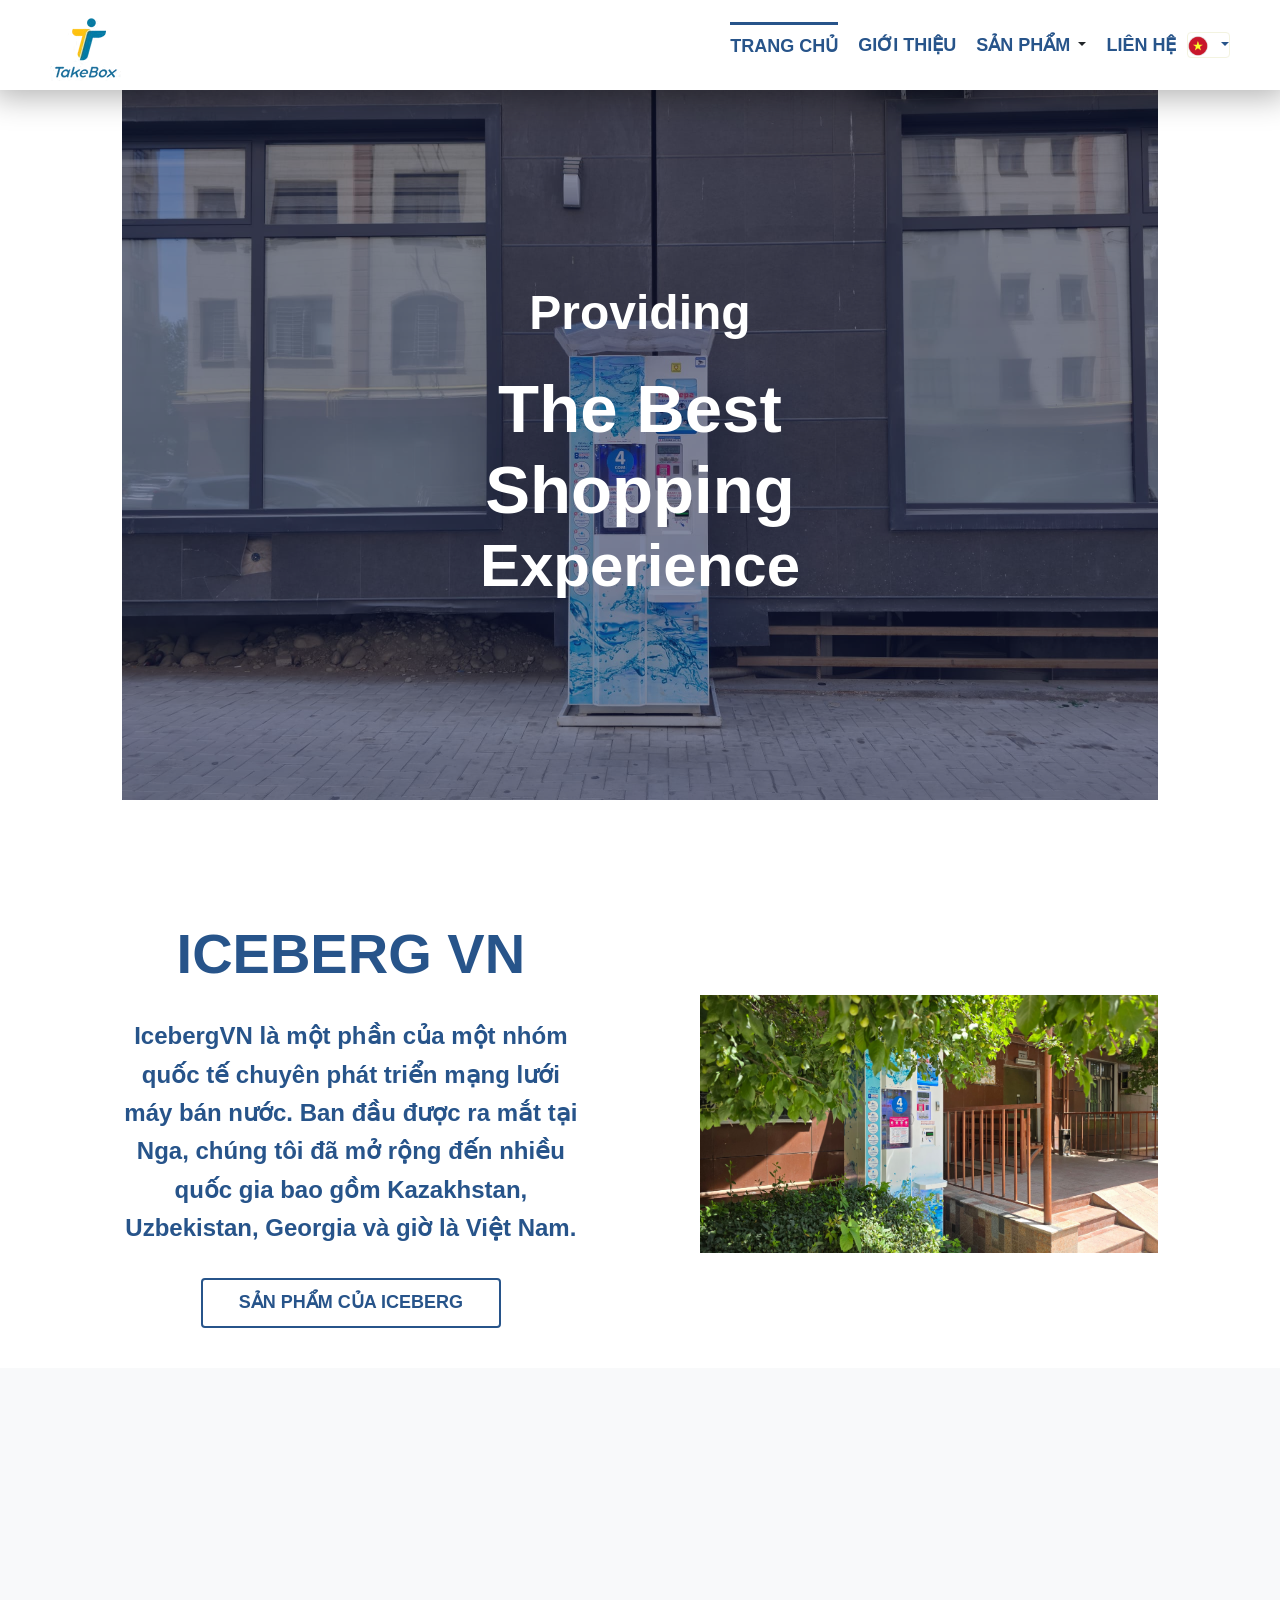
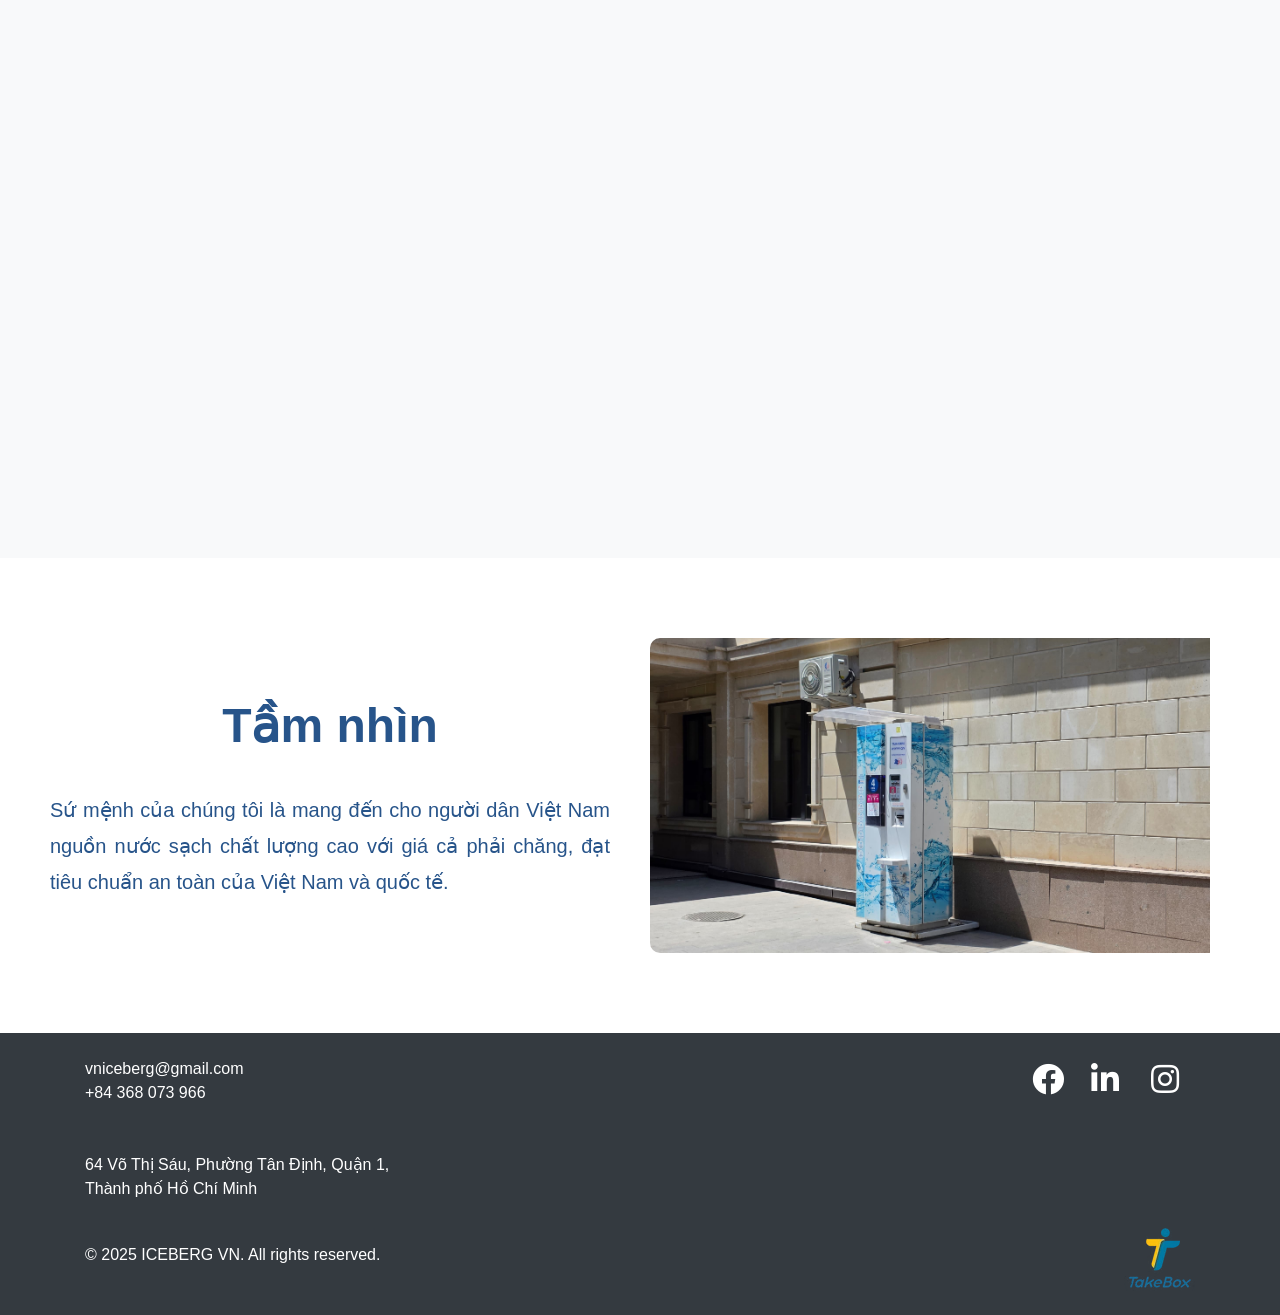
<file: pages/index.html>
<!DOCTYPE html>
<html lang="en">

<head>
  <meta charset="UTF-8">
  <meta name="viewport" content="width=device-width, initial-scale=1.0">
  <title>Trang chủ - ICEBERG VN</title>
  <!-- Bootstrap 4 CSS -->
  <link rel="stylesheet" href="https://stackpath.bootstrapcdn.com/bootstrap/4.5.2/css/bootstrap.min.css" />
  <!-- Font Awesome -->
  <link rel="stylesheet" href="https://cdnjs.cloudflare.com/ajax/libs/font-awesome/5.15.4/css/all.min.css" />

  <!-- Optional Bootstrap 4 JS and dependencies (jQuery and Popper.js) -->
  <script src="https://code.jquery.com/jquery-3.5.1.slim.min.js"></script>
  <script src="https://cdn.jsdelivr.net/npm/popper.js@1.16.1/dist/umd/popper.min.js"></script>
  <script src="https://stackpath.bootstrapcdn.com/bootstrap/4.5.2/js/bootstrap.min.js"></script>
  <link rel="stylesheet" href="https://cdnjs.cloudflare.com/ajax/libs/font-awesome/4.7.0/css/font-awesome.min.css">
  <link rel="stylesheet" href="../css/navbar.css" />
  <link rel="stylesheet" href="../css/footer.css" />
  <link rel="stylesheet" href="../css/home.css" />
  <link rel="stylesheet" href="../css/responsive-home.css" />
  <!-- <link rel="stylesheet" href="../css/style.css"> -->


</head>

<body>
  <!-- Navbar Container -->
  <div id="navbar-container"></div>
  <div class="page-content">
    <!-- Hero Banner Section -->
    <section class="hero-banner">
      <div class="container-fluid">
        <div class="row justify-content-center">
          <div class="col-10 position-relative">
            <div class="banner-wrapper">
              <img src="../img/q.jpeg" alt="banner" class="banner-img" />
              <div class="banner-overlay"></div>
              <div class="text-banner">
                <span>Providing</span>
                <h1>The Best Shopping</h1>
                <h2>Experience</h2>
              </div>
            </div>
          </div>
        </div>
      </div>
    </section>
    <!-- Introduction Section -->
    <section class="introduction">
      <div class="container-fluid">
        <div class="row justify-content-center">
          <div class="col-10">
            <div class="intro-wrapper">
              <div class="intro-item">
                <div class="intro-text fade-in-left">
                  <div class="title-intro">
                    <h1 data-translate="company-name" style="color: var(--primary-color);">ICEBERG VN</h1>
                  </div>
                  <div class="content-intro">
                    <p data-translate="content-intro" style="color: var(--primary-color);">
                      IcebergVN is part of an international group specializing in the development of water vending
                      machine networks. Originally launched in Russia, we have expanded to multiple countries including
                      Kazakhstan, Uzbekistan, Georgia, and now Vietnam.
                    </p>
                  </div>
                  <div class="intro-btn d-flex justify-content-center">
                    <a href="introduce.html" class="btn btn-outline-primary" data-translate="products">
                      SẢN PHẨM CỦA CHÚNG TÔI
                    </a>
                  </div>
                </div>
                <div class="intro-img fade-in-right">
                  <img src="../img/as.jpeg" alt="Introduction" class="img-fluid" />
                </div>
              </div>
            </div>
          </div>
        </div>
      </div>
    </section>
    <!-- Features Section -->
    <section class="features">
      <div class="container-fluid">
        <div class="row justify-content-center">
          <div class="col-10">
            <div class="features-wrapper">
              <div class="features-item">
                <div class="features-item-img fade-in-left">
                  <img src="../img/d.jpeg" alt="features-item-1" class="img-fluid" />
                </div>
                <div class="features-content fade-in-right">
                  <div class="features-title" data-translate="features-title">
                    <h1>Tại sao lại chọn Take Box?</h1>
                  </div>
                  <div class="features-detail">
                    <ul>
                      <li data-translate="features-detail-1"></li>
                      <li data-translate="features-detail-2"></li>
                      <li data-translate="features-detail-3"></li>
                      <li data-translate="features-detail-4"></li>
                      <!-- <li data-translate="features-detail-5"></li> -->
                      <!-- <li data-translate="features-detail-6"></li> -->
                    </ul>
                  </div>
                </div>
              </div>
            </div>
          </div>
        </div>
      </div>
    </section>
    <section class="vision">
      <div class="container vision-wrapper d-flex">

        <div class="vision-text d-flex flex-column justify-content-center text-center" style=" padding: 10px;">
          <div class="vision-title" data-translate="vision" style="">
          </div>
          <div class="vision-content text-justify" data-translate="vision-content" style="">
          </div>
        </div>
        <div class="vision-img">
          <img src="../img/ff.jpeg" alt="">
        </div>
      </div>
    </section>
    <!-- Partners Section -->
    <!-- <section class="partners">
      <div class="container-fluid">
        <div class="row justify-content-center">
          <div class="col-10">
            <div class="partners-wrapper">
              <div class="partners-title">
                <h1 data-translate="partners-title">Đối tác của chúng tôi</h1>
              </div>
              <div class="partners-grid">
                <div class="partner-item">
                  <img src="../img/logo1.avif" alt="Partner Logo 1">
                </div>
                <div class="partner-item">
                  <img src="../img/logo2.avif" alt="Partner Logo 2">
                </div>
                <div class="partner-item">
                  <img src="../img/logo3.avif" alt="Partner Logo 3">
                </div>
                <div class="partner-item">
                  <img src="../img/logo4.avif" alt="Partner Logo 4">
                </div>
                <div class="partner-item">
                  <img src="../img/logo5.avif" alt="Partner Logo 5">
                </div>
                <div class="partner-item">
                  <img src="../img/logo6.avif" alt="Partner Logo 6">
                </div>
                <div class="partner-item">
                  <img src="../img/logo7.avif" alt="Partner Logo 6">
                </div>
                <div class="partner-item">
                  <img src="../img/logo8.avif" alt="Partner Logo 6">
                </div>
                <div class="partner-item">
                  <img src="../img/logo9.avif" alt="Partner Logo 6">
                </div>
              </div>
            </div>
          </div>
        </div>
      </div>
    </section> -->
  </div>
  <!-- Footer Container -->
  <div id="footer-container"></div>
  <script src="../js/script.js"></script>
</body>

</html>
</file>
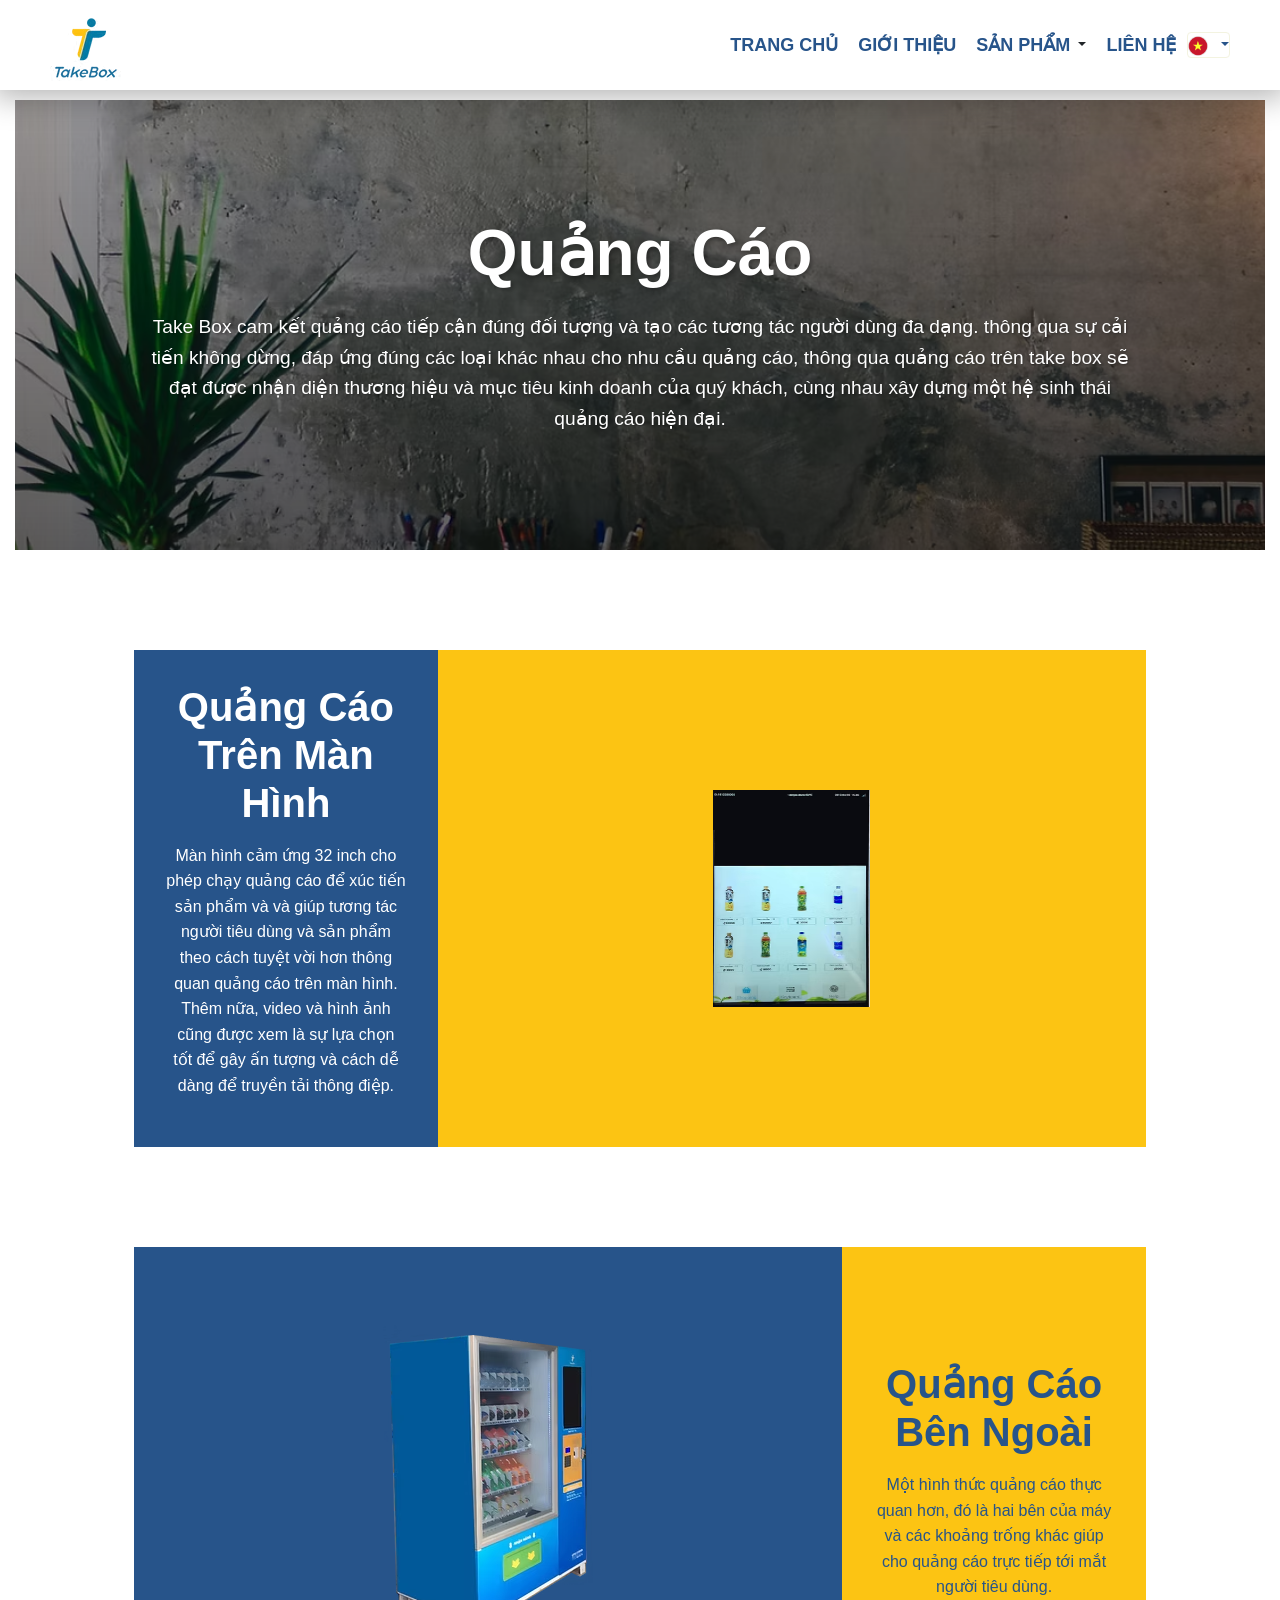
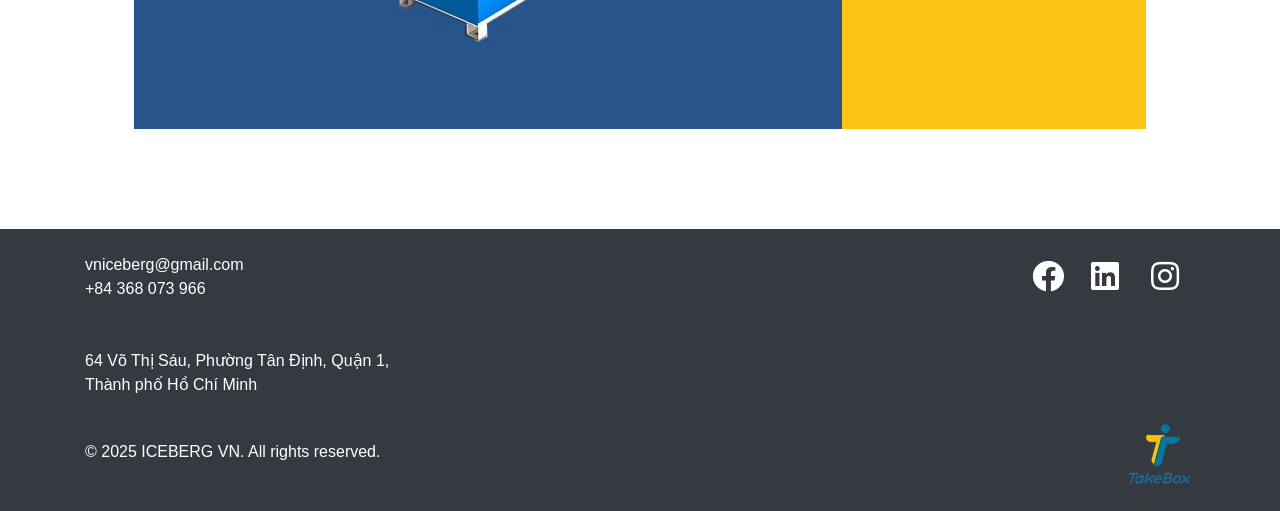
<file: pages/advertise.html>
<!DOCTYPE html>
<html lang="en">

<head>
  <meta charset="UTF-8">
  <meta name="viewport" content="width=device-width, initial-scale=1.0">
  <title>Liên hệ quảng cáo</title>
  <!-- Bootstrap 4 CSS -->
  <link rel="stylesheet" href="https://cdn.jsdelivr.net/npm/bootstrap@4.6.2/dist/css/bootstrap.min.css">

  <link rel="stylesheet" href="https://stackpath.bootstrapcdn.com/bootstrap/4.5.2/css/bootstrap.min.css" />
  <!-- Font Awesome -->
  <link rel="stylesheet" href="https://cdnjs.cloudflare.com/ajax/libs/font-awesome/5.15.4/css/all.min.css" />

  <!-- Optional Bootstrap 4 JS and dependencies (jQuery and Popper.js) -->
  <script src="https://code.jquery.com/jquery-3.5.1.slim.min.js"></script>
  <script src="https://cdn.jsdelivr.net/npm/popper.js@1.16.1/dist/umd/popper.min.js"></script>
  <script src="https://stackpath.bootstrapcdn.com/bootstrap/4.5.2/js/bootstrap.min.js"></script>

  <!-- <link rel="stylesheet" href="../css/style.css"> -->
  <link rel="stylesheet" href="../css/navbar.css" />
  <link rel="stylesheet" href="../css/footer.css" />
  <link rel="stylesheet" href="../css/advertise.css">
  <link rel="stylesheet" href="../css/responsive-advertise.css">
</head>

<body>
  <!-- Header -->
  <!-- Navbar Container -->
  <div id="navbar-container"></div>
  <section class="advertise-banner">
    <div class="container-fluid">
      <div class="advertise-img">
        <img src="../img/advertise-banner.avif" alt="" class="img-fluid">
        <div class="advertise-img-overlay"></div>
        <div class="advertise-text">
          <h1>Quảng Cáo</h1>
          <span>Take Box cam kết quảng cáo tiếp cận đúng đối tượng và tạo các tương tác người dùng đa dạng. thông qua sự
            cải tiến không dừng, đáp ứng đúng các loại khác nhau cho nhu cầu quảng cáo, thông qua quảng cáo trên take
            box sẽ đạt được nhận diện thương hiệu và mục tiêu kinh doanh của quý khách, cùng nhau xây dựng một hệ sinh
            thái quảng cáo hiện đại.</span>
        </div>
      </div>
    </div>
  </section>


  <section class="advertise-on-screen">
    <div class="container-fluid aoc-hero">
      <div class="aoc-wrapper col-10">
        <div class="aoc-text">
          <h2>Quảng Cáo Trên Màn Hình</h2>
          <p>Màn hình cảm ứng 32 inch cho phép chạy quảng cáo để xúc tiến sản phẩm và và giúp tương tác người tiêu dùng
            và
            sản phẩm theo cách tuyệt vời hơn thông quan quảng cáo trên màn hình. Thêm nữa, video và hình ảnh cũng được
            xem
            là sự lựa chọn tốt để gây ấn tượng và cách dễ dàng để truyền tải thông điệp.</p>
        </div>
        <div class="aoc-img">
          <img src="../img/aoc-img.avif" alt="" class="img-fluid">
        </div>
      </div>
    </div>
  </section>


  <section class="advertise-outside">
    <div class="container-fluid aos-hero">
      <div class="aos-wrapper col-10">
        <div class="aos-img">
          <img src="../img/aos-img.avif" alt="" class="img-fluid">
        </div>
        <div class="aos-text">
          <h2>Quảng Cáo Bên Ngoài</h2>
          <p>Một hình thức quảng cáo thực quan hơn, đó là hai bên của máy và các khoảng trống khác giúp cho quảng cáo
            trực tiếp tới mắt người tiêu dùng.</p>
        </div>
      </div>
    </div>
  </section>
  <div id="footer-container"></div>
  <script src="../js/script.js"></script>
</body>

</html>
</file>
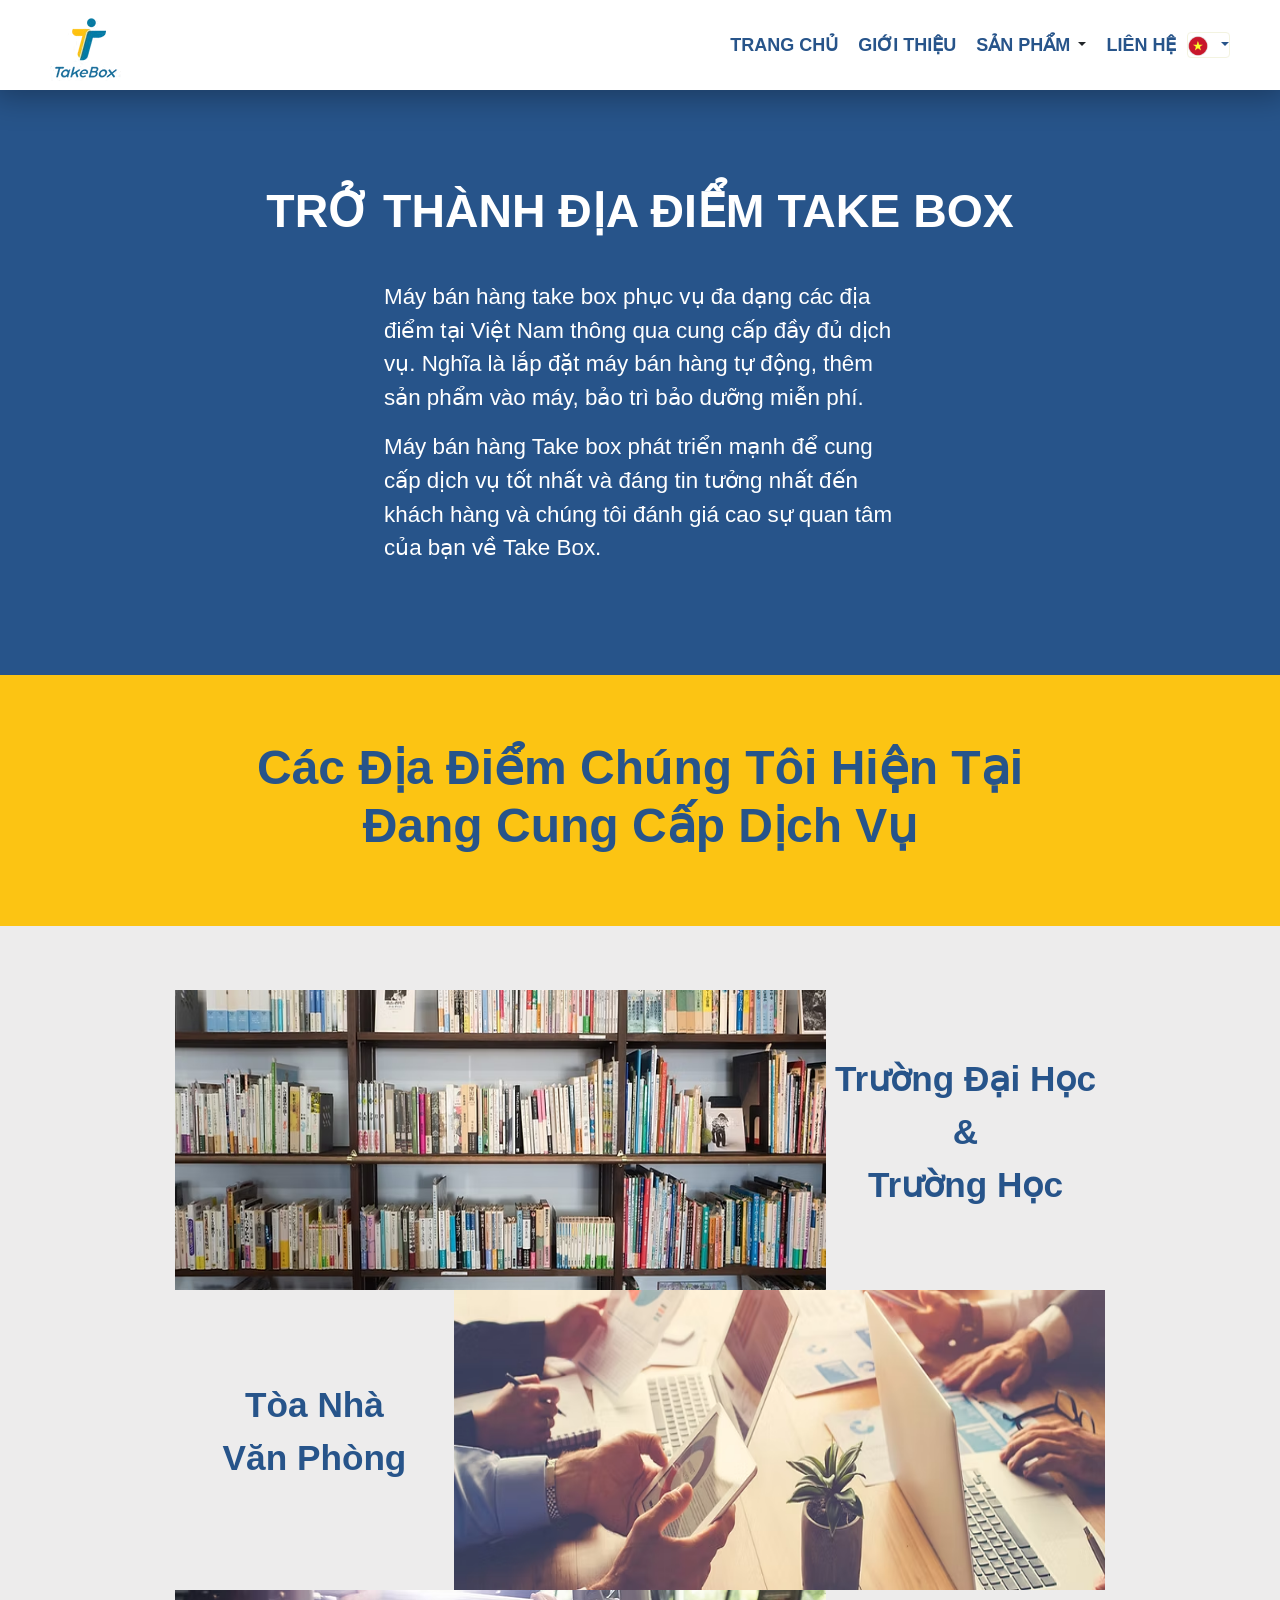
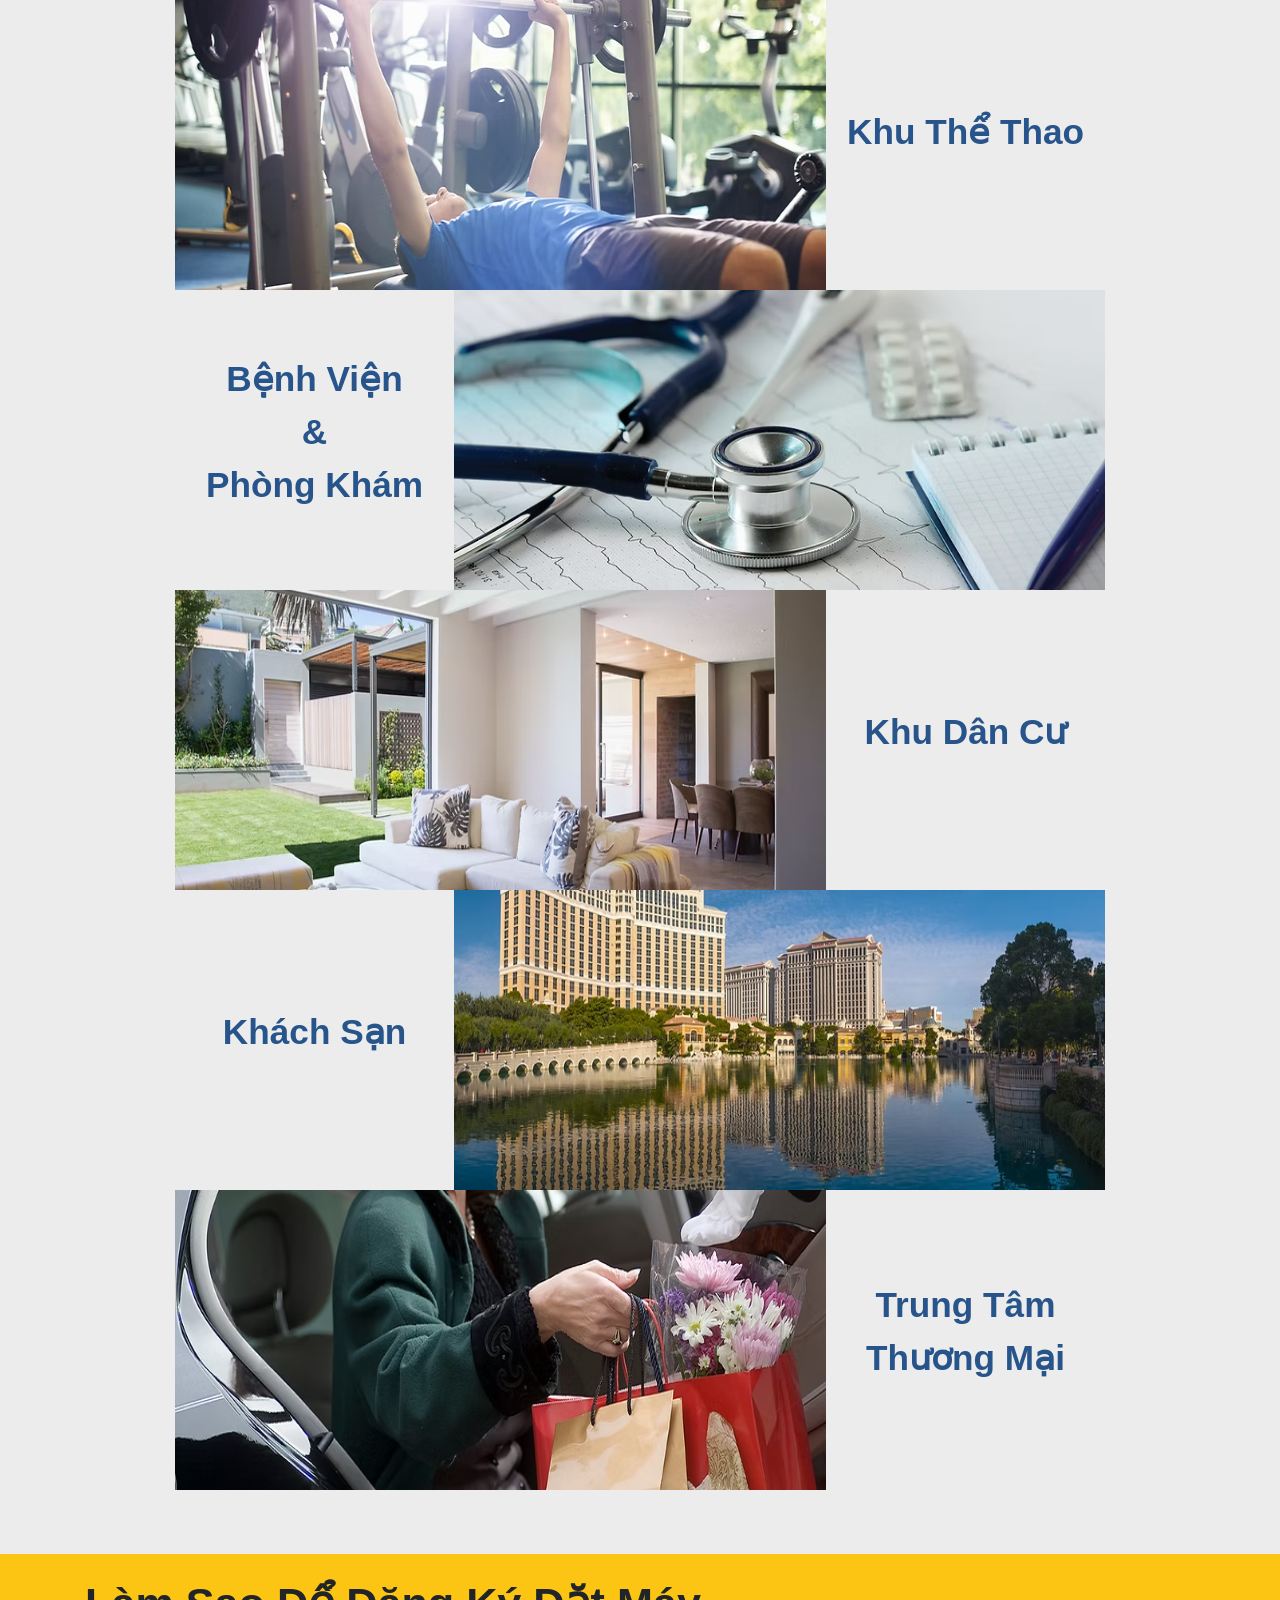
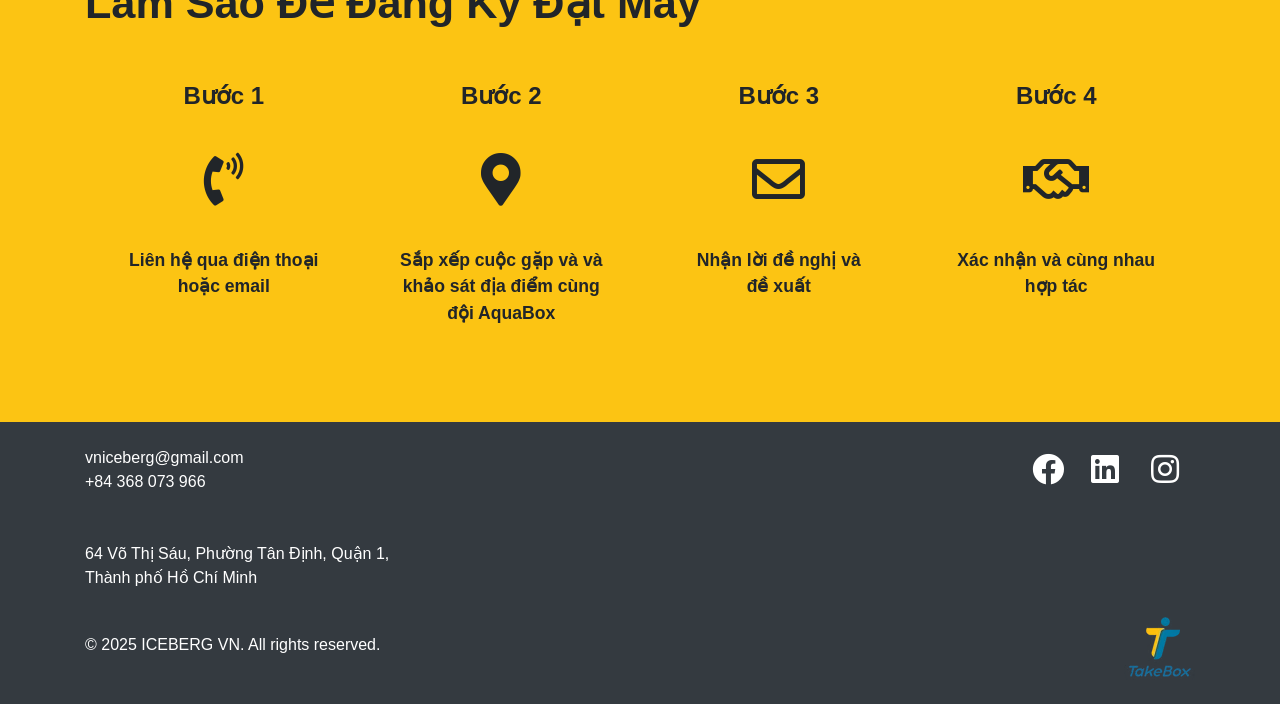
<file: pages/become-a-location.html>
<!DOCTYPE html>
<html lang="vi">

<head>
    <meta charset="UTF-8">
    <meta name="viewport" content="width=device-width, initial-scale=1.0">
    <title>Trở Thành Địa Điểm Take Box</title>
    <!-- Bootstrap 4 CSS -->
    <link rel="stylesheet" href="https://cdn.jsdelivr.net/npm/bootstrap@4.6.2/dist/css/bootstrap.min.css">

    <link rel="stylesheet" href="https://stackpath.bootstrapcdn.com/bootstrap/4.5.2/css/bootstrap.min.css" />
    <!-- Font Awesome -->
    <link rel="stylesheet" href="https://cdnjs.cloudflare.com/ajax/libs/font-awesome/5.15.4/css/all.min.css" />

    <!-- Optional Bootstrap 4 JS and dependencies (jQuery and Popper.js) -->
    <script src="https://code.jquery.com/jquery-3.5.1.slim.min.js"></script>
    <script src="https://cdn.jsdelivr.net/npm/popper.js@1.16.1/dist/umd/popper.min.js"></script>
    <script src="https://stackpath.bootstrapcdn.com/bootstrap/4.5.2/js/bootstrap.min.js"></script>

    <!-- <link rel="stylesheet" href="../css/style.css"> -->
    <link rel="stylesheet" href="../css/navbar.css" />
    <link rel="stylesheet" href="../css/footer.css" />
    <link rel="stylesheet" href="../css/become-a-location.css">
    <link rel="stylesheet" href="../css/responesive-becomealocation.css">

</head>

<body>
    <!-- Header -->
    <!-- Navbar Container -->
    <div id="navbar-container"></div>

    <!-- Hero Section -->
    <section class="hero d-flex flex-column justify-content-center align-items-center">
        <h1 class="title text-white text-center">TRỞ THÀNH ĐỊA ĐIỂM TAKE&nbsp;BOX</h1>
        <div class="desc">
            <p class="mx-auto text-white">
                Máy bán hàng take box phục vụ đa dạng các địa điểm tại Việt Nam thông qua cung cấp đầy đủ dịch vụ.
                Nghĩa là lắp đặt máy bán hàng tự động, thêm sản phẩm vào máy, bảo trì bảo dưỡng miễn phí.
            </p>
            <p class="mx-auto text-white">Máy bán hàng Take box phát triển mạnh để cung cấp dịch vụ tốt
                nhất và đáng tin tưởng nhất đến khách hàng và
                chúng tôi
                đánh giá cao sự quan tâm của bạn về Take Box.</p>
        </div>
    </section>

    <section class="sub-hero">
        <div class="container d-flex justify-content-center align-items-center text-center">
            <h2 class="w-75">Các Địa Điểm Chúng Tôi Hiện Tại Đang Cung Cấp Dịch Vụ</h2>
        </div>
    </section>

    <!-- Locations Grid -->
    <section class="section-padding">
        <div class="container w-75">
            <div class="">
                <!-- Trường Đại Học & Trường Học -->
                <div class="d-flex justify-content-between align-items-center">
                    <div class="frame">
                        <img src="../img/bookshelf.avif" alt="university" class="thumbnail">
                    </div>
                    <p class="locate">Trường&nbsp;Đại&nbsp;Học
                        <br>&
                        <br>Trường&nbsp;Học
                    </p>
                </div>
                <!-- Tòa Nhà Văn Phòng -->
                <div class="d-flex justify-content-center align-items-center">
                    <p class="locate">Tòa&nbsp;Nhà Văn&nbsp;Phòng</p>
                    <div class="frame">
                        <img src="../img/building.avif" alt="building" class="thumbnail">
                    </div>

                </div>
                <div class="d-flex justify-content-center align-items-center">
                    <div class="frame">
                        <img src="../img/gymnasium.avif" alt="gymnasium" class="thumbnail">
                    </div>
                    <p class="locate">Khu Thể Thao</p>
                </div>
                <div class="d-flex justify-content-center align-items-center">
                    <p class="locate">Bệnh&nbsp;Viện
                        <br>
                        &
                        <br>
                        Phòng&nbsp;Khám
                    </p>
                    <div class="frame">
                        <img src="../img/hospital.avif" alt="hospital" class="thumbnail">
                    </div>
                </div>
                <div class="d-flex justify-content-center align-items-center">
                    <div class="frame">
                        <img src="../img/residence.avif" alt="residence" class="thumbnail">
                    </div>
                    <p class="locate">Khu Dân Cư</p>
                </div>
                <div class="d-flex justify-content-center align-items-center">
                    <p class="locate">Khách Sạn</p>
                    <div class="frame">
                        <img src="../img/hotel.avif" alt="hotel" class="thumbnail">
                    </div>
                </div>
                <div class="d-flex justify-content-center align-items-center">
                    <div class="frame">
                        <img src="../img/mall.avif" alt="mall" class="thumbnail">
                    </div>
                    <p class="locate">Trung&nbsp;Tâm Thương&nbsp;Mại</p>
                </div>

            </div>
        </div>
    </section>

    <!-- Steps Section -->
    <section class="bg-light-custom order">
        <div class="container">
            <h2 class="text-left title">Làm Sao Để Đăng Ký Đặt Máy</h2>
            <div class="d-flex step-list ">
                <div class="step d-flex flex-column  align-items-center">
                    <p class="number">Bước 1</p>
                    <i class="fas fa-phone-volume icon"></i>
                    <div class="d-flex justify-content-center align-items-center">
                        <p class="desc">Liên hệ qua điện thoại hoặc email</p>
                    </div>
                </div>
                <div class="step d-flex flex-column  align-items-center">
                    <p class="number">Bước 2</p>
                    <i class="fas fa-map-marker-alt icon"></i>
                    <div class="d-flex justify-content-center align-items-center">
                        <p class="desc">Sắp xếp cuộc gặp và và khảo sát địa điểm cùng đội AquaBox</p>
                    </div>
                </div>
                <div class="step d-flex flex-column  align-items-center">
                    <p class="number">Bước 3</p>
                    <i class="far fa-envelope icon"></i>
                    <div class="d-flex justify-content-center align-items-center">
                        <p class="desc">Nhận lời đề nghị và đề xuất</p>
                    </div>
                </div>
                <div class="step d-flex flex-column align-items-center">
                    <p class="number">Bước 4</p>
                    <i class="far fa-handshake icon"></i>
                    <div class="d-flex justify-content-center align-items-center">
                        <p class="desc">Xác nhận và cùng nhau hợp tác</p>
                    </div>
                </div>
            </div>
        </div>
    </section>
    <!-- Footer Container -->
    <div id="footer-container"></div>

    <script src="../js/script.js"></script>
</body>

</html>
</file>
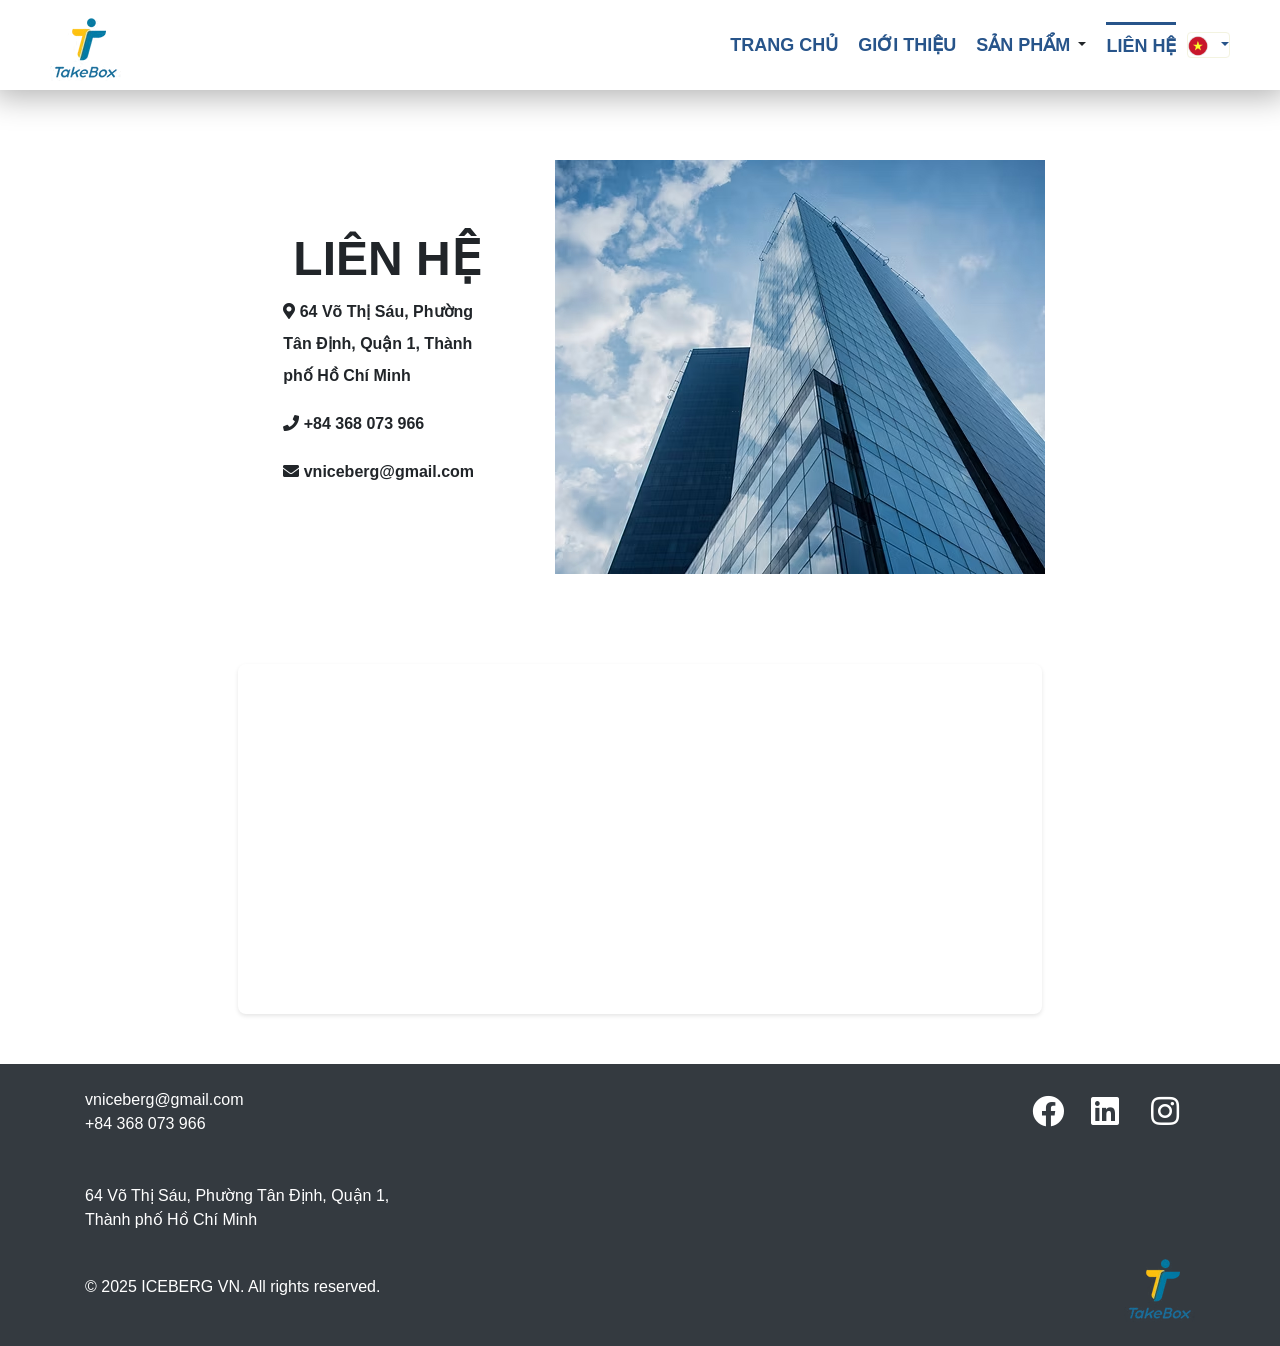
<file: pages/contact.html>
<!DOCTYPE html>
<html lang="en">

<head>
  <meta charset="UTF-8">
  <meta name="viewport" content="width=device-width, initial-scale=1.0">
  <title>Liên hệ - Take Box</title>
  <link rel="stylesheet" href="../css/style.css" />
  <!-- Bootstrap 4 CSS -->
  <link rel="stylesheet" href="https://stackpath.bootstrapcdn.com/bootstrap/4.5.2/css/bootstrap.min.css" />
  <!-- Optional Bootstrap 4 JS and dependencies -->
  <script src="https://code.jquery.com/jquery-3.5.1.slim.min.js"></script>
  <script src="https://cdn.jsdelivr.net/npm/popper.js@1.16.1/dist/umd/popper.min.js"></script>
  <script src="https://stackpath.bootstrapcdn.com/bootstrap/4.5.2/js/bootstrap.min.js"></script>
  <!-- Font Awesome -->
  <link rel="stylesheet" href="https://cdnjs.cloudflare.com/ajax/libs/font-awesome/5.15.4/css/all.min.css" />

  <link rel="stylesheet" href="../css/navbar.css" />
  <link rel="stylesheet" href="../css/footer.css" />
  <link rel="stylesheet" href="../css/contact.css">
  <link rel="stylesheet" href="../css/responsive-contact.css">
</head>

<body>
  <!-- Navbar Container -->
  <div id="navbar-container"></div>
  <!-- Contact Section -->
  <section class="contact">
    <div class="container-fluid hero d-flex justify-content-center">
      <div class="col-10 contact-wrapper">
        <div class="contact-text">
          <h1 data-translate="contact">Liên hệ</h1>
          <p class="contact-detail">
            <i class="fas fa-map-marker-alt"></i>
            <span data-translate="address"></span>
          </p>
          <p class="contact-detail">
            <i class="fas fa-phone"></i>
            <span data-translate="phone"></span>
          </p>
          <p class="contact-detail">
            <i class="fas fa-envelope"></i>
            <span data-translate="email"></span>
          </p>
        </div>
        <div class="contact-img">
          <img src="../img/contact-img.avif" alt="">
        </div>
      </div>
    </div>
  </section>

  <!-- Contact Section -->
  <section class="map">
    <div class="container-fluid">
      <div class="map-container col-8">
        <iframe
          src="https://www.google.com/maps/embed?pb=!1m18!1m12!1m3!1d2330.4212307167163!2d106.69198041336985!3d10.789415091401997!2m3!1f0!2f0!3f0!3m2!1i1024!2i768!4f13.1!3m3!1m2!1s0x31752f3352c0b0f7%3A0xc02c9f5547aad84c!2zNjQgxJAuIFbDtSBUaOG7iyBTw6F1LCBQaMaw4budbmcgVMOibiDEkOG7i25oLCBRdeG6rW4gMSwgSOG7kyBDaMOtIE1pbmgsIFZp4buHdCBOYW0!5e0!3m2!1svi!2s!4v1748496010840!5m2!1svi!2s"
          width="600" height="450" style="border:0;" allowfullscreen="" loading="lazy"
          referrerpolicy="no-referrer-when-downgrade"></iframe>
      </div>
    </div>
  </section>


  <!-- Footer Container -->
  <div id="footer-container"></div>

  <script src="../js/script.js"></script>
</body>

</html>
</file>
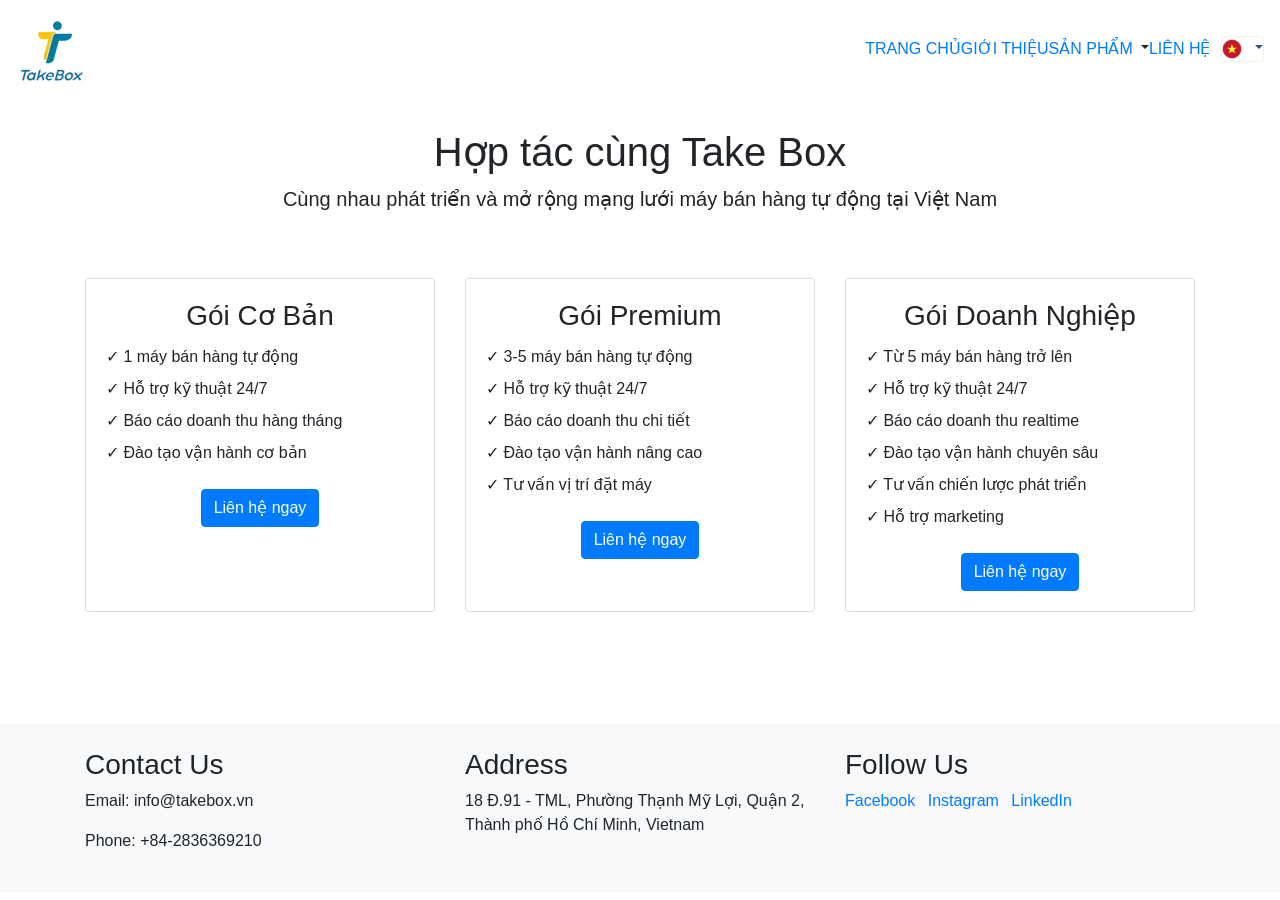
<file: pages/coop.html>
<!DOCTYPE html>
<html lang="en">

<head>
  <meta charset="UTF-8">
  <meta name="viewport" content="width=device-width, initial-scale=1.0">
  <title>Hợp tác - Take Box</title>
  <link rel="stylesheet" href="../css/style.css" />
  <!-- Bootstrap 4 CSS -->
  <link rel="stylesheet" href="https://stackpath.bootstrapcdn.com/bootstrap/4.5.2/css/bootstrap.min.css" />
  <!-- Optional Bootstrap 4 JS and dependencies -->
  <script src="https://code.jquery.com/jquery-3.5.1.slim.min.js"></script>
  <script src="https://cdn.jsdelivr.net/npm/popper.js@1.16.1/dist/umd/popper.min.js"></script>
  <script src="https://stackpath.bootstrapcdn.com/bootstrap/4.5.2/js/bootstrap.min.js"></script>
</head>

<body>
  <!-- Navbar Container -->
  <div id="navbar-container"></div>
  <div class="page-content">
    <!-- Cooperation Section -->
    <section class="cooperation">
      <div class="container mt-5">
        <div class="row">
          <div class="col-12 text-center mb-5">
            <h1>Hợp tác cùng Take Box</h1>
            <p class="lead">Cùng nhau phát triển và mở rộng mạng lưới máy bán hàng tự động tại Việt Nam</p>
          </div>
        </div>
        <div class="row">
          <!-- Basic Package -->
          <div class="col-md-4 mb-4">
            <div class="card h-100">
              <div class="card-body">
                <h3 class="card-title text-center">Gói Cơ Bản</h3>
                <ul class="list-unstyled">
                  <li class="mb-2">✓ 1 máy bán hàng tự động</li>
                  <li class="mb-2">✓ Hỗ trợ kỹ thuật 24/7</li>
                  <li class="mb-2">✓ Báo cáo doanh thu hàng tháng</li>
                  <li class="mb-2">✓ Đào tạo vận hành cơ bản</li>
                </ul>
                <div class="text-center mt-4">
                  <a href="contact.html" class="btn btn-primary">Liên hệ ngay</a>
                </div>
              </div>
            </div>
          </div>
          <!-- Premium Package -->
          <div class="col-md-4 mb-4">
            <div class="card h-100">
              <div class="card-body">
                <h3 class="card-title text-center">Gói Premium</h3>
                <ul class="list-unstyled">
                  <li class="mb-2">✓ 3-5 máy bán hàng tự động</li>
                  <li class="mb-2">✓ Hỗ trợ kỹ thuật 24/7</li>
                  <li class="mb-2">✓ Báo cáo doanh thu chi tiết</li>
                  <li class="mb-2">✓ Đào tạo vận hành nâng cao</li>
                  <li class="mb-2">✓ Tư vấn vị trí đặt máy</li>
                </ul>
                <div class="text-center mt-4">
                  <a href="contact.html" class="btn btn-primary">Liên hệ ngay</a>
                </div>
              </div>
            </div>
          </div>
          <!-- Enterprise Package -->
          <div class="col-md-4 mb-4">
            <div class="card h-100">
              <div class="card-body">
                <h3 class="card-title text-center">Gói Doanh Nghiệp</h3>
                <ul class="list-unstyled">
                  <li class="mb-2">✓ Từ 5 máy bán hàng trở lên</li>
                  <li class="mb-2">✓ Hỗ trợ kỹ thuật 24/7</li>
                  <li class="mb-2">✓ Báo cáo doanh thu realtime</li>
                  <li class="mb-2">✓ Đào tạo vận hành chuyên sâu</li>
                  <li class="mb-2">✓ Tư vấn chiến lược phát triển</li>
                  <li class="mb-2">✓ Hỗ trợ marketing</li>
                </ul>
                <div class="text-center mt-4">
                  <a href="contact.html" class="btn btn-primary">Liên hệ ngay</a>
                </div>
              </div>
            </div>
          </div>
        </div>
      </div>
    </section>
  </div>
  <!-- Footer Section -->
  <footer class="footer bg-light py-4 mt-5">
    <div class="container">
      <div class="row">
        <div class="col-md-4">
          <h3>Contact Us</h3>
          <p>Email: info@takebox.vn</p>
          <p>Phone: +84-2836369210</p>
        </div>
        <div class="col-md-4">
          <h3>Address</h3>
          <p>18 Đ.91 - TML, Phường Thạnh Mỹ Lợi, Quận 2, Thành phố Hồ Chí Minh, Vietnam</p>
        </div>
        <div class="col-md-4">
          <h3>Follow Us</h3>
          <div class="social-links">
            <a href="#" class="mr-2">Facebook</a>
            <a href="#" class="mr-2">Instagram</a>
            <a href="#">LinkedIn</a>
          </div>
        </div>
      </div>
    </div>
  </footer>
  <script src="../js/script.js"></script>
</body>

</html>
</file>
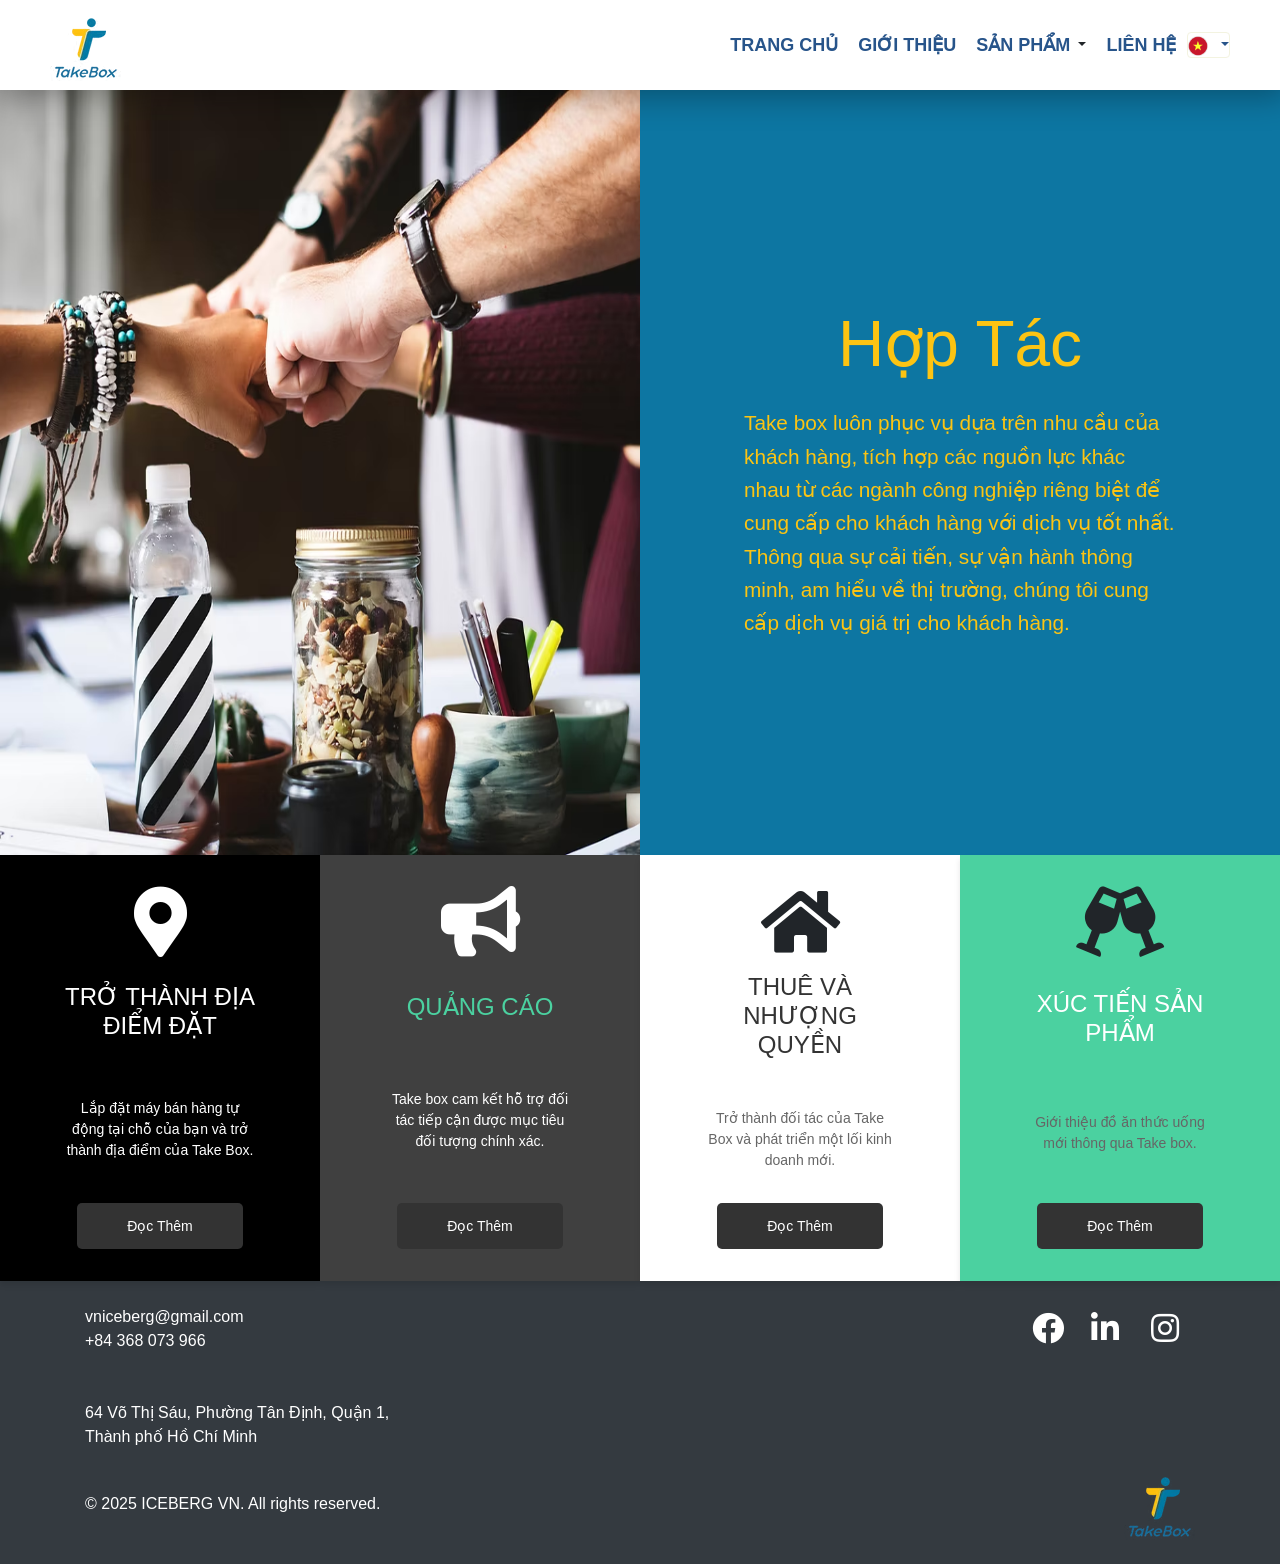
<file: pages/cooperation.html>
<!DOCTYPE html>
<html lang="vi">

<head>
  <meta charset="UTF-8">
  <meta name="viewport" content="width=device-width, initial-scale=1.0">
  <title>Hợp Tác | Take Box</title>


  <link rel="stylesheet" href="https://stackpath.bootstrapcdn.com/bootstrap/4.5.2/css/bootstrap.min.css" />
  <!-- Font Awesome -->
  <link rel="stylesheet" href="https://cdnjs.cloudflare.com/ajax/libs/font-awesome/5.15.4/css/all.min.css" />

  <!-- Optional Bootstrap 4 JS and dependencies (jQuery and Popper.js) -->
  <script src="https://code.jquery.com/jquery-3.5.1.slim.min.js"></script>
  <script src="https://cdn.jsdelivr.net/npm/popper.js@1.16.1/dist/umd/popper.min.js"></script>
  <script src="https://stackpath.bootstrapcdn.com/bootstrap/4.5.2/js/bootstrap.min.js"></script>
  <link rel="stylesheet" href="https://cdnjs.cloudflare.com/ajax/libs/font-awesome/4.7.0/css/font-awesome.min.css">
  <link rel="stylesheet" href="../css/navbar.css">
  <link rel="stylesheet" href="../css/footer.css">
  <link rel="stylesheet" href="../css/cooperation.css">
  <link rel="stylesheet" href="../css/responesive-cooperation.css">

</head>

<body>
  <!-- Navbar Container -->
  <div id="navbar-container"></div>

  <div class="page-content">
    <!-- Cooperation Section -->
    <section class="cooperation">

      <div class="d-flex hero">
        <div class="hero-img w-50 h-100">
          <img class="w-100 h-100 object-fit-cover" src="../img/cooperation-img.avif" alt="coop">
        </div>
        <div class="hero-section w-50 h-100 hero-text">
          <div class="d-flex flex-column justify-content-center align-items-center h-100">
            <h1 class="title">Hợp&nbsp;Tác</h1>
            <p class="text-left desc">Take box luôn phục vụ dựa trên nhu cầu của khách hàng, tích hợp các nguồn lực
              khác
              nhau
              từ các ngành công
              nghiệp riêng biệt để cung cấp cho khách hàng với dịch vụ tốt nhất. Thông qua sự cải tiến, sự vận hành
              thông
              minh, am hiểu về thị trường, chúng tôi cung cấp dịch vụ giá trị cho khách hàng.</p>
          </div>
        </div>
      </div>
      <div class="partnership-grid row">
        <div class="col-lg-3 col-6 partnership-card d-flex flex-column justify-content-between"
          style="background-color: black;">
          <i class="fas fa-map-marker-alt icon text-white"></i>
          <h2 class="text-white">TRỞ THÀNH ĐỊA ĐIỂM ĐẶT</h2>
          <p class="text-white">Lắp đặt máy bán hàng tự động tại chỗ của bạn và trở thành địa điểm của Take Box.</p>
          <div class="text-center">
            <a href="./become-a-location.html" class="read-more">Đọc Thêm</a>
          </div>
        </div>
        <div class="col-lg-3 col-6 partnership-card d-flex flex-column justify-content-between"
          style="background-color: rgb(64,64,64);">
          <i class=" fas fa-bullhorn icon text-white"></i>
          <h2 class="" style="color: rgb(75, 209, 160);">QUẢNG CÁO</h2>
          <p class="text-white">Take box cam kết hỗ trợ đối tác tiếp cận được mục tiêu đối tượng chính xác.</p>
          <div>
            <a href="./advertise.html" class="read-more">Đọc Thêm</a>
          </div>
        </div>
        <div class="col-lg-3 col-6 partnership-card d-flex flex-column justify-content-between">
          <i class="fas fa-home icon"></i>
          <h2 class="">THUÊ VÀ NHƯỢNG QUYỀN</h2>
          <p>Trở thành đối tác của Take Box và phát triển một lối kinh doanh mới.</p>
          <div class="text-center">
            <a href="./leasing-franchise.html" class="read-more">Đọc Thêm</a>

          </div>
        </div>
        <div class="col-lg-3 col-6 partnership-card d-flex flex-column justify-content-between"
          style="background-color:rgb(75, 209, 160)">
          <i class=" fas fa-glass-cheers icon"></i>
          <h2 class="text-white">XÚC TIẾN SẢN PHẨM</h2>
          <p>Giới thiệu đồ ăn thức uống mới thông qua Take box.</p>
          <div class="text-center">
            <a href="./product-promotion.html" class="read-more">Đọc Thêm</a>
          </div>
        </div>
      </div>
    </section>
  </div>

  <!-- Footer will be loaded by script.js -->
  <div id="footer-container" class="mt-0"></div>
  <script src="../js/script.js"></script>
</body>

</html>
</file>
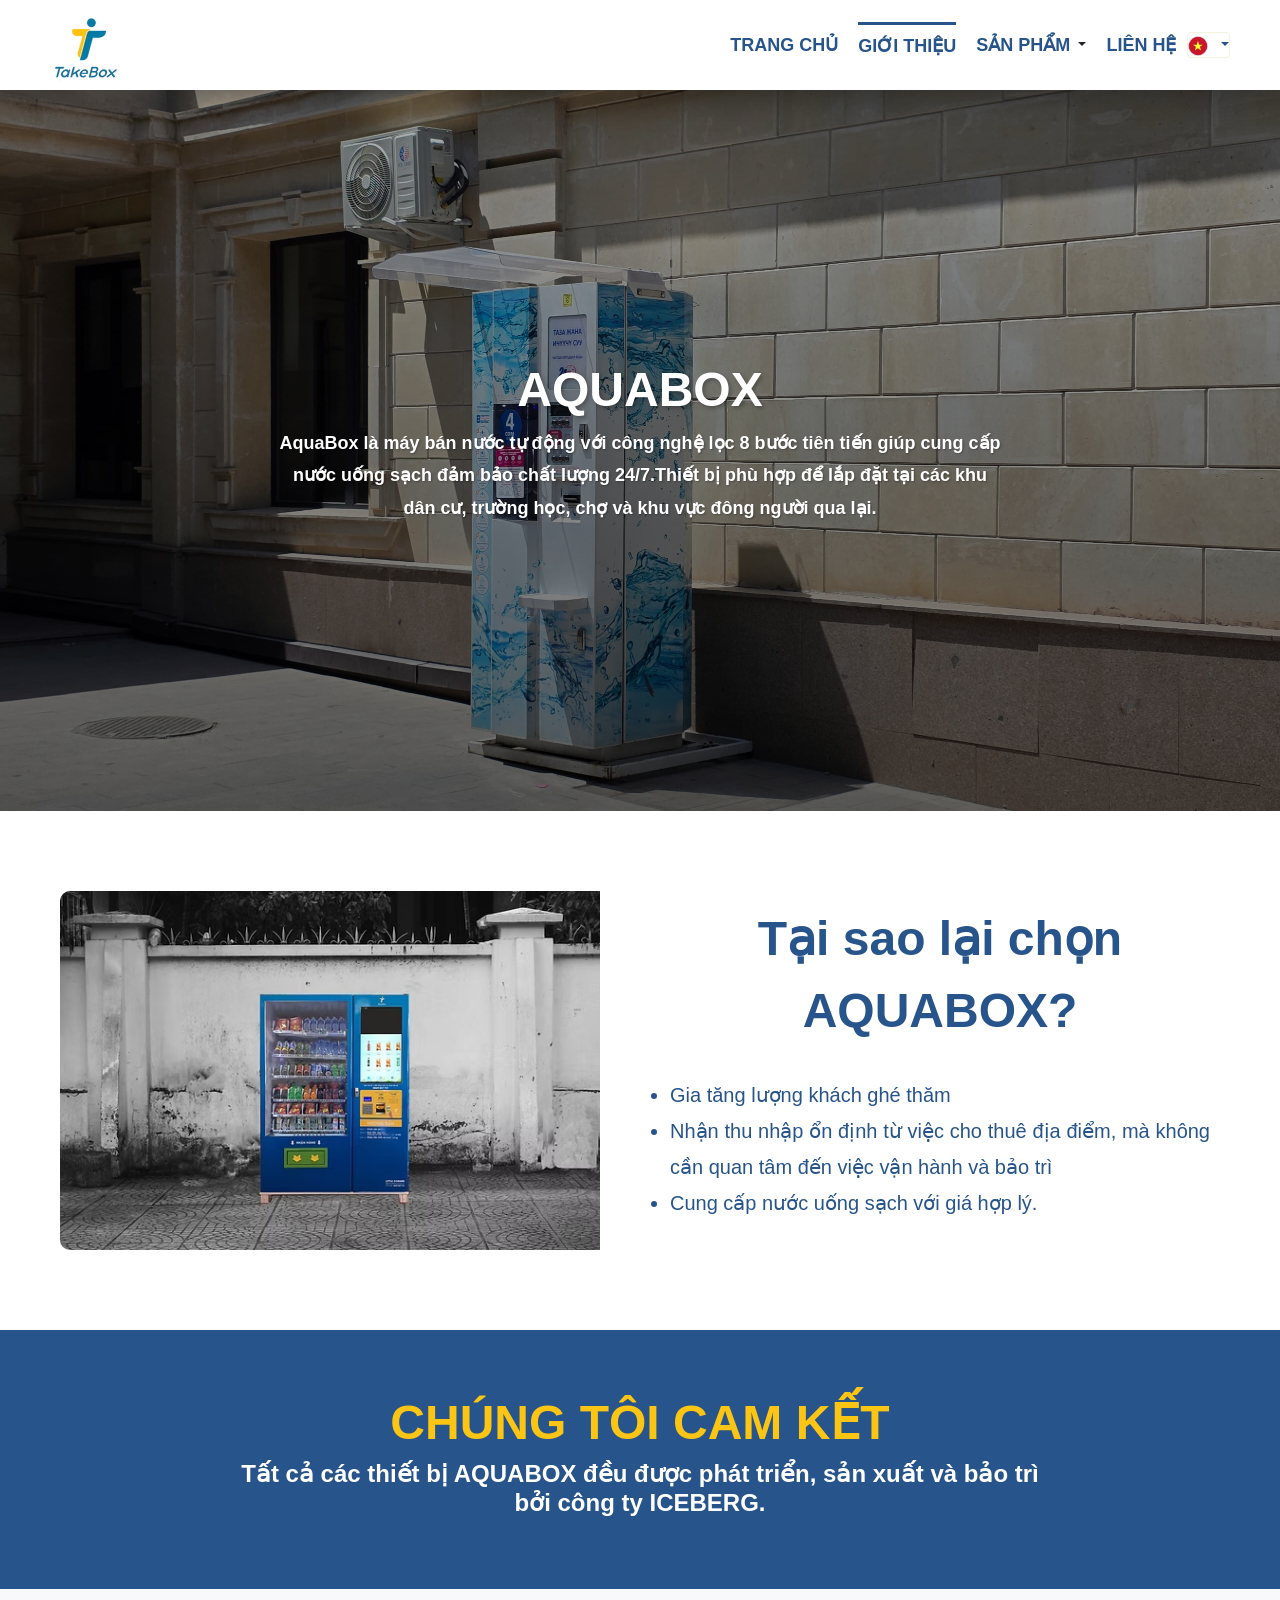
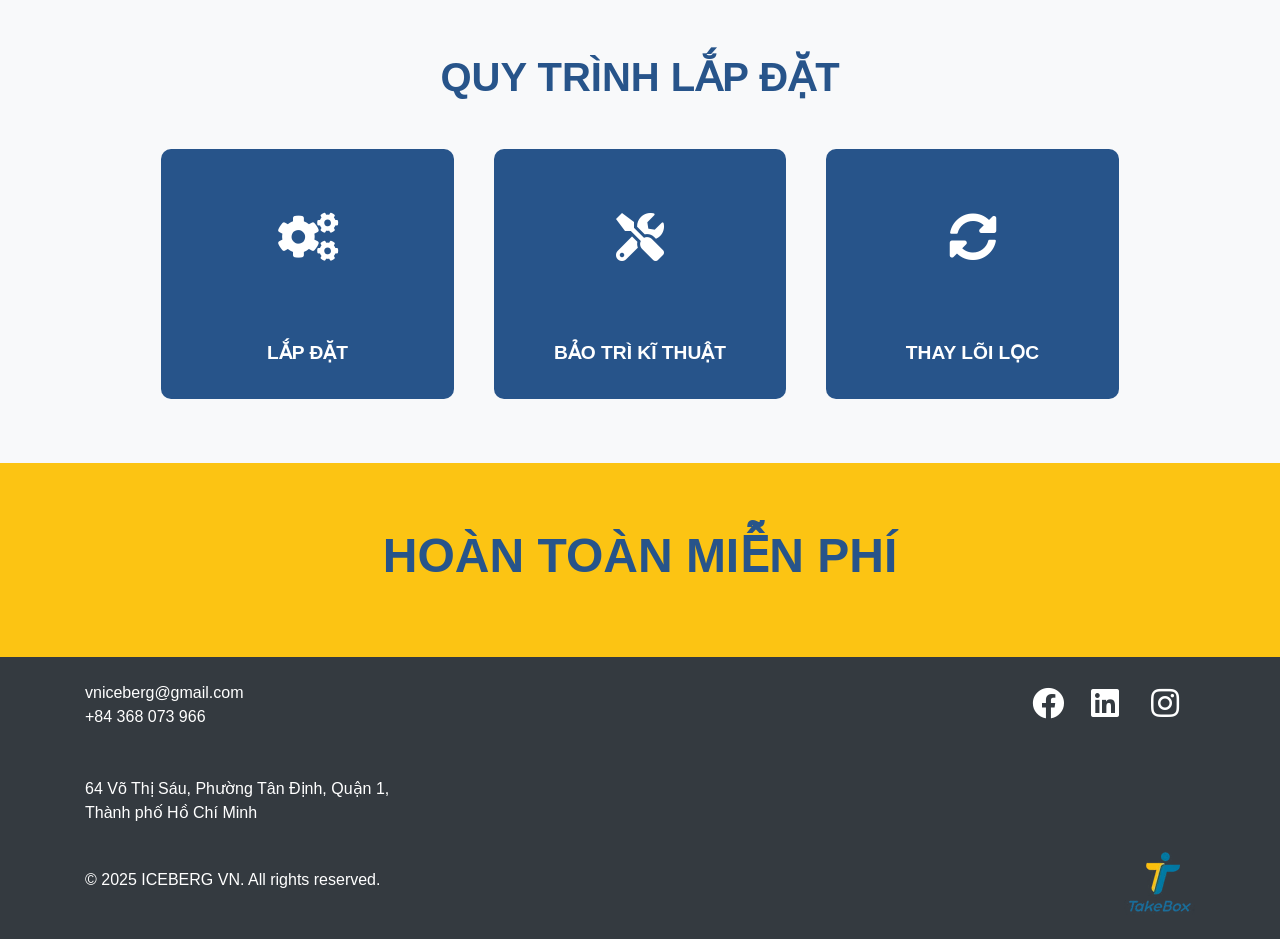
<file: pages/introduce.html>
<!DOCTYPE html>
<html lang="en">

<head>
  <meta charset="UTF-8">
  <meta name="viewport" content="width=device-width, initial-scale=1.0">
  <title>Giới thiệu - AQUABOX</title>

  <!-- Bootstrap 4 CSS -->
  <link rel="stylesheet" href="https://stackpath.bootstrapcdn.com/bootstrap/4.5.2/css/bootstrap.min.css" />
  <!-- Font Awesome -->
  <link rel="stylesheet" href="https://cdnjs.cloudflare.com/ajax/libs/font-awesome/5.15.4/css/all.min.css" />
  <!-- Optional Bootstrap 4 JS and dependencies -->
  <script src="https://code.jquery.com/jquery-3.5.1.slim.min.js"></script>
  <script src="https://cdn.jsdelivr.net/npm/popper.js@1.16.1/dist/umd/popper.min.js"></script>
  <script src="https://stackpath.bootstrapcdn.com/bootstrap/4.5.2/js/bootstrap.min.js"></script>
  <!-- ------------ -->
  <!-- <link rel="stylesheet" href="../css/style.css" /> -->
  <!-- -------------- -->
  <link rel="stylesheet" href="../css/navbar.css" />
  <link rel="stylesheet" href="../css/footer.css" />
  <link rel="stylesheet" href="../css/introduce.css">
  <link rel="stylesheet" href="../css/responsive-introduce.css" />
</head>

<body>
  <!-- Navbar Container -->
  <div id="navbar-container"></div>
  <div class="page-content">
    <!-- Introduction Section -->
    <section class="about">
      <div class="container-fluid px-0">
        <div class="about-banner position-relative">
          <img src="../img/ff.jpeg" alt="About Banner" class="img-fluid">
          <div class="banner-about-overlay"></div>
        </div>
        <div class="about-content">
          <div class="about-text text-center">
            <div class="about-title">
              <h1>AQUABOX</h1>
            </div>
            <div class="about-detail">
              <p data-translate="about-content" style="font-weight: 600;">
              </p>
            </div>
          </div>
        </div>
      </div>
    </section>
    <section class="vision">
      <div class="container vision-wrapper d-flex">
        <div class="vision-img">
          <img src="../img/vision-img.avif" alt="">
        </div>
        <div class="vision-text d-flex flex-column justify-content-center text-center" style=" padding: 10px;">
          <div class="vision-title" data-translate="why-aquabox" style="">
          </div>
          <div class="vision-content text-justify" data-translate="" style="text-decoration: none;">
            <ul>
              <li data-translate="w1"></li>
              <li data-translate="w2"></li>
              <li data-translate="w3"></li>
            </ul>
          </div>

        </div>
      </div>
    </section>
    <section class="sub-hero">
      <div class="container d-flex justify-content-center align-items-center text-center flex-column">
        <h2 class="w-75" data-translate="commitment">Các Địa Điểm Chúng Tôi Hiện Tại Đang Cung Cấp Dịch Vụ</h2>
        <h3 class="w-75" data-translate="commitment-1">
        </h3>
        <!-- <h2></h2> -->
      </div>
    </section>
    <section class="process">
      <h2 class="w-75" data-translate="process-title">
      </h2>
      <div class="partnership-grid row">
        <div class="col-lg-3 col-6 partnership-card d-flex flex-column justify-content-between"
          style="background-color: var(--primary-color);">
          <i class="fas fa-cogs icon "></i>
          <h2 class="text-white" data-translate="p1">TRỞ THÀNH ĐỊA ĐIỂM ĐẶT</h2>
        </div>
        <div class="col-lg-3 col-6 partnership-card d-flex flex-column justify-content-between"
          style="background-color:var(--primary-color);">
          <i class="fas fa-tools icon "></i>
          <h2 class="text-white" data-translate="p2">TRỞ THÀNH ĐỊA ĐIỂM ĐẶT</h2>
        </div>
        <div class="col-lg-3 col-6 partnership-card d-flex flex-column justify-content-between"
          style="background-color:var(--primary-color);">
          <i class="fas fa-sync-alt icon "></i>
          <h2 class="text-white" data-translate="p3">TRỞ THÀNH ĐỊA ĐIỂM ĐẶT</h2>
        </div>
      </div>

    </section>
    <section class="free-offer">
      <div class="container d-flex justify-content-center align-items-center text-center flex-column">
        <h2 class="w-75" data-translate="free-offer"></h2>
      </div>
    </section>
    <!-- <section class="more-info">
      <div class="container-fluid more-info-wrapper">
        <div class="img-wrapper">
          <img src="../img/about-moredetail.avif" alt="" class="img-fluid">
          <div class="img-overlay"></div>
          <div class="info-text" style="">
            <div class="info-title" data-translate="more-info-title">

            </div>
            <div class="info-detail" data-translate="more-info-content">

            </div>
          </div>
        </div>

      </div>
    </section> -->
  </div>

  <!-- Footer Container -->
  <div id="footer-container"></div>

  <script src="../js/script.js"></script>
</body>

</html>
</file>
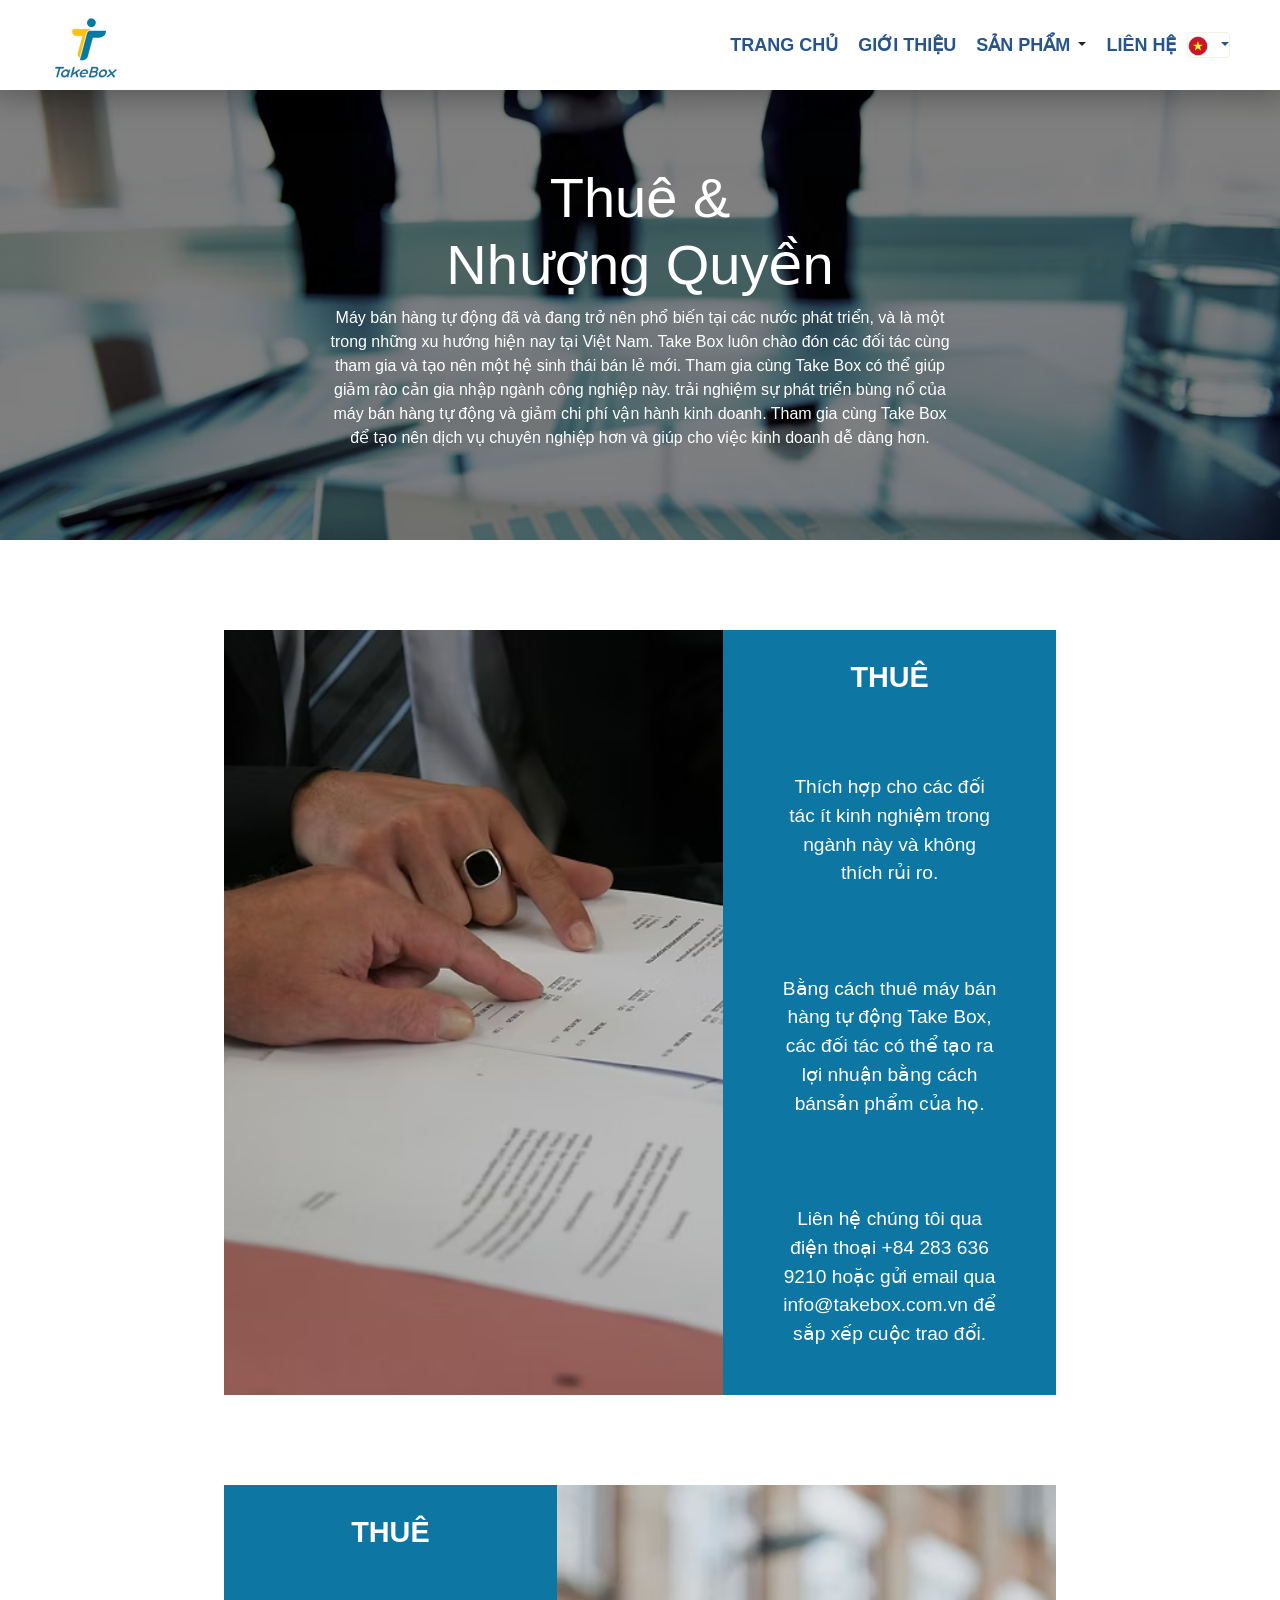
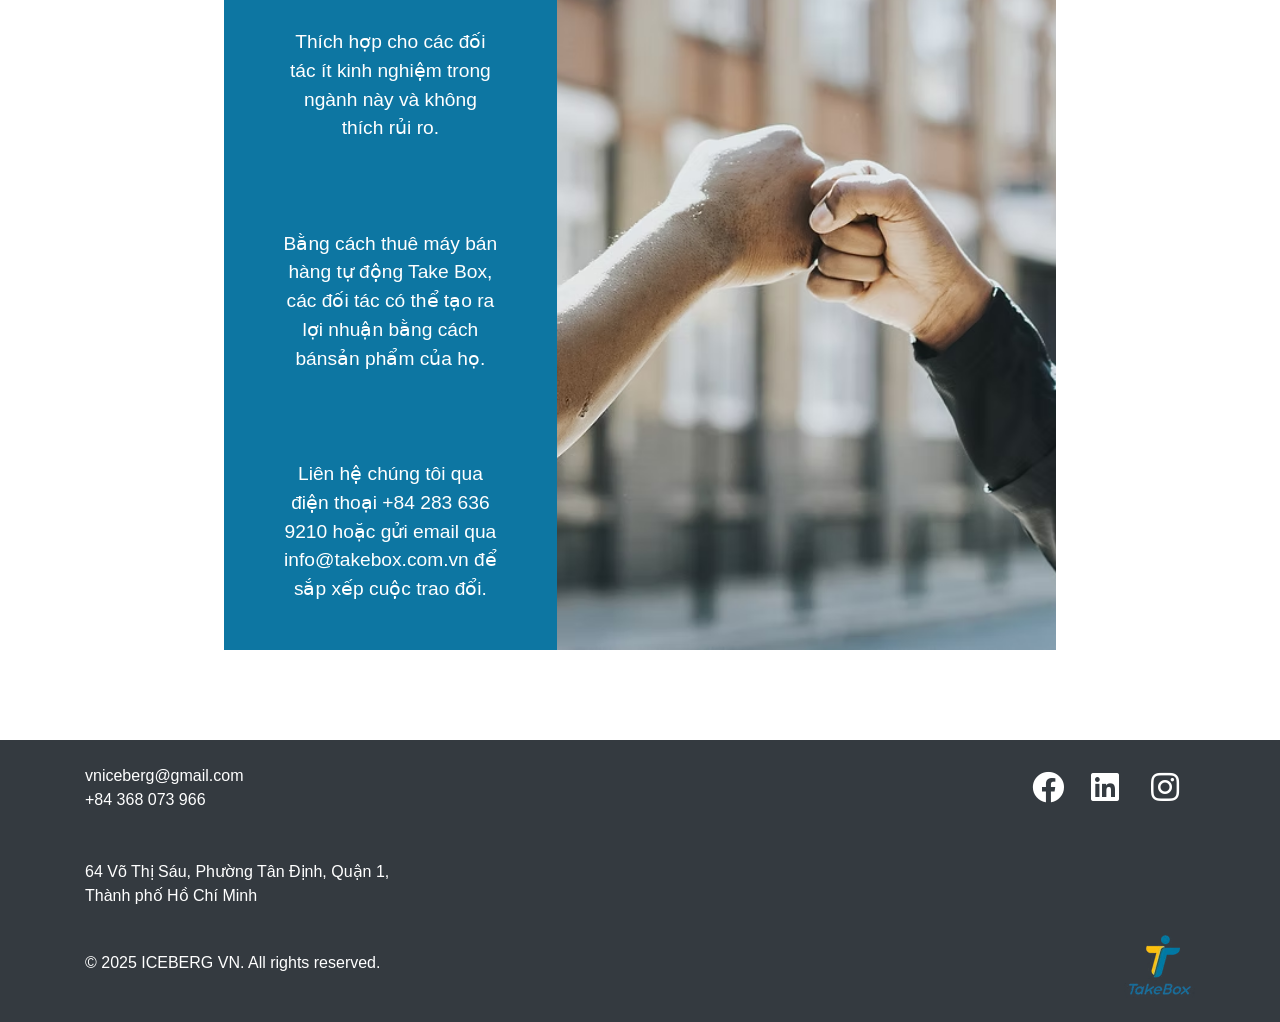
<file: pages/leasing-franchise.html>
<!DOCTYPE html>
<html lang="en">

<head>
    <meta charset="UTF-8">
    <meta name="viewport" content="width=device-width, initial-scale=1.0">
    <title>Take Box - Vending Machine Solutions</title>
    <!-- Bootstrap 4 CSS -->
    <link rel="stylesheet" href="https://stackpath.bootstrapcdn.com/bootstrap/4.5.2/css/bootstrap.min.css">
    <!-- Font Awesome -->
    <link rel="stylesheet" href="https://cdnjs.cloudflare.com/ajax/libs/font-awesome/5.15.4/css/all.min.css">
    <link rel="stylesheet" href="../css/navbar.css">
    <link rel="stylesheet" href="../css/footer.css">
    <link rel="stylesheet" href="../css/leasing-franchise.css">
    <link rel="stylesheet" href="../css/responesive-leasingfranchise.css">



</head>

<body>

    <!-- Navbar Container -->
    <div id="navbar-container"></div>

    <!-- Hero Section -->
    <header id="home" class="hero">
        <div class="col-12 text-center banner h-100 ">
            <img class="banner-img" src="../img/table.avif" alt="table">
            <div class="d-flex flex-column justify-content-center align-items-center h-100">
                <h1 class="title">Thuê &<br>Nhượng Quyền</h1>
                <p class="desc">Máy bán hàng tự động đã và đang trở nên phổ biến tại các nước phát triển, và là một
                    trong những xu hướng hiện nay tại
                    Việt Nam. Take Box luôn chào đón các đối tác cùng tham gia và tạo nên một hệ sinh thái bán lẻ
                    mới. Tham gia cùng Take
                    Box có thể giúp giảm rào cản gia nhập ngành công nghiệp này. trải nghiệm sự phát triển bùng nổ
                    của máy bán hàng tự động
                    và giảm chi phí vận hành kinh doanh. Tham gia cùng Take Box để tạo nên dịch vụ chuyên nghiệp hơn
                    và giúp cho việc kinh
                    doanh dễ dàng hơn.</p>
            </div>
        </div>
    </header>

    <!-- leasing Section -->
    <div class="leasing">
        <div class="body d-flex">
            <div class="img-frame">
                <img src="../img/contact.avif" alt="">
            </div>
            <div class="information d-flex flex-column justify-content-between align-items-center text-white">
                <h3 class="title">THUÊ</h3>
                <p class="desc">Thích hợp cho các đối tác ít kinh nghiệm trong ngành này và không thích rủi ro.</p>
                <p class="desc">​
                    Bằng cách thuê máy bán hàng tự động Take Box, các đối tác có thể tạo ra lợi nhuận bằng cách
                    bánsản
                    phẩm
                    của họ.</p>
                <p class="desc">
                    Liên hệ chúng tôi qua điện thoại +84 283 636 9210 hoặc gửi email qua <a
                        href="#">info@takebox.com.vn</a>
                    để sắp
                    xếp cuộc trao đổi.
                </p>
            </div>
        </div>
    </div>

    <!-- franchise Section -->
    <div class="leasing franchise">
        <div class="body d-flex">
            <div class="information d-flex flex-column justify-content-between align-items-center text-white">
                <h3 class="title">THUÊ</h3>
                <p class="desc">Thích hợp cho các đối tác ít kinh nghiệm trong ngành này và không thích rủi ro.</p>
                <p class="desc">​
                    Bằng cách thuê máy bán hàng tự động Take Box, các đối tác có thể tạo ra lợi nhuận bằng cách
                    bánsản
                    phẩm
                    của họ.</p>
                <p class="desc">
                    Liên hệ chúng tôi qua điện thoại +84 283 636 9210 hoặc gửi email qua <a
                        href="#">info@takebox.com.vn</a>
                    để sắp
                    xếp cuộc trao đổi.
                </p>
            </div>
            <div class="img-frame">
                <img src="../img/cluster.avif" alt="">
            </div>

        </div>
    </div>




    <!-- Footer Container -->
    <div id="footer-container"></div>

    <!-- Bootstrap JS and dependencies -->
    <script src="../js/script.js"></script>
</body>

</html>
</file>
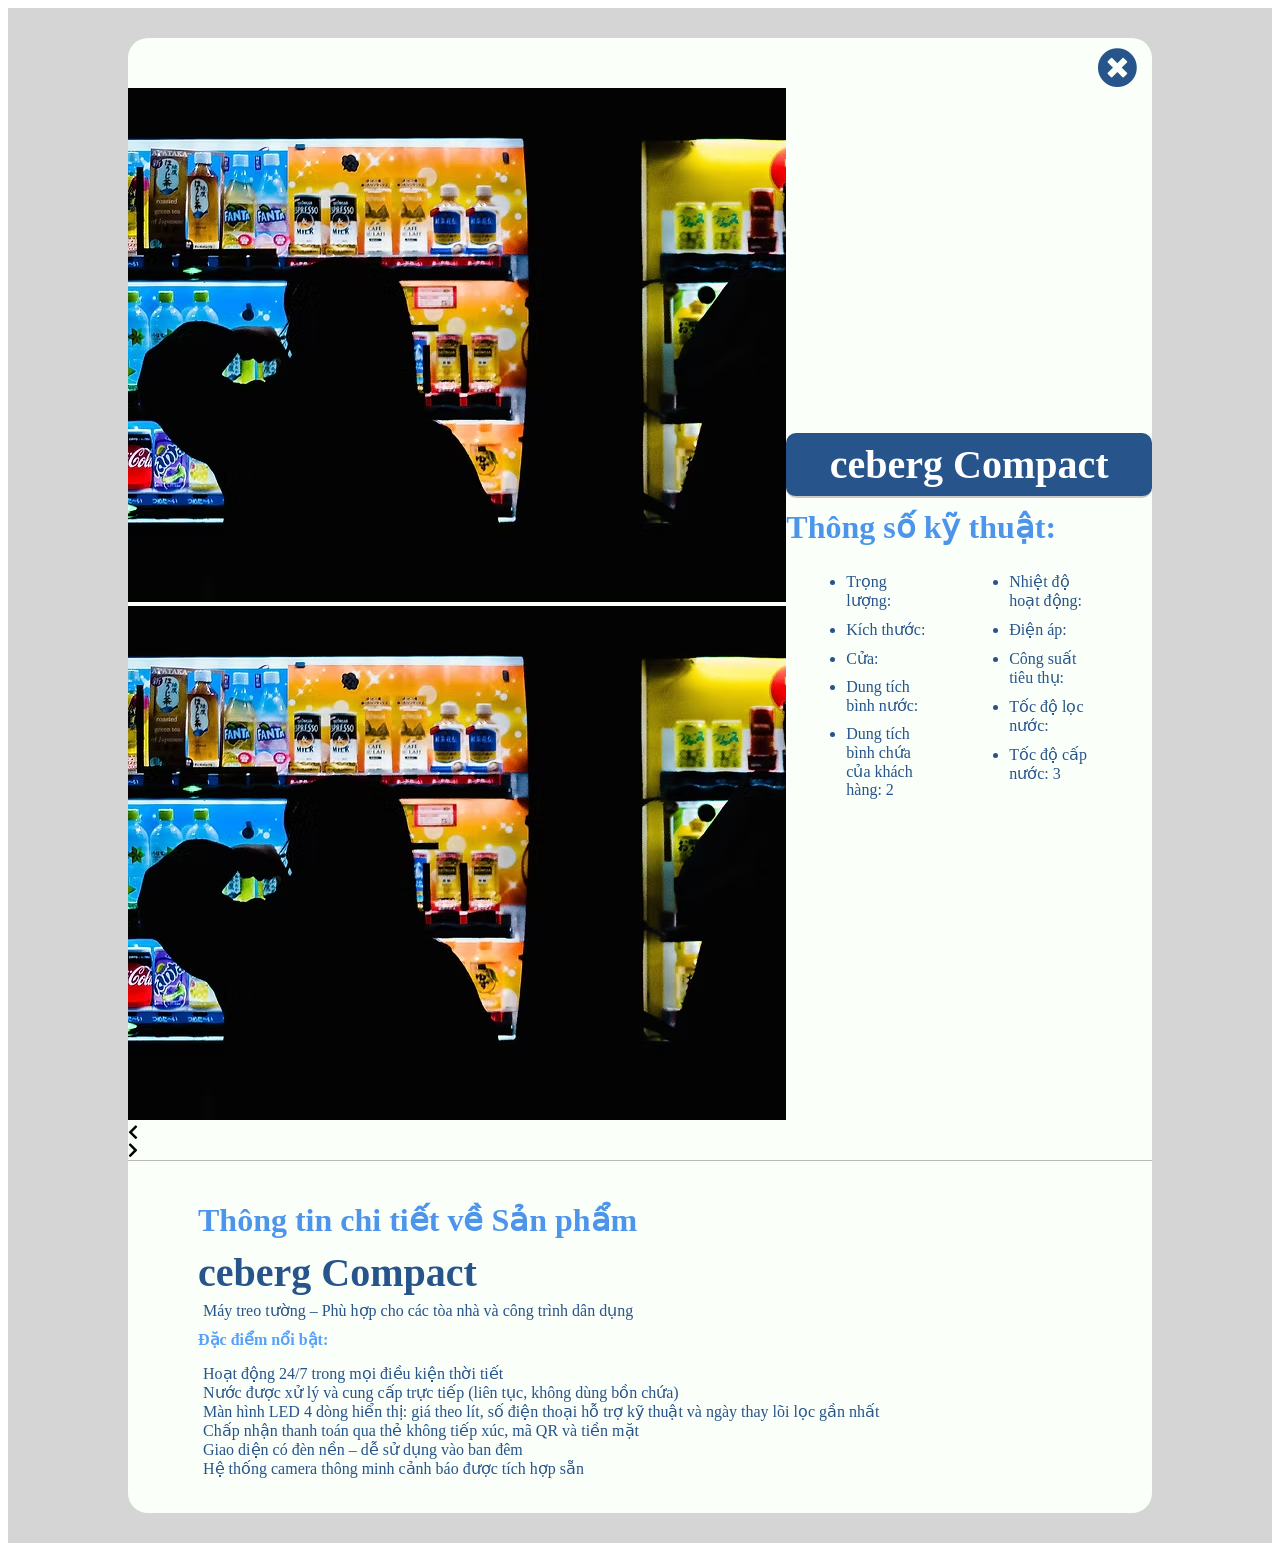
<file: pages/modal.html>
<!DOCTYPE html>
<html lang="en">

<head>
    <meta charset="UTF-8">
    <meta name="viewport" content="width=device-width, initial-scale=1.0">
    <title>Document</title>
    <!-- Bootstrap 4 CSS -->
    <!-- Font Awesome -->
    <link rel="stylesheet" href="https://cdnjs.cloudflare.com/ajax/libs/font-awesome/5.15.4/css/all.min.css" />
    <!-- Optional Bootstrap 4 JS and dependencies -->
    <link rel="stylesheet" href="../css/modal.css">
</head>

<body>
    <div class="modal">
        <div class="body">
            <div class="information">
                <div class="frame">
                    <div class="images">
                        <img src="../img/about-banner.avif" alt="">
                        <img src="../img/about-banner.avif" alt="">
                    </div>
                    <div class="prev"><i class="fas fa-chevron-left"></i></div>
                    <div class="next"><i class="fas fa-chevron-right"></i></div>
                </div>

                <div class="detail">
                    <h3 class="product-name">ceberg Compact</h3>
                    <h5 class="title">Thông số kỹ thuật:</h5>
                    <div class="specification">
                        <div class="left">
                            <ul>
                                <li>Trọng lượng: <span id="weight"></span></li>
                                <li>Kích thước: <span id="size"></span></li>
                                <li>Cửa: <span id="door"></span></li>
                                <li>Dung tích bình nước: <span id="capacity"></span></li>
                                <li>Dung tích bình chứa của khách hàng: <span id="customerTankCapacity">2</span></li>
                            </ul>
                        </div>
                        <div class="right">
                            <ul>
                                <li>Nhiệt độ hoạt động: <span class="operatingTemperature"></span></li>
                                <li>Điện áp: <span class="voltage"></span></li>
                                <li>Công suất tiêu thụ: <span id="powerConsumption"></span></li>
                                <li>Tốc độ lọc nước: <span id="waterFiltrationRate"></span></li>
                                <li>Tốc độ cấp nước: <span id="waterSupplyRate">3</span></li>
                            </ul>
                        </div>
                    </div>
                </div>
            </div>

            <div class="content">
                <h2 class="title">Thông tin chi tiết về Sản phẩm</h2>
                <h3 class="product-name">ceberg Compact</h3>
                <p class="desc">Máy treo tường – Phù hợp cho các tòa nhà và công trình dân dụng</ơ>
                <h5 class="sub-title">Đặc điểm nổi bật:</h5>
                <p>
                    Hoạt động 24/7 trong mọi điều kiện thời tiết<br>

                    Nước được xử lý và cung cấp trực tiếp (liên tục, không dùng bồn chứa)<br>

                    Màn hình LED 4 dòng hiển thị: giá theo lít, số điện thoại hỗ trợ kỹ thuật và ngày thay lõi lọc gần
                    nhất<br>

                    Chấp nhận thanh toán qua thẻ không tiếp xúc, mã QR và tiền mặt<br>

                    Giao diện có đèn nền – dễ sử dụng vào ban đêm<br>

                    Hệ thống camera thông minh cảnh báo được tích hợp sẵn</p>

            </div>
            <div class="close">
                <i class="fas fa-times-circle icon-close"></i>
            </div>
        </div>
    </div>
    <script type="module" src="../js/products.js"></script>

</body>

</html>
</file>
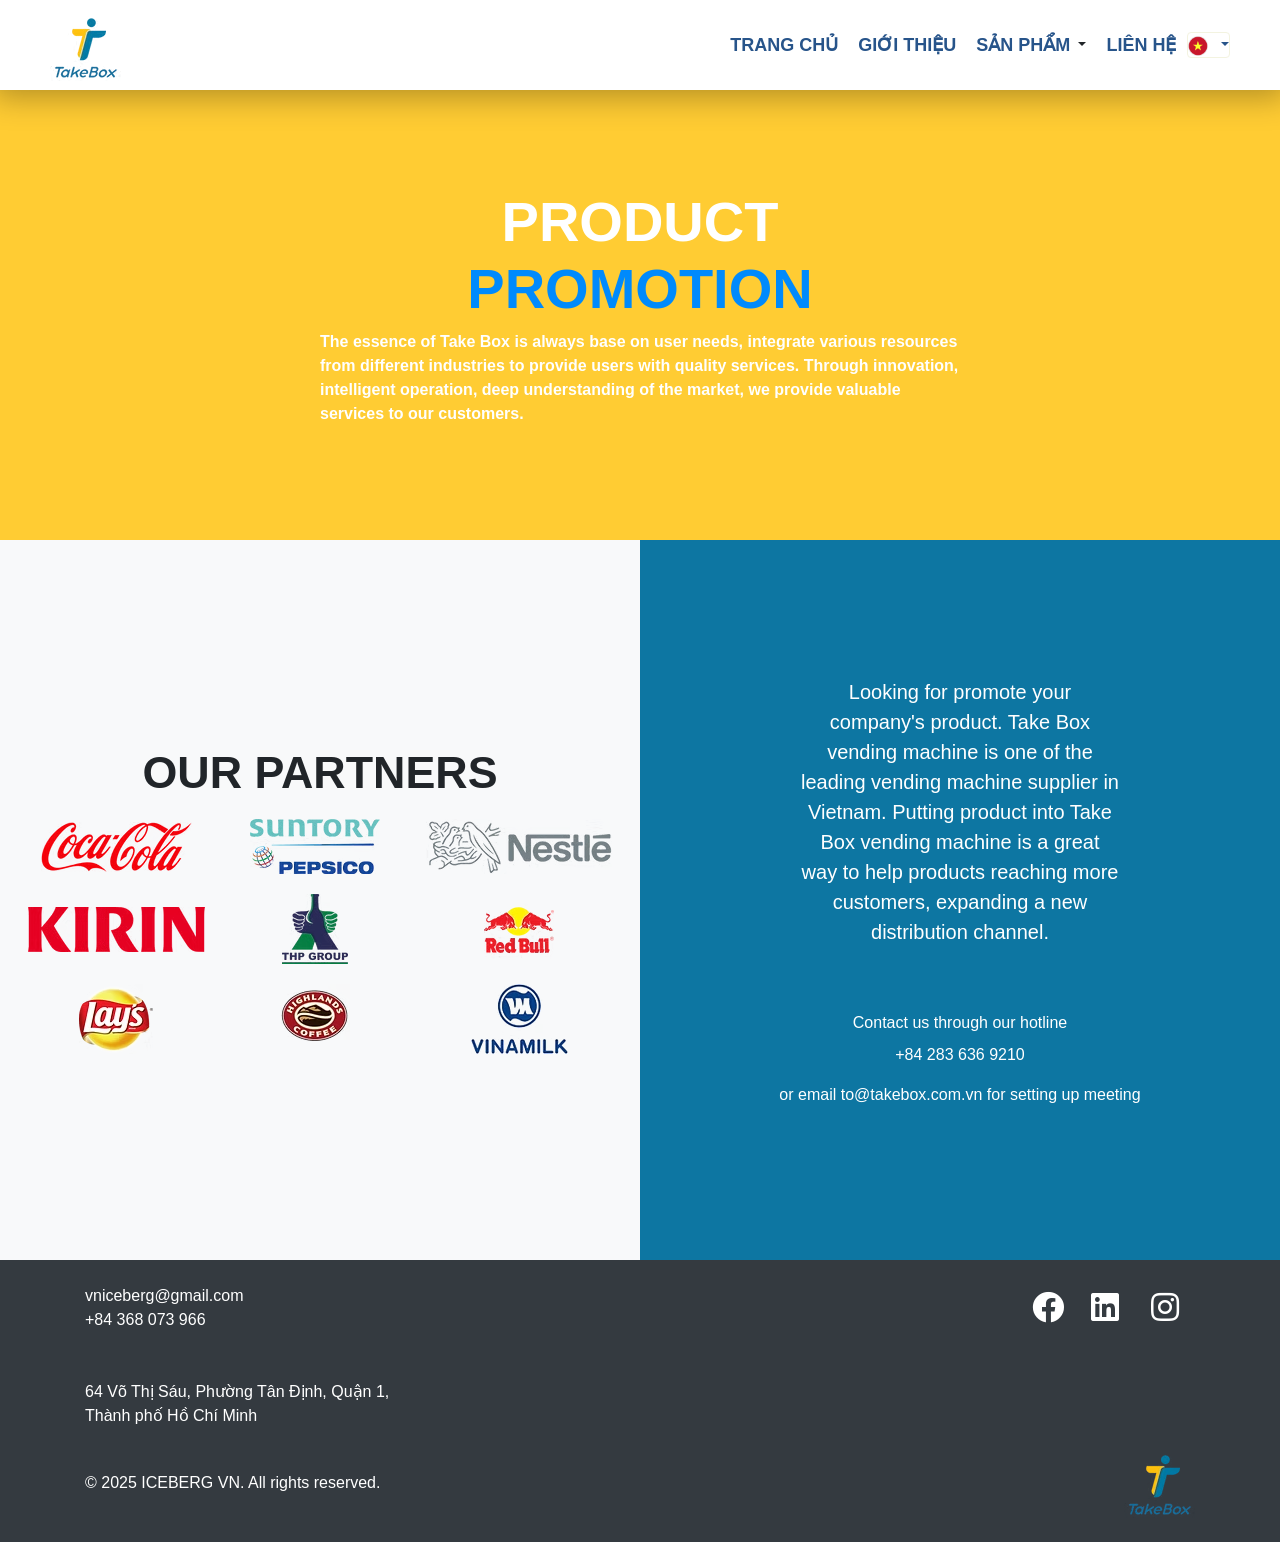
<file: pages/product-promotion.html>
<!DOCTYPE html>
<html lang="vi">

<head>
    <meta charset="UTF-8">
    <meta name="viewport" content="width=device-width, initial-scale=1.0">
    <title>Product Promotion</title>
    <!-- Bootstrap 4 CSS -->
    <link rel="stylesheet" href="https://cdn.jsdelivr.net/npm/bootstrap@4.6.2/dist/css/bootstrap.min.css">

    <link rel="stylesheet" href="https://stackpath.bootstrapcdn.com/bootstrap/4.5.2/css/bootstrap.min.css" />
    <!-- Font Awesome -->
    <link rel="stylesheet" href="https://cdnjs.cloudflare.com/ajax/libs/font-awesome/5.15.4/css/all.min.css" />

    <!-- Optional Bootstrap 4 JS and dependencies (jQuery and Popper.js) -->
    <script src="https://code.jquery.com/jquery-3.5.1.slim.min.js"></script>
    <script src="https://cdn.jsdelivr.net/npm/popper.js@1.16.1/dist/umd/popper.min.js"></script>
    <script src="https://stackpath.bootstrapcdn.com/bootstrap/4.5.2/js/bootstrap.min.js"></script>

    <link rel="stylesheet" href="../css/navbar.css">
    <link rel="stylesheet" href="../css/footer.css">
    <link rel="stylesheet" href="../css/product-promotion.css">

</head>

<body>
    <!-- Header -->
    <!-- Navbar Container -->
    <div id="navbar-container"></div>

    <!-- Hero Section -->
    <section class="hero hero-section">
        <div class="d-flex flex-column justify-content-center align-items-center h-100">
            <h1 class="text-center text-white">PRODUCT<br><span>PROMOTION</span></h1>
            <p class="w-50 text-white font-weight-bold">
                The essence of Take Box is always base on user needs, integrate various resources from different
                industries to provide users with quality services. Through innovation, intelligent operation, deep
                understanding of the market, we provide valuable services to our customers.
            </p>
        </div>
    </section>

    <!-- Partners Section -->
    <section class="partners bg-light d-flex justify-content-center align-items-center">
        <div class="container w-50">
            <h2 class="text-center title font-weight-bold">OUR PARTNERS</h2>
            <div class=" logo-list">
                <div class="logo-item">
                    <img src="../img/logo1.avif" alt="Partner Logo" class="img-fluid">
                </div>
                <div class="logo-item">
                    <img src="../img/logo2.avif" alt="Partner Logo" class="img-fluid">
                </div>
                <div class="logo-item">
                    <img src="../img/logo3.avif" alt="Partner Logo" class="img-fluid">
                </div>
                <div class="logo-item">
                    <img src="../img/logo4.avif" alt="Partner Logo" class="img-fluid">
                </div>
                <div class="logo-item">
                    <img src="../img/logo5.avif" alt="Partner Logo" class="img-fluid">
                </div>
                <div class="logo-item">
                    <img src="../img/logo6.avif" alt="Partner Logo" class="img-fluid">
                </div>
                <div class="logo-item">
                    <img src="../img/logo7.avif" alt="Partner Logo" class="img-fluid">
                </div>
                <div class="logo-item">
                    <img src="../img/logo8.avif" alt="Partner Logo" class="img-fluid">
                </div>
                <div class="logo-item">
                    <img src="../img/logo9.avif" alt="Partner Logo" class="img-fluid">
                </div>
            </div>
        </div>
        <div class="desc text-center w-50 h-100">
            <div class="d-flex flex-column justify-content-center align-items-center h-100">
                <p class="lead text-white w-50">
                    Looking for promote your company's product. Take Box vending machine is one of the leading vending
                    machine supplier in Vietnam. Putting product
                    into
                    Take Box vending machine is a great way to help products reaching more customers, expanding a new
                    distribution channel.
                </p>
                <div class="contact-info mt-5">
                    <p class="mb-2 text-white">Contact us through our hotline</p>
                    <p class="text-white">+84 283 636 9210</p>
                    <p class="text-white">or email to@takebox.com.vn for
                        setting up meeting</p>
                </div>
            </div>
        </div>
    </section>


    <!-- Footer Container -->
    <div id="footer-container"></div>

    <script src="../js/script.js"></script>
</body>

</html>
</file>
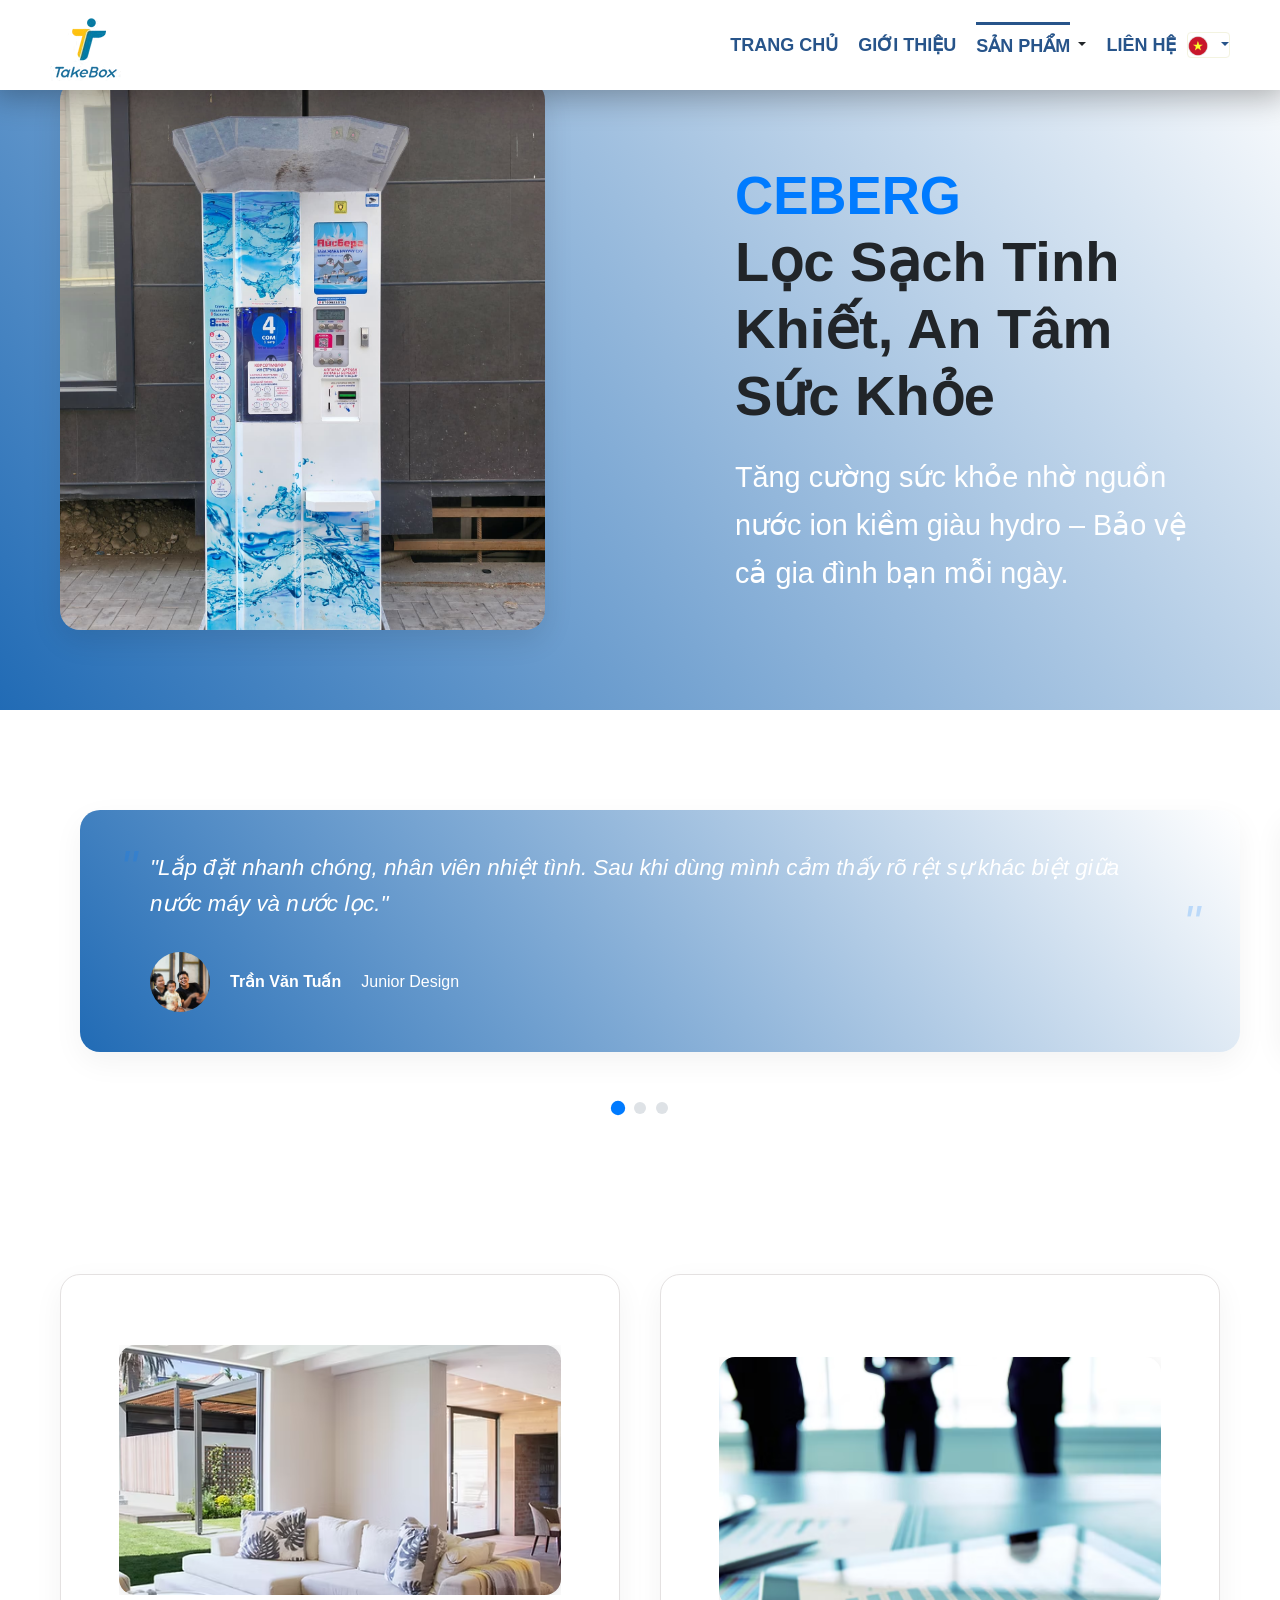
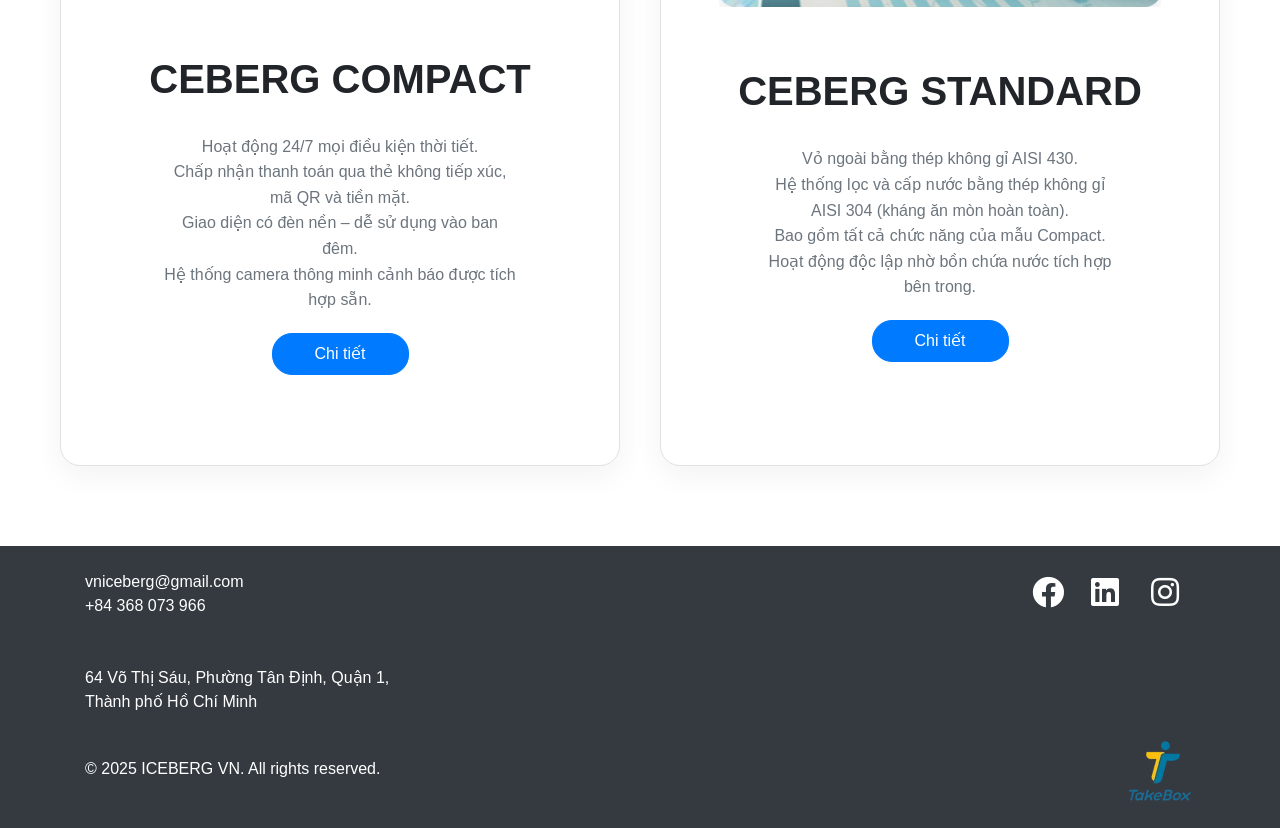
<file: pages/products.html>
<!DOCTYPE html>
<html lang="en">

<head>
    <meta charset="UTF-8">
    <meta name="viewport" content="width=device-width, initial-scale=1.0">
    <title>Sản phẩm</title>
    <!-- Bootstrap 4 CSS -->
    <link rel="stylesheet" href="https://cdn.jsdelivr.net/npm/bootstrap@4.6.2/dist/css/bootstrap.min.css">

    <link rel="stylesheet" href="https://stackpath.bootstrapcdn.com/bootstrap/4.5.2/css/bootstrap.min.css" />
    <!-- Font Awesome -->
    <link rel="stylesheet" href="https://cdnjs.cloudflare.com/ajax/libs/font-awesome/5.15.4/css/all.min.css" />

    <!-- Optional Bootstrap 4 JS and dependencies (jQuery and Popper.js) -->
    <script src="https://code.jquery.com/jquery-3.5.1.slim.min.js"></script>
    <script src="https://cdn.jsdelivr.net/npm/popper.js@1.16.1/dist/umd/popper.min.js"></script>
    <script src="https://stackpath.bootstrapcdn.com/bootstrap/4.5.2/js/bootstrap.min.js"></script>

    <link rel="stylesheet" href="../css/navbar.css" />
    <link rel="stylesheet" href="../css/footer.css" />
    <link rel="stylesheet" href="../css/products.css">
    <link rel="stylesheet" href="../css/modal.css">

    <link rel="stylesheet" href="../css/responsive-products.css">
    <link rel="stylesheet" href="../css/responsive-modal.css">

</head>

<body>
    <!-- Header -->
    <!-- Navbar Container -->
    <div id="navbar-container"></div>

    <!-- Hero -->
    <div class="hero">
        <div class="main-content">
            <div class="body">
                <!-- Hero left -->
                <div class="media-block">
                    <img src="../img/b.jpeg" alt="Learn without limits and spread knowledge." class="img">
                </div>
                <!-- Hero right -->
                <div class="content-block">
                    <h1 class="heading"><span>CEBERG</span><br>Lọc Sạch Tinh Khiết, An Tâm Sức Khỏe</h1>
                    <p class="desc" style="color: #fff;">Tăng cường sức khỏe nhờ nguồn nước ion kiềm giàu hydro – Bảo vệ
                        cả gia đình bạn mỗi
                        ngày.</p>
                </div>
            </div>
        </div>
    </div>
    <!-- Feedback -->
    <div class="feedback">
        <div class="main-content">
            <div class="feedback-list" data-id="0" data-direction="ltr">
                <!-- Feedback-item-1 -->
                <div class="feedback-item">
                    <div class="content">
                        <blockquote>"Lắp đặt nhanh chóng, nhân viên nhiệt tình. Sau khi dùng mình cảm thấy rõ rệt sự
                            khác
                            biệt giữa nước máy và nước lọc."</blockquote>
                    </div>
                    <div class="info">
                        <img src="../img/avatar-1.avif" alt="" class="avatar">
                        <p class="title">Trần Văn Tuấn</p>
                        <p class="desc">Junior Design</p>
                    </div>

                </div>
                <!-- Feedback-item-2 -->
                <div class="feedback-item">
                    <div class="content">
                        <blockquote>"Nước sạch, máy xịn, dịch vụ tốt. Không có gì để chê!"</blockquote>
                    </div>
                    <div class="info">
                        <img src="../img/avatar-2.avif" alt="" class="avatar">
                        <p class="title">Ngô Thị Diễm</p>
                        <p class="desc">Học sinh</p>
                    </div>

                </div>
                <!-- Feedback-item-3 -->
                <div class="feedback-item">
                    <div class="content">
                        <blockquote>"Đầu tư một lần, lợi cả sức khỏe và túi tiền!"</blockquote>
                    </div>
                    <div class="info">
                        <img src="../img/avatar-3.avif" alt="" class="avatar">
                        <p class="title">Lê Ngọc Ánh</p>
                        <p class="desc">Nhân viên văn phòng</p>
                    </div>

                </div>
            </div>
            <div class="dots" data-id="0">
                <span class="dot active" data-id="0"></span>
                <span class="dot" data-id="1"></span>
                <span class="dot" data-id="2"></span>
            </div>
        </div>
    </div>


    <div class="product-list" id="product-list">

    </div>

    <div id="footer-container"></div>

    <div class="modal" style="display: none;"></div>
    <script src="../js/script.js"></script>
    <script type="module" src="../js/products.js"></script>

</body>

</html>
</file>
<file: css/navbar.css>
* {
  margin: 0;
  padding: 0;
  font-family: "Poppins", sans-serif;
}

body {
  padding-top: 0 !important;
}

:root {
  --primary-color: #27548a;
  --secondary-color: #ffffff;
  --third-color: rgb(252, 196, 19);
}

.header {
  position: fixed;
  top: 0;
  left: 0;
  right: 0;
  z-index: 1000;
  background-color: var(--secondary-color);
  width: 100%;
}

.navbar {
  background-color: var(--secondary-color);
  box-shadow: 0 0px 30px 7px rgba(0, 0, 0, 0.3);
  padding: 0 50px;
  height: 10vh;
  display: flex;
  align-items: center;
}

.navbar-brand {
  font-size: 1.5rem;
  font-weight: bold;
  height: 100%;
  display: flex;
  align-items: center;
}

.navbar-brand img {
  max-height: 80px;
  width: auto;
}

.navbar-nav {
  height: 100%;
  display: flex;
  align-items: center;
}

.nav-link {
  color: var(--primary-color);
  font-weight: bold;
  margin-left: 20px;
  font-size: 1.125rem;
  transition: color 0.3s ease;
}

.nav-link:hover {
  color: #1a3c5f;
}

.dropdown-menu {
  position: absolute !important;
  transform: translate3d(0px, -2px, 0px) !important;
  will-change: transform;
  z-index: 1000;
  top: -5%;
  left: -1px;
  opacity: 0;
}


.button-outline-primary {
  width: 200px !important;
  height: 50px !important;
  border: 2px solid var(--primary-color) !important;
  color: var(--primary-color) !important;
  font-weight: bold !important;
  font-size: 1.125rem;
  transition: all 0.3s ease-in-out !important;
  display: flex !important;
  align-items: center !important;
  justify-content: center !important;
  text-decoration: none !important;
}


.dropdown {
  display: flex;
  flex-direction: row;
  justify-content: space-between;
}

/* Mobile */
@media screen and (max-width: 767.98px) {
  .logo-img {
    width: 40px;
    height: 40px;
  }

  .navbar {
    padding: 0 10px;
    height: 7vh;
  }

  .nav-link {
    margin-left: 10px;
  }

  .button-outline-primary {
    width: 100px !important;
    height: 20px !important;
    font-size: 1rem;
  }
}

/* Dropdown styles */
.dropdown {
  position: relative;
  display: flex;
  align-items: center;
}

.dropdown .btn {
  padding: 0;
  margin-left: -5px;
  border: none;
  background: none;
  color: inherit;
}

.dropdown .btn:hover {
  color: #27548a;
}

.dropdown .dropdown-menu {
  display: none;
  position: absolute;
  top: 100%;
  left: -78px;
  min-width: 120px;
  padding: 0.5rem 0;
  margin: 0;
  background-color: #fff;
  border: 1px solid rgba(0, 0, 0, 0.15);
  border-radius: 0.5rem;
  box-shadow: 0 0.5rem 1rem rgba(0, 0, 0, 0.175);
  z-index: 1000;
}

.dropdown:hover .dropdown-menu {
  display: block;
  opacity: 1;

}

.dropdown .dropdown-item {
  display: block;
  width: 100%;
  padding: 0.5rem 1rem;
  clear: both;
  font-weight: 600;
  color: var(--primary-color);
  text-align: inherit;
  white-space: nowrap;
  background-color: transparent;
  border: 0;
  text-decoration: none;
}

.dropdown .dropdown-item:hover {
  color: var(--secondary-color);
  text-decoration: none;
  background-color: var(--primary-color);
}

/* Language dropdown specific styles */
.btn-outline-warning {
  color: #27548a;
  border-color: #f3f3e0;
  background-color: transparent;
}

.btn-outline-warning:hover {
  color: #27548a;
  background-color: #f3f3e0;
  border-color: #f3f3e0;
}
</file>
<file: css/footer.css>
/*footer*/
.footer-wrapper {
  display: flex;
  flex-direction: row;
  justify-content: space-between;
}

.footer-links {
  display: flex;
  flex-direction: column;
  justify-content: space-between;
}

.info-footer {
  color: var(--secondary-color);
  margin: 0;
}

.footer .address {
  width: 30%;
  margin-top: 3rem;
}

.copy-right {
  margin-top: 1.2rem;
}

/* ---------------------------------------------------- */

@media screen and (min-width: 992px) {
}

/* Tablet */
@media screen and (min-width: 768px) and (max-width: 991.98px) {
  .hero {
    height: 65vh;
  }
}

/* Mobile */
@media screen and (max-width: 767.98px) {
  .hero {
    height: 50vh;
  }
}
/* ---------------------------------------------------- */

/* Media Queries for Responsive Design */
/* @media screen and (max-width: 1200px) {
  } */
/* 
  @media screen and (max-width: 992px) {
    .banner-wrapper,
    .banner-img,
    .banner-overlay {
      height: 600px;
    }
  
    .text-banner span {
      font-size: 36px;
    }
  
    .text-banner h1 {
      font-size: 48px;
    }
  
    .text-banner h2 {
      font-size: 40px;
    }
  
    .intro-wrapper {
      flex-direction: column;
    }
  
    .introduce-text,
    .img-intro {
      width: 100% !important;
    }
  
    .img-intro {
      height: 400px;
    }
  
    .features-item {
      flex-direction: column;
    }
  
    .features-item-img,
    .features-content {
      width: 100%;
    }
  
    .partners-grid {
      grid-template-columns: repeat(3, 1fr);
    }
  
    .footer .address {
      width: 50%;
    }
  } */
/* 
  @media screen and (max-width: 768px) {
    .navbar {
      height: auto;
      padding: 10px 0;
    }
  
    .navbar-brand img {
      max-height: 40px;
    }
  
    .banner-wrapper,
    .banner-img,
    .banner-overlay {
      height: 500px;
    }
  
    .text-banner span {
      font-size: 32px;
    }
  
    .text-banner h1 {
      font-size: 40px;
    }
  
    .text-banner h2 {
      font-size: 32px;
    }
  
    .title-intro h1 {
      font-size: 40px;
    }
  
    .content-intro {
      font-size: 18px;
    }
  
    .partners-grid {
      grid-template-columns: repeat(2, 1fr);
    }
  
    .footer-wrapper {
      flex-direction: column;
      text-align: center;
    }
  
    .footer-wrapper > div {
      width: 100%;
      margin-bottom: 20px;
    }
  
    .footer .address {
      width: 50%;
    }
  } */
/* 
  @media screen and (max-width: 576px) {
    .banner-wrapper,
    .banner-img,
    .banner-overlay {
      height: 400px;
    }
  
    .text-banner span {
      font-size: 28px;
    }
  
    .text-banner h1 {
      font-size: 36px;
    }
  
    .text-banner h2 {
      font-size: 28px;
    }
  
    .title-intro h1 {
      font-size: 32px;
    }
  
    .content-intro {
      font-size: 16px;
    }
  
    .partners-grid {
      grid-template-columns: 1fr;
    }
  
    .btn-outline-primary {
      width: 120px !important;
      height: 40px !important;
      font-size: 14px !important;
    }
  
    .footer .address {
      width: 70%;
    }
  } */
</file>
<file: css/home.css>
* {
  margin: 0;
  padding: 0;
  font-family: "Poppins", sans-serif;
}

body {
  padding-top: 0 !important;
}

:root {
  --primary-color: #27548a;
  --secondary-color: #ffffff;
}

.banner-wrapper {
  position: relative;
  width: 100%;
  height: 80vh;
  overflow: hidden;
  display: flex;
  justify-content: center;
  align-items: center;
}

.banner-img {
  height: 100%;
  width: 100%;
  object-fit: cover;
}

.banner-overlay {
  position: absolute;
  top: 0;
  left: 0;
  width: 100%;
  height: 80vh;
  background-color: rgba(16, 22, 67, 0.5);
}

.text-banner {
  position: absolute;
  top: 50%;
  left: 50%;
  transform: translate(-50%, -50%);
  color: white;
  text-align: center;
  z-index: 1;
}

.text-banner span {
  font-size: 3rem;
  display: block;
  margin-bottom: 20px;
  font-weight: bold;
}

.text-banner h1 {
  font-size: 4.2rem;
  margin: 0;
  font-weight: bold;
  line-height: 1.2;
}

.text-banner h2 {
  font-size: 3.75rem;
  margin: 0;
  font-weight: bold;
  line-height: 1.2;
}

section {
  /* padding-top: 60px; */
  padding-bottom: 40px;
  /* height: 600px; */
}

.content-intro {
  text-align: center;
  text-wrap: wrap;
  max-width: 600px;
  color: var(--primary-color);
  margin: 0 auto;
}

.content-intro p {
  font-size: 1.5rem;
  text-align: center;
  line-height: 1.6;
  margin-bottom: 20px;
  color: var(--primary-color);
}

.title-intro,
.content-intro {
  font-weight: 600;
  color: var(--primary-color);
}

.btn-outline-primary {
  width: 150px !important;
  height: 50px !important;
  border: 2px solid #27548a !important;
  color: #27548a !important;
  font-weight: bold !important;
  transition: 1ms ease-in-out !important;
}

.btn-outline-primary:hover {
  background-color: #27548a !important;
  color: #f3f3e0 !important;
}

.introduce-text {
  opacity: 1;
  transform: translateX(0);
  transition: all 1s ease-out;
  width: 50% !important;
}

.introduce-text .fade-in-left {
  opacity: 0;
  transform: translateX(-100px);
  transition: all 1s ease-out;
}

.introduce-text.fade-in-left.animate {
  opacity: 1;
  transform: translateX(0);
}

.img-intro {
  width: 50% !important;
  height: 500px;
  overflow: hidden;
}

.img-intro img {
  width: 100%;
  height: 100%;
  object-fit: cover;
  border-radius: 10px;
}

/* Introduction Section */
.introduction {
  /* padding: 80px 0; */
  background-color: var(--secondary-color);
}

.intro-wrapper {
  margin: 0 auto;
  display: flex;
  justify-content: center;

}

.intro-item {
  /* width: 100%; */
  display: flex;
  flex-direction: row;
  align-items: center;
  gap: 120px;
}

.intro-text,
.intro-img {
  width: 50%;
}

.introduce-text {
  flex: 1;
}


.title-intro h1 {
  text-align: center;
  font-size: 3.5rem;
  font-weight: bold;
  color: var(--primary-color);
  margin-bottom: 30px;
}

.img-intro {
  flex: 1;
  height: 100vh;
  overflow: hidden;
}

.img-intro img {
  width: 100%;
  height: 100%;
  object-fit: cover;
  border-radius: 10px;
}

/*Section Features*/
.features {
  padding: 80px 0;
  background-color: #f8f9fa;
}

/* .features-wrapper {
    max-width: 1200px;
    margin: 0 auto;
  } */

.features-item {
  display: flex;
  flex-direction: row;
  gap: 40px;
  align-items: center;
  /* height: 600px; */
}

.features-item-img {
  width: 50%;
  height: 100%;
  overflow: hidden;
}

.features-item-img img {
  width: 100%;
  height: 100%;
  object-fit: cover;
  border-radius: 10px;
}

.features-content {
  width: 50%;
  height: 100%;
  display: flex;
  flex-direction: column;
  justify-content: center;
}

.features-content h1 {
  font-size: 48px;
  margin-bottom: 30px;
  color: var(--primary-color);
  font-weight: bold;
}

.features-content ul {
  list-style-type: none;
  padding: 0;
  margin: 0;
}

.features-content li {
  font-size: 1.25rem;
  line-height: 1.8;
  margin-bottom: 15px;
  color: var(--primary-color);
  position: relative;
  padding-left: 30px;
}

.features-content li:before {
  content: "✓";
  position: absolute;
  left: 0;
  color: var(--primary-color);
  font-weight: bold;
}

/* Add padding to body to prevent content from hiding under fixed header */
body {
  padding-top: 100px;
}

.intro-btn {
  margin-top: 30px;
}

.intro-btn .btn-outline-primary {
  width: 300px !important;
  height: 50px !important;
  border: 2px solid var(--primary-color) !important;
  color: var(--primary-color) !important;
  font-weight: bold !important;
  font-size: 18px !important;
  transition: all 0.3s ease-in-out !important;
  display: flex !important;
  align-items: center !important;
  justify-content: center !important;
  text-decoration: none !important;
}

.intro-btn .btn-outline-primary:hover {
  background-color: var(--primary-color) !important;
  color: var(--secondary-color) !important;
  transform: translateY(-2px);
  box-shadow: 0 4px 8px rgba(39, 84, 138, 0.2);
}

/* Animation Classes */
.fade-in-left,
.fade-in-right,
.fade-in-up {
  opacity: 0;
  transition: opacity 0.5s ease-out;
}

.fade-in-left.animate,
.fade-in-right.animate,
.fade-in-up.animate {
  opacity: 1;
}

/* Apply animation classes */
.img-intro {
  width: 50% !important;
  height: 500px;
  overflow: hidden;
}

.img-intro.fade-in-right {
  transition-delay: 0.4s;
}

.features-title {
  text-align: center;
  font-size: 2.25rem;
  font-weight: bold;
  color: var(--primary-color);
  margin-bottom: 30px;
}

.features-item-img {
  width: 50%;
  height: 50vh;
  overflow: hidden;
}

.features-item-img.fade-in-left {
  transition-delay: 0.2s;
}

.features-content {
  width: 50%;
}

.features-content.fade-in-right {
  transition-delay: 0.4s;
}

.feature {
  font-size: 1.25rem;
}

/* Section Vision */
.vision {
  padding: 80px 0;
  background-color: var(--secondary-color);
  opacity: 0;
  animation: fadeIn 1s ease forwards;
  animation-delay: 0.8s;
}

.vision-wrapper {
  max-width: 1200px;
  margin: 0 auto;
  padding: 0;
  display: flex;
  gap: 30px;
  align-items: center;
}

.vision-img {
  flex: 1;
  height: 500px;
  overflow: hidden;
  border-radius: 10px;
  opacity: 0;
  animation: fadeIn 1s ease forwards;
  animation-delay: 1s;
}

.vision-img img {
  width: 100%;
  height: 100%;
  object-fit: cover;
}

.vision-text {
  flex: 1;
  display: flex;
  flex-direction: column;
  justify-content: center;
  padding: 20px;
  opacity: 0;
  animation: fadeIn 1s ease forwards;
  animation-delay: 1.2s;
}

.vision-title {
  font-size: 60px;
  color: var(--primary-color);
  font-weight: bold;
  margin-bottom: 30px;
}

.vision-content {
  font-size: 24px;
  line-height: 1.8;
  color: var(--primary-color);
}

/* Partner Logos Section */
/* .partners {
  padding: 80px 0;
  background-color: var(--secondary-color);
}

.partners-wrapper {
  max-width: 1200px;
  margin: 0 auto;
}

.partners-title {
  text-align: center;
  margin-bottom: 50px;
}

.partners-title h1 {
  font-size: 3rem;
  color: var(--primary-color);
  font-weight: bold;
}

.partners-grid {
  display: flex;
  flex-wrap: wrap;
  gap: 20px;
  justify-content: center;
  align-items: stretch;
}

.partner-item {
  flex: 0 0 calc(33.333% - 20px);
  max-width: calc(33.333% - 20px);
  height: 120px;
  display: flex;
  align-items: center;
  justify-content: center;
  padding: 15px;
  background-color: #fff;
  border-radius: 10px;
  box-shadow: 0 2px 10px rgba(0, 0, 0, 0.1);
  transition: transform 0.3s ease, box-shadow 0.3s ease;
  margin-bottom: 20px;
  opacity: 0;
  transform: translateY(20px);
  animation: fadeIn 0.6s ease forwards;
} */

/* .partner-item:nth-child(1) {
    animation-delay: 0.1s;
  }
  
  .partner-item:nth-child(2) {
    animation-delay: 0.2s;
  }
  
  .partner-item:nth-child(3) {
    animation-delay: 0.3s;
  }
  
  .partner-item:nth-child(4) {
    animation-delay: 0.4s;
  }
  
  .partner-item:nth-child(5) {
    animation-delay: 0.5s;
  }
  
  .partner-item:nth-child(6) {
    animation-delay: 0.6s;
  } */

/* @keyframes fadeIn {
  from {
    opacity: 0;
    /* transform: translateY(20px); 
  }

  to {
    opacity: 1;
    /* transform: translateY(0); 
  }
} */

/* .partner-item:hover {
  transform: translateY(-5px);
  box-shadow: 0 5px 15px rgba(0, 0, 0, 0.2);
}

.partner-item img {
  width: 100%;
  height: 100%;
  object-fit: contain;
  padding: 10px;
}

/* Page Load Animation */
/* .page-content {
  opacity: 0;
  animation: fadeIn 1s ease forwards;
} 
 @keyframes fadeIn {
  from {
    opacity: 0;
  }

  to {
    opacity: 1;
  }
}*/

/* Staggered Animation for Sections */
.hero-banner {
  opacity: 0;
  animation: fadeIn 0.8s ease forwards;
  animation-delay: 0.2s;
}

.introduction {
  opacity: 0;
  animation: fadeIn 0.8s ease forwards;
  animation-delay: 0.4s;
}

.features {
  opacity: 0;
  animation: fadeIn 0.8s ease forwards;
  animation-delay: 0.6s;
}

.partners {
  opacity: 0;
  animation: fadeIn 0.8s ease forwards;
  animation-delay: 0.8s;
}

@keyframes fadeIn {
  from {
    opacity: 0;
    transform: translateY(20px);
  }

  to {
    opacity: 1;
    transform: translateY(0);
  }
}

/* Section Padding */
.contact,
.cooperation,
.introduction,
.hero-banner,
.features,
.partners {
  padding-top: 80px;
  /* Giảm padding-top từ 120px xuống 80px */
}
</file>
<file: css/responsive-home.css>
/* PC */
@media screen and (min-width: 992px) {
  html {
    font-size: 16px;
  }

  .features-item {
    width: 100%;
  }

  .features-item-img {
    width: 100%;
    aspect-ratio: 3/4;
  }

  .features-item-img img {
    width: 100%;
    height: 100%;
    object-fit: cover;
  }

  .vision-wrapper {
    flex-direction: row;
    align-items: center;
  }

  .vision-img {
    width: 50%;
    height: auto;
    margin-bottom: 0;
    padding-right: 30px;
  }

  .vision-text {
    width: 50%;
    padding: 0;
    text-align: left;
  }

  .vision-title {
    font-size: 48px;
  }

  .vision-content {
    font-size: 20px;
  }
}

/* Tablet */
@media screen and (min-width: 768px) and (max-width: 991.98px) {
  html {
    font-size: 11px;
  }

  .banner-wrapper {
    height: 60vh;
  }

  .banner-overlay {
    height: 60vh;
  }

  .introduction {
    padding: 30px 0;
    display: flex;
    flex-direction: column;
  }

  .feature {
    padding: 0;
  }

  .feature-list {
    padding: 0px;
  }

  .features-detail {
    padding-left: 20px;
  }

  .features-item {
    width: 100%;
  }

  .features-item-img {
    width: 100%;
    aspect-ratio: 3/4;
  }

  .features-item-img img {
    width: 100%;
    height: 100%;
    object-fit: cover;
  }

  .vision {
    padding: 0;
  }

  .vision-wrapper {
    flex-direction: column;
    align-items: center;
    padding: 0 2rem;
  }

  .vision-img {
    width: 80%;
    height: auto;
    margin-bottom: 30px;
    padding-right: 0;
  }

  .vision-text {
    width: 90%;
    padding: 0 20px;
    text-align: center;
  }

  .vision-title {
    font-size: 36px;
  }

  .vision-content {
    font-size: 18px;
  }
}

/* Mobile */
@media screen and (max-width: 767.98px) {
  html {
    font-size: 7px;
  }

  .banner-wrapper {
    height: 40vh;
  }

  .banner-overlay {
    height: 40vh;
  }

  .text-banner span {
    font-size: 2.4rem;
    margin-bottom: 10px;
  }

  .text-banner h1 {
    font-size: 3.1rem;
  }

  .text-banner h2 {
    font-size: 2.5rem;
  }

  .introduction {
    padding: 0;
  }

  .intro-wrapper {
    padding: 0px;
  }

  .intro-item {
    display: flex;
    flex-direction: column;
    gap: 3rem;
  }

  .img-intro,
  .features-item-img {
    width: 100%;
    aspect-ratio: 3/4;
  }

  .features-item-img img {
    width: 100%;
    height: 100%;
    object-fit: cover;
  }

  .features-item {
    display: flex;
    flex-direction: column;
    gap: 10px;
    width: 100%;
  }

  .feature {
    margin-bottom: 8px;
  }

  .feature-title {
    font-size: 5rem;
  }

  .features-content li {
    font-size: 2rem;
  }

  .features-content {
    width: 100%;
  }

  .feature-list {
    padding: 0px;
  }

  .partner-item {
    padding: 0px;
  }

  .partners {
    padding: 40px 0;
  }

  .features-detail {
    padding-left: 10px;
  }

  .vision {
    padding: 30px 0;
  }

  .vision-wrapper {
    flex-direction: column;
    align-items: center;
    padding: 0 20px;
  }

  .vision-img {
    width: 100%;
    height: auto;
    margin-bottom: 20px;
    padding-right: 0;
  }

  .vision-text {
    width: 100%;
    padding: 0 15px;
    text-align: center;
  }

  .vision-title {
    font-size: 32px;
  }

  .vision-content {
    font-size: 16px;
  }
}
</file>
<file: css/style.css>
* {
  margin: 0;
  padding: 0;
  font-family: "Poppins", sans-serif;
}

body {
  padding-top: 0 !important;
  font-family: "Arial", sans-serif;
  line-height: 1.6;
}

:root {
  --primary-color: #27548a;
  --secondary-color: #ffffff;
}

.header {
  position: fixed;
  top: 0;
  left: 0;
  right: 0;
  z-index: 1000;
  background-color: var(--secondary-color);
  width: 100%;
}


.banner-wrapper {
  position: relative;
  width: 100%;
  height: 800px;
  overflow: hidden;
  display: flex;
  justify-content: center;
  align-items: center;
}

.banner-img {
  width: 100%;
  height: 800px;
  object-fit: cover;
}

.banner-overlay {
  position: absolute;
  top: 0;
  left: 0;
  width: 100%;
  height: 800px;
  background-color: rgba(16, 22, 67, 0.5);
}

.text-banner {
  position: absolute;
  top: 50%;
  left: 50%;
  transform: translate(-50%, -50%);
  color: white;
  text-align: center;
  z-index: 1;
  width: 100%;
  max-width: 1200px;
}

.text-banner span {
  font-size: 48px;
  display: block;
  margin-bottom: 20px;
  font-weight: bold;
}

.text-banner h1 {
  font-size: 72px;
  margin: 0;
  font-weight: bold;
  line-height: 1.2;
}

.text-banner h2 {
  font-size: 60px;
  margin: 0;
  font-weight: bold;
  line-height: 1.2;
}

section {
  /* padding-top: 60px; */
  padding-bottom: 40px;
  /* height: 600px; */
}

/*Title and Content Intro*/
.title-intro h1 {
  font-size: 60px;
  text-align: center;
  font-weight: bold !important;
  color: var(--primary-color);
  margin-bottom: 30px;
}

.content-intro {
  font-size: 24px;
  text-align: center;
  text-wrap: wrap;
  max-width: 600px;
  color: var(--primary-color);
  margin: 0 auto;
}

.content-intro p {
  text-align: center;
  line-height: 1.6;
  margin-bottom: 20px;
  color: var(--primary-color);
}

.title-intro,
.content-intro {
  font-weight: 600;
  color: var(--primary-color);
}

.btn-outline-primary {
  width: 150px !important;
  height: 50px !important;
  border: 2px solid #27548a !important;
  color: #27548a !important;
  font-weight: bold !important;
  transition: 1ms ease-in-out !important;
}

.btn-outline-primary:hover {
  background-color: #27548a !important;
  color: #f3f3e0 !important;
}

.introduce-text {
  opacity: 1;
  transform: translateX(0);
  transition: all 1s ease-out;
  width: 50% !important;
  padding: 20px;
}

.introduce-text.fade-in-left {
  opacity: 0;
  transform: translateX(-100px);
  transition: all 1s ease-out;
}

.introduce-text.fade-in-left.animate {
  opacity: 1;
  transform: translateX(0);
}

.img-intro {
  width: 50% !important;
  height: 500px;
  overflow: hidden;
}

.img-intro img {
  width: 100%;
  height: 100%;
  object-fit: cover;
  border-radius: 10px;
}

/* Introduction Section */
.introduction {
  background-color: var(--secondary-color);
  padding: 80px 0;
}

.intro-wrapper {
  max-width: 1200px;
  margin: 0 auto;
  display: flex;
  flex-direction: row;
}

.intro-item {
  display: flex;
  flex-direction: row;
  gap: 40px;
  align-items: center;
  height: 600px;
}

.intro-text {
  width: 50%;
  padding: 20px;
  height: 100%;
  display: flex;
  flex-direction: column;
  justify-content: center;
}

.title-intro h1 {
  font-size: 60px;
  font-weight: bold;
  color: var(--primary-color);
  margin-bottom: 30px;
}

.content-intro p {
  font-size: 24px;
  line-height: 1.6;
  color: var(--primary-color);
  margin-bottom: 30px;
}

.intro-img {
  width: 50%;
  height: 100%;
  overflow: hidden;
}

.intro-img img {
  width: 100%;
  height: 100%;
  object-fit: cover;
  border-radius: 10px;
}

/*Section Features*/
.features {
  padding: 80px 0;
  background-color: #f8f9fa;
}

.features-wrapper {
  max-width: 1200px;
  margin: 0 auto;
}

.features-item {
  display: flex;
  flex-direction: row;
  gap: 40px;
  align-items: center;
  height: 600px;
}

.features-item-img {
  width: 50%;
  height: 100%;
  overflow: hidden;
}

.features-item-img img {
  width: 100%;
  height: 100%;
  object-fit: cover;
  border-radius: 10px;
}

.features-content {
  width: 50%;
  padding: 20px;
  height: 100%;
  display: flex;
  flex-direction: column;
  justify-content: center;
}

.features-content h1 {
  font-size: 48px;
  margin-bottom: 30px;
  color: var(--primary-color);
  font-weight: bold;
}

.features-content ul {
  list-style-type: none;
  padding: 0;
  margin: 0;
}

.features-content li {
  font-size: 20px;
  line-height: 1.8;
  margin-bottom: 15px;
  color: var(--primary-color);
  position: relative;
  padding-left: 30px;
}

.features-content li:before {
  content: "✓";
  position: absolute;
  left: 0;
  color: var(--primary-color);
  font-weight: bold;
}

/* Add padding to body to prevent content from hiding under fixed header */
body {
  padding-top: 100px;
}

.intro-btn {
  margin-top: 30px;
}

.intro-btn .btn-outline-primary {
  width: 200px !important;
  height: 50px !important;
  border: 2px solid var(--primary-color) !important;
  color: var(--primary-color) !important;
  font-weight: bold !important;
  font-size: 18px !important;
  transition: all 0.3s ease-in-out !important;
  display: flex !important;
  align-items: center !important;
  justify-content: center !important;
  text-decoration: none !important;
}

.intro-btn .btn-outline-primary:hover {
  background-color: var(--primary-color) !important;
  color: var(--secondary-color) !important;
  transform: translateY(-2px);
  box-shadow: 0 4px 8px rgba(39, 84, 138, 0.2);
}

/* Animation Classes */
.fade-in-left,
.fade-in-right,
.fade-in-up {
  opacity: 0;
  transform: translateX(-50px);
  transition: all 0.8s ease-out;
  visibility: visible;
}

.fade-in-right {
  transform: translateX(50px);
}

.fade-in-up {
  transform: translateY(50px);
}

.fade-in-left.animate,
.fade-in-right.animate,
.fade-in-up.animate {
  opacity: 1;
  transform: translate(0);
}

/* Apply animation classes */
.img-intro {
  width: 50% !important;
  height: 500px;
  overflow: hidden;
}

.img-intro.fade-in-right {
  transition-delay: 0.4s;
}

.features-title {
  text-align: center;
  font-size: 36px;
  font-weight: bold;
  color: var(--primary-color);
  margin-bottom: 30px;
}

.features-item-img {
  width: 50%;
  height: 600px;
  overflow: hidden;
}

.features-item-img.fade-in-left {
  transition-delay: 0.2s;
}

.features-content {
  width: 50%;
  padding: 20px;
}

.features-content.fade-in-right {
  transition-delay: 0.4s;
}

/* Partner Logos Section */
.partners {
  padding: 80px 0;
  background-color: var(--secondary-color);
}

.partners-wrapper {
  max-width: 1200px;
  margin: 0 auto;
}

.partners-title {
  text-align: center;
  margin-bottom: 50px;
}

.partners-title h1 {
  font-size: 48px;
  color: var(--primary-color);
  font-weight: bold;
}

.partners-grid {
  display: grid;
  grid-template-columns: repeat(3, 1fr);
  gap: 30px;
  padding: 0 20px;
}

.partner-item {
  background-color: #fff;
  border-radius: 10px;
  box-shadow: 0 2px 10px rgba(0, 0, 0, 0.1);
  transition: transform 0.3s ease, box-shadow 0.3s ease;
  padding: 20px;
  display: flex;
  align-items: center;
  justify-content: center;
  aspect-ratio: 16/9;
}

.partner-item:hover {
  transform: translateY(-5px);
  box-shadow: 0 5px 15px rgba(0, 0, 0, 0.2);
}

.partner-item img {
  width: 100%;
  height: 100%;
  object-fit: contain;
  padding: 10px;
}

/* Page Load Animation */
.page-content {
  opacity: 0;
  animation: fadeIn 1s ease forwards;
}

@keyframes fadeIn {
  from {
    opacity: 0;
  }

  to {
    opacity: 1;
  }
}

/* Staggered Animation for Sections */
.hero-banner {
  opacity: 0;
  animation: fadeIn 0.8s ease forwards;
  animation-delay: 0.2s;
}

.introduction {
  opacity: 0;
  animation: fadeIn 0.8s ease forwards;
  animation-delay: 0.4s;
}

.features {
  opacity: 0;
  animation: fadeIn 0.8s ease forwards;
  animation-delay: 0.6s;
}

.partners {
  opacity: 0;
  animation: fadeIn 0.8s ease forwards;
  animation-delay: 0.8s;
}

@keyframes fadeIn {
  from {
    opacity: 0;
    transform: translateY(20px);
  }

  to {
    opacity: 1;
    transform: translateY(0);
  }
}

/* Section Padding */
.contact,
.cooperation,
.introduction,
.hero-banner,
.features,
.partners {
  padding-top: 80px;
  /* Giảm padding-top từ 120px xuống 80px */
}

/*footer*/
.footer-wrapper {
  display: flex;
  flex-direction: row;
  justify-content: space-between;
}

.footer-links {
  display: flex;
  flex-direction: column;
  justify-content: space-between;
}

.logo-row {
  display: flex;
  justify-content: flex-end;
}

.info-footer {
  color: var(--secondary-color);
}

/* Media Queries for Responsive Design */
@media screen and (max-width: 1200px) {
  .text-banner span {
    font-size: 40px;
  }

  .text-banner h1 {
    font-size: 60px;
  }

  .text-banner h2 {
    font-size: 50px;
  }

  .title-intro h1 {
    font-size: 50px;
  }

  .content-intro {
    font-size: 20px;
  }

  .features-content h1 {
    font-size: 40px;
  }

  .features-content li {
    font-size: 18px;
  }
}

@media screen and (max-width: 992px) {

  .banner-wrapper,
  .banner-img,
  .banner-overlay {
    height: 600px;
  }

  .text-banner span {
    font-size: 36px;
  }

  .text-banner h1 {
    font-size: 48px;
  }

  .text-banner h2 {
    font-size: 40px;
  }

  .intro-item {
    flex-direction: column;
    height: auto;
    gap: 30px;
  }

  .intro-text,
  .intro-img {
    width: 100%;
  }

  .intro-img {
    height: 400px;
  }

  .title-intro h1 {
    font-size: 48px;
  }

  .content-intro p {
    font-size: 20px;
  }

  .features-item {
    flex-direction: column;
    height: auto;
    gap: 30px;
  }

  .features-item-img,
  .features-content {
    width: 100%;
  }

  .features-item-img {
    height: 400px;
  }

  .partners-grid {
    grid-template-columns: repeat(3, 1fr);
    gap: 20px;
  }

  .partner-item {
    padding: 15px;
  }
}

@media screen and (max-width: 768px) {
  .navbar {
    height: auto;
    padding: 10px 0;
  }

  .navbar-brand img {
    max-height: 40px;
  }

  .banner-wrapper,
  .banner-img,
  .banner-overlay {
    height: 500px;
  }

  .text-banner span {
    font-size: 32px;
  }

  .text-banner h1 {
    font-size: 40px;
  }

  .text-banner h2 {
    font-size: 32px;
  }

  .title-intro h1 {
    font-size: 40px;
  }

  .content-intro p {
    font-size: 18px;
  }

  .img-intro {
    height: 300px;
  }

  .features-item-img {
    height: 300px;
  }

  .features-content h1 {
    font-size: 32px;
  }

  .features-content li {
    font-size: 16px;
  }

  .partners-title h1 {
    font-size: 36px;
  }

  .partners-grid {
    grid-template-columns: repeat(2, 1fr);
    gap: 15px;
  }

  .partner-item {
    padding: 12px;
  }

  .footer-wrapper {
    flex-direction: column;
    text-align: center;
  }

  .footer-wrapper>div {
    width: 100%;
    margin-bottom: 20px;
  }
}

@media screen and (max-width: 576px) {

  .banner-wrapper,
  .banner-img,
  .banner-overlay {
    height: 400px;
  }

  .text-banner span {
    font-size: 28px;
  }

  .text-banner h1 {
    font-size: 36px;
  }

  .text-banner h2 {
    font-size: 28px;
  }

  .title-intro h1 {
    font-size: 32px;
  }

  .content-intro p {
    font-size: 16px;
  }

  .img-intro {
    height: 250px;
  }

  .features-item-img {
    height: 250px;
  }

  .features-content h1 {
    font-size: 28px;
  }

  .features-content li {
    font-size: 15px;
    padding-left: 25px;
  }

  .partners-title h1 {
    font-size: 28px;
  }

  .partners-grid {
    grid-template-columns: repeat(2, 1fr);
    gap: 10px;
    padding: 0 10px;
  }

  .partner-item {
    padding: 10px;
  }

  .btn-outline-primary {
    width: 120px !important;
    height: 40px !important;
    font-size: 14px !important;
  }
}

/* Dropdown styles */
.dropdown {
  position: relative;
  display: flex;
  align-items: center;
}

.dropdown .btn {
  padding: 0;
  margin-left: -5px;
  border: none;
  background: none;
  color: inherit;
}

.dropdown .btn:hover {
  color: #27548a;
}

.dropdown .dropdown-menu {
  display: none;
  position: absolute;
  top: 100%;
  left: -78px;
  min-width: 120px;
  padding: 0.5rem 0;
  margin: 0;
  background-color: #fff;
  border: 1px solid rgba(0, 0, 0, 0.15);
  border-radius: 0.5rem;
  box-shadow: 0 0.5rem 1rem rgba(0, 0, 0, 0.175);
  z-index: 1000;
}

.dropdown:hover .dropdown-menu {
  display: block;
}

.dropdown .dropdown-item {
  display: block;
  width: 100%;
  padding: 0.5rem 1rem;
  clear: both;
  font-weight: 600;
  color: var(--primary-color);
  text-align: inherit;
  white-space: nowrap;
  background-color: transparent;
  border: 0;
  text-decoration: none;
}

.dropdown .dropdown-item:hover {
  color: var(--secondary-color);
  text-decoration: none;
  background-color: var(--primary-color);
}

/* Language dropdown specific styles */
.btn-outline-warning {
  color: #27548a;
  border-color: #f3f3e0;
  background-color: transparent;
}

.btn-outline-warning:hover {
  color: #27548a;
  background-color: #f3f3e0;
  border-color: #f3f3e0;
}

/* Hero Section */
.hero-section {
  background-color: #f8f9fa;
  min-height: 60vh;
  display: flex;
  align-items: center;
}

.hero-section h1 {
  font-weight: 700;
  color: #333;
}

.hero-section .lead {
  color: #666;
  max-width: 800px;
  margin: 0 auto;
}

/* Partners Section */
.partners-section img {
  max-height: 80px;
  width: auto;
  filter: grayscale(100%);
  opacity: 0.7;
  transition: all 0.3s ease;
}

.partners-section img:hover {
  filter: grayscale(0%);
  opacity: 1;
}

/* Contact Section */
.contact-section {
  background-color: white;
}

.contact-info h4 {
  font-size: 2rem;
  font-weight: 700;
}

.contact-section a {
  color: #007bff;
  text-decoration: none;
  transition: color 0.3s ease;
}

.contact-section a:hover {
  color: #0056b3;
  text-decoration: underline;
}

/* Brands Section */
.brands-section img {
  max-height: 60px;
  width: auto;
  transition: transform 0.3s ease;
}

.brands-section img:hover {
  transform: scale(1.1);
}

/* Footer */
footer {
  background-color: #343a40;
}

footer a:hover {
  text-decoration: none;
  opacity: 0.8;
}

/* Responsive Adjustments */
@media (max-width: 768px) {
  .hero-section {
    min-height: 40vh;
  }

  .partners-section img,
  .brands-section img {
    max-height: 50px;
  }

  .contact-info h4 {
    font-size: 1.5rem;
  }
}

/* Dropdown Menu */
.dropdown-item {
  padding: 0.5rem 1.5rem;
  font-size: 0.9rem;
  transition: background-color 0.3s ease;
}

.dropdown-item:hover {
  background-color: #f8f9fa;
  color: #007bff;
}
</file>
<file: css/advertise.css>
html {
  font-size: 16px;
}

/* Keyframes */
@keyframes fadeIn {
  from {
    opacity: 0;
  }

  to {
    opacity: 1;
  }
}

/* Advertise Banner Section */
.advertise-banner {
  margin: 100px 0;
  opacity: 0;
  animation: fadeIn 1s ease forwards;
}

.advertise-img {
  position: relative;
  width: 100%;
  height: 50vh;
  overflow: hidden;
  opacity: 0;
  animation: fadeIn 1s ease forwards;
  animation-delay: 0.2s;
}

.advertise-img img {
  width: 100%;
  height: 100%;
  object-fit: cover;
}

.advertise-img-overlay {
  position: absolute;
  top: 0;
  left: 0;
  width: 100%;
  height: 100%;
  background: linear-gradient(to bottom,
      rgba(0, 0, 0, 0.3),
      rgba(0, 0, 0, 0.6));
  opacity: 0;
  animation: fadeIn 1s ease forwards;
  animation-delay: 0.4s;
}

.advertise-text {
  position: absolute;
  top: 50%;
  left: 50%;
  transform: translate(-50%, -50%);
  width: 80%;
  max-width: 1200px;
  text-align: center;
  color: var(--secondary-color);
  z-index: 1;
  opacity: 0;
  animation: fadeIn 1s ease forwards;
  animation-delay: 0.6s;
}

.advertise-text h1 {
  font-size: 4rem;
  font-weight: bold;
  margin-bottom: 20px;
  text-shadow: 2px 2px 4px rgba(0, 0, 0, 0.3);
}

.advertise-text span {
  font-size: 1.2rem;
  line-height: 1.6;
  text-shadow: 1px 1px 2px rgba(0, 0, 0, 0.3);
  display: inline-block;
  word-wrap: break-word;
}

/*advertise-on-screen*/
.aoc-hero {
  display: flex;
  justify-content: center;
  align-items: center;
  min-height: 50vh;
  margin: 0 0 100px 0;
  opacity: 0;
  animation: fadeIn 1s ease forwards;
  animation-delay: 0.4s;
}

.aoc-wrapper {
  display: flex;
  flex-direction: row;
  width: 100%;
  max-width: 1200px;
  margin: 0 auto;
}

.aoc-text {
  background-color: var(--primary-color);
  display: flex;
  flex-direction: column;
  justify-content: center;
  padding: 2rem;
  width: 30%;
  text-align: center;
  color: var(--secondary-color);
}

.aoc-text h2 {
  font-weight: bold;
  font-size: 2.5rem;
  margin-bottom: 1rem;
}

.aoc-text p {
  font-size: 1rem;
  line-height: 1.6;
  word-wrap: break-word;
}

.aoc-img {
  background-color: var(--third-color);
  width: 70%;
  /* height: 50%; */
  display: flex;
  justify-content: center;
  align-items: center;
  padding: 2rem;
}

.aoc-img img {
  max-width: 100%;
  height: 50%;
}

/*advertise-outside*/
.aos-hero {
  display: flex;
  justify-content: center;
  align-items: center;
  min-height: 50vh;
  margin: 0 0 100px 0;
  opacity: 0;
  animation: fadeIn 1s ease forwards;
  animation-delay: 0.7s;
}

.aos-wrapper {
  display: flex;
  flex-direction: row;
  width: 100%;
  max-width: 1200px;
  margin: 0 auto;
}

.aos-text {
  background-color: var(--third-color);
  display: flex;
  flex-direction: column;
  justify-content: center;
  padding: 2rem;
  width: 30%;
  text-align: center;
  color: var(--primary-color);
}

.aos-text h2 {
  font-weight: bold;
  font-size: 2.5rem;
  margin-bottom: 1rem;
}

.aos-text p {
  font-size: 1rem;
  line-height: 1.6;
  word-wrap: break-word;
}

.aos-img {
  background-color: var(--primary-color);
  width: 70%;
  display: flex;
  justify-content: center;
  align-items: center;
  padding: 2rem;
}

.aos-img img {
  max-width: 100%;
  height: auto;
}
</file>
<file: css/responsive-advertise.css>
/* PC */
@media screen and (min-width: 992px) {
  html {
    font-size: 16px;
  }


}

/* Tablet */
@media screen and (min-width: 768px) and (max-width: 991.98px) {
  html {
    font-size: 11px;
  }

  .advertise-text h1 {
    font-size: 3rem;
  }

  .advertise-text span {
    font-size: 1rem;
  }

  .aoc-wrapper,
  .aos-wrapper {
    flex-direction: column;
    width: 100%;
  }

  .aoc-text,
  .aos-text {
    width: 100%;
    padding: 1.5rem;
  }

  .aoc-img,
  .aos-img {
    width: 100%;
    padding: 1.5rem;
  }

  .aoc-text h2,
  .aos-text h2 {
    font-size: 2rem;
  }

  .aoc-text p,
  .aos-text p {
    font-size: 0.9rem;
  }
}

/* Mobile */
@media screen and (max-width: 767.98px) {
  html {
    font-size: 7px;
  }

  .advertise-banner {
    margin: 50px 0;
  }

  .advertise-img {
    height: 40vh;
  }

  .advertise-text {
    width: 90%;
  }

  .advertise-text h1 {
    font-size: 2.5rem;
    margin-bottom: 10px;
  }

  .advertise-text span {
    font-size: 0.9rem;
    line-height: 1.4;
  }

  .aoc-hero,
  .aos-hero {
    height: auto;
    margin: 0 0 50px 0;
  }

  .aoc-wrapper,
  .aos-wrapper {
    flex-direction: column;
    width: 100%;
  }

  .aoc-text,
  .aos-text {
    width: 100%;
    padding: 1rem;
  }

  .aoc-img,
  .aos-img {
    width: 100%;
    padding: 1rem;
  }

  .aoc-text h2,
  .aos-text h2 {
    font-size: 1.8rem;
  }

  .aoc-text p,
  .aos-text p {
    font-size: 0.8rem;
  }
}
</file>
<file: css/become-a-location.css>
:root {
}

.bg-light-custom {
  background-color: #f8f9fa;
}

.hero {
  margin-top: 10vh;
  background-color: var(--primary-color);
  padding: 4rem 0;
  height: 65vh;
}

.hero .desc {
  margin-top: 2rem;
}

.hero .title {
  font-size: 2.9rem;
  font-weight: bold;
}

.hero .desc p {
  width: 40%;
  font-size: 1.4rem;
}

.sub-hero {
  background-color: rgb(252, 196, 19);
  padding: 4rem 0;
}

.sub-hero h2 {
  color: var(--primary-color);
  font-weight: bold;
  font-size: 3rem;
}

.section-padding {
  padding: 4rem 0;
  background-color: #edecec;
}

.frame {
  width: 70%;
}

.frame .thumbnail {
  object-fit: fill;
  height: 300px;
  width: 100%;
}

.locate {
  width: 30%;
  font-size: 2.2rem;
  text-align: center;
  color: var(--primary-color);
  font-weight: bold;
}

.order {
  background-color: rgb(252, 196, 19);
  padding: 1.5rem 0 5rem;
}

.order .title {
  font-size: 2.7rem;
  font-weight: bold;
}

.order .step {
  gap: 2.5rem;
  width: 25%;
}

.order .step-list {
  margin-top: 3rem;
}

.order .number {
  font-size: 1.5rem;
  font-weight: bold;
  margin-bottom: 0px;
}

.order .icon {
  font-size: 3.3rem;
}

.order .desc {
  font-size: 1.1rem;
  font-weight: bold;
  width: 75%;
  text-align: center;
}
</file>
<file: css/responesive-becomealocation.css>
/* PC */
@media screen and (min-width: 992px) {
  html {
    font-size: 16px;
  }
}

/* Tablet */
@media screen and (min-width: 768px) and (max-width: 991.98px) {
  html {
    font-size: 11px;
  }

  .hero {
    height: 65vh;
  }

  .hero .desc p {
    width: 60%;
  }

  .frame {
    width: 50%;
  }

  .frame .thumbnail {
    height: 150px;
  }

  .locate {
    width: 50%;
  }
}

/* Mobile */
@media screen and (max-width: 767.98px) {
  html {
    font-size: 7px;
  }

  .hero {
    margin-top: 7vh;
    height: 40vh;
  }

  .hero .desc p {
    width: 75%;
  }

  .frame .thumbnail {
    height: 80px;
  }

  .locate {
    font-size: 1.6rem;
  }
}
</file>
<file: css/contact.css>
.contact {
  margin-top: 100px;
  height: 50vh;
  display: flex;
  justify-content: center;
  align-items: center;
  opacity: 0;
  animation: fadeIn 0.8s ease forwards;
  animation-delay: 0.2s;
}

.contact-wrapper {
  display: flex;
  flex-direction: row;
  justify-content: center;
  align-items: center;
  gap: 1rem;
}

.contact-text {
  letter-spacing: normal;
  line-height: 2rem;
  padding: 3rem;
  width: 30%;
  opacity: 0;
  transform: translateX(-50px);
  transition: all 0.8s ease-out;
}

.contact-text.animate {
  opacity: 1;
  transform: translateX(0);
}

.contact-text h1 {
  font-size: 3rem;
  font-weight: bold;
  text-align: center;
}

.contact-text p {
  font-weight: bold;
  font-size: 1rem;
}

.contact-img {
  max-width: 500px;
  max-height: 500px;
  opacity: 0;
  transform: translateX(50px);
  transition: all 0.6s ease-out;
}

.contact-img.animate {
  opacity: 1;
  transform: translateX(0);
}

.map {
  display: flex;
  height: 50vh;
  justify-content: center;
  align-items: center;
  padding: 2rem 0;
  opacity: 0;
  animation: fadeIn 0.8s ease forwards;
  animation-delay: 0.4s;
}

.map .container-fluid {
  display: flex;
  justify-content: center;
  align-items: center;
  width: 100%;
}

.map-container {
  width: 100%;
  height: 450px;
  margin: 2rem 0;
  opacity: 0;
  transform: translateY(30px);
  transition: all 0.8s ease-out;
}

.map-container.animate {
  opacity: 1;
  transform: translateY(0);
}

.map-container iframe {
  width: 100%;
  height: 100%;
  border-radius: 8px;
  box-shadow: 0 2px 4px rgba(0, 0, 0, 0.1);
}

/* Contact Details Animation */
.contact-detail {
  opacity: 0;
  transform: translateY(20px);
  transition: all 0.5s ease-out;
}

.contact-detail.animate {
  opacity: 1;
  transform: translateY(0);
}

.contact-detail:nth-child(1) {
  transition-delay: 0.2s;
}

.contact-detail:nth-child(2) {
  transition-delay: 0.4s;
}

.contact-detail:nth-child(3) {
  transition-delay: 0.6s;
}

/* Keyframes */
@keyframes fadeIn {
  from {
    opacity: 0;
  }

  to {
    opacity: 1;
  }
}
</file>
<file: css/responsive-contact.css>
/* PC */
@media screen and (min-width: 992px) {
  html {
    font-size: 16px;
  }

  .contact {
    height: auto;
    margin-top: 80px;
  }

  .map-container {
    height: 350px;
  }
}

/* Tablet */
@media screen and (min-width: 768px) and (max-width: 991.98px) {
  html {
    font-size: 11px;
  }

  .contact {
    height: auto;
    margin-top: 80px;
  }

  .contact-wrapper {
    flex-direction: column;
    gap: 2rem;
  }

  .contact-text {
    width: 100%;
    padding: 2rem;
    text-align: center;
  }

  .contact-img {
    max-width: 100%;
    max-height: 400px;
  }

  .contact-img img {
    width: 100%;
    height: auto;
  }

  .map-container {
    height: 350px;
  }
}

/* Mobile */
@media screen and (max-width: 767px) {
  html {
    font-size: 7px;
  }

  .contact {
    height: 50vh;
    margin-top: 15rem;
  }

  .contact-wrapper {
    flex-direction: column;
    gap: 1.5rem;
  }

  .contact-text {
    width: 100%;
    padding: 1.5rem;
    text-align: center;
  }

  .contact-text h1 {
    font-size: 2.5rem;
  }

  .contact-text p {
    font-size: 0.9rem;
  }

  .contact-img {
    max-width: 100%;
    height: auto;
  }

  .contact-img img {
    width: 100%;
    height: auto;
  }

  .map-container {
    height: 300px;
    width: 100%;
  }

  .map {
    height: 50vh;
    padding: 1rem 0;
    margin-top: 10rem;
  }

  .map .container-fluid {
    padding: 0;
  }

  .map-container iframe {
    width: 100%;
    height: 100%;
  }
}
</file>
<file: css/cooperation.css>
:root {}

/* Keyframes */
@keyframes fadeIn {
  from {
    opacity: 0;
  }

  to {
    opacity: 1;
  }
}

.cooperation {
  padding-top: 10vh;
  padding-bottom: 0px;
  background: #f8f9fa;
}

.partnership-grid {
  margin: 0px;
}

.hero {
  height: 85vh;
  opacity: 0;
  animation: fadeIn 1s ease forwards;
  animation-delay: 0.4s;
}

.hero-section {
  text-align: center;
  padding: 4rem 2rem;
  background: #f8f9fa;
}

.hero-section h1 {
  font-size: 2.5rem;
  margin-bottom: 1.5rem;
  color: #333;
}

.hero-section p {
  max-width: 50rem;
  margin: 0 auto;
  line-height: 1.6;
  color: #666;
}

.hero-text {
  background-color: rgb(13, 118, 162);
}

.hero-text .title,
.hero-text p {
  color: rgb(252, 196, 19);
}

.hero-text .title {
  font-size: 4rem;
  width: 100%;
}

.hero-text .desc {
  font-size: 1.3rem;
  width: 75%;
}

.icon {
  font-size: 4.4rem;
}

.partnership-grid {
  opacity: 0;
  animation: fadeIn 1s ease forwards;
  animation-delay: 1s;
}


.partnership-card {
  text-align: center;
  padding: 2rem;
  background: white;
  box-shadow: 0 4px 6px rgba(0, 0, 0, 0.1);
  transition: transform 0.3s ease;
}

.partnership-card:hover {
  transform: translateY(-5px);
}

.partnership-card h2 {
  width: 75%;
  font-size: 1.5rem;
  margin: 1rem auto;
  color: #333;
  text-transform: uppercase;
}

.partnership-card p {
  width: 75%;
  color: #666;
  margin: 2rem auto;
  font-size: 0.875rem;
}

.read-more {
  display: inline-block;
  width: 65%;
  padding: 0.8rem 1.5rem;
  background: #333;
  color: white;
  text-decoration: none;
  border-radius: 5px;
  transition: background 0.3s ease;
  font-size: 0.875rem;
}

.read-more:hover {
  text-decoration: none;
  background: #555;
  color: rgb(75, 209, 160);
}
</file>
<file: css/responesive-cooperation.css>
/* PC */
@media screen and (min-width: 992px) {
  html {
    font-size: 16px;
  }
}

/* Tablet */
@media screen and (min-width: 768px) and (max-width: 991.98px) {
  html {
    font-size: 11px;
  }

  .hero {
    height: 65vh;
  }
}

/* Mobile */
@media screen and (max-width: 767.98px) {
  html {
    font-size: 7px;
  }

  .hero {
    height: 50vh;
  }
  .cooperation {
    padding-top: 7vh;
  }
}
</file>
<file: css/introduce.css>
:root {
  --primary-color: #27548a;
  --secondary-color: #ffffff;
}

/* Animation Classes */
.fade-in-left,
.fade-in-right,
.fade-in-up {
  opacity: 0;
  transition: opacity 0.5s ease-out;
}

/* Page Content Animation */
.page-content {
  opacity: 0;
  animation: fadeIn 1s ease forwards;
}

/* About Section Styles */
.about {
  margin-top: 10vh;
  background-color: var(--secondary-color);
  position: relative;
  opacity: 0;
  animation: fadeIn 1s ease forwards;
  animation-delay: 0.2s;
}

/* .about.fade-in-left {
  transition-delay: 0.4s;
} */

.about-banner {
  width: 100%;
  height: auto;
  border-radius: 0;
  margin: 0 auto;
  opacity: 0;
  animation: fadeIn 1s ease forwards;
  animation-delay: 0.4s;
}

.about-banner img {
  width: 100%;
  height: auto;
  display: block;
}

.banner-about-overlay {
  position: absolute;
  top: 0;
  left: 0;
  width: 100%;
  height: 100%;
  background: linear-gradient(to bottom,
      rgba(0, 0, 0, 0.3),
      rgba(0, 0, 0, 0.6));
}

.about-content {
  position: absolute;
  top: 50%;
  left: 50%;
  transform: translate(-50%, -50%);
  width: 100%;
  max-width: 1000px;
  padding: 0 20px;
  z-index: 1;
  box-sizing: border-box;
  text-align: center;
  opacity: 0;
  animation: fadeIn 1s ease forwards;
  animation-delay: 0.6s;
}

.about-text {
  text-align: center;
}

.about-title h1 {
  /* font-size: 48px; */
  color: var(--secondary-color);
  font-weight: bold;
  text-shadow: 2px 2px 4px rgba(0, 0, 0, 0.3);
}

.about-detail p {
  /* font-size: 20px; */
  line-height: 1.8;
  color: var(--secondary-color);
  /* margin-bottom: 30px; */
  text-shadow: 1px 1px 2px rgba(0, 0, 0, 0.3);
  width: 100%;
  text-align: center;
}

/* Section Vision */
.vision {
  padding: 80px 0;
  background-color: var(--secondary-color);
  opacity: 0;
  animation: fadeIn 1s ease forwards;
  animation-delay: 0.8s;
}

.vision-wrapper {
  max-width: 1200px;
  margin: 0 auto;
  padding: 0 20px;
  display: flex;
  gap: 30px;
  align-items: center;
}

.vision-img {
  flex: 1;
  height: 500px;
  overflow: hidden;
  border-radius: 10px;
  opacity: 0;
  animation: fadeIn 1s ease forwards;
  animation-delay: 1s;
}

.vision-img img {
  width: 100%;
  height: 100%;
  object-fit: cover;
}

.vision-text {
  flex: 1;
  display: flex;
  flex-direction: column;
  justify-content: center;
  padding: 20px;
  opacity: 0;
  animation: fadeIn 1s ease forwards;
  animation-delay: 1.2s;
}

.vision-title {
  font-size: 60px;
  color: var(--primary-color);
  font-weight: bold;
  margin-bottom: 30px;
}

.vision-content {
  font-size: 24px;
  line-height: 1.8;
  color: var(--primary-color);
}

/* .vision-content li {
  text-decoration: none;
  marker: none;
} */

/* .vision-content li::before {
  content: "✓";
} */

/* More Info Section */
.more-info {
  padding: 80px 0;
  background-color: #f8f9fa;
  /* Example background if image doesn't cover */
  opacity: 0;
  animation: fadeIn 1s ease forwards;
  animation-delay: 1.4s;
}

.img-wrapper {
  position: relative;
  width: 100%;
  overflow: hidden;
  opacity: 0;
  animation: fadeIn 1s ease forwards;
  animation-delay: 1.6s;
}

.img-wrapper img {
  display: block;
  width: 100%;
  height: auto;
  /* Use height: auto for responsiveness */
}

.img-overlay {
  position: absolute;
  top: 0;
  left: 0;
  width: 100%;
  height: 100%;
  background-color: rgba(0, 0, 0, 0.793);
  /* Dark overlay */
}

.info-text {
  position: absolute;
  top: 50%;
  left: 50%;
  transform: translate(-50%, -50%);
  width: 70%;
  /* Default width, adjusted in responsive CSS */
  text-align: center;
  color: #fff;
  z-index: 1;
  padding: 20px;
  box-sizing: border-box;
  opacity: 0;
  animation: fadeIn 1s ease forwards;
  animation-delay: 1.8s;
}

.info-title {
  font-size: 40px;
  font-weight: bold;
  margin-bottom: 15px;
}

.info-detail {
  font-size: 18px;
  line-height: 1.6;
}

.more-info-hero {
  display: flex;
  justify-content: center;
  align-items: center;
}

.sub-hero {
  background-color: var(--primary-color);
  padding: 4rem 0;
}

.sub-hero h2 {
  color: var(--third-color);
  font-weight: bold;
  font-size: 3rem;
  padding: 0 20px;
}

.sub-hero h3 {
  color: var(--secondary-color);
  font-weight: bold;
  font-size: 1.5rem;
}

.partnership-grid {
  opacity: 0;
  animation: fadeIn 1s ease forwards;
  animation-delay: 1s;
}

.partnership-card {
  height: 250px;
  margin-bottom: 2rem;
  border-radius: 10px;
  overflow: hidden;
  position: relative;
  transition: all 0.3s ease;
  display: flex;
  flex-direction: column;
  align-items: center;
  justify-content: space-between;
  padding: 2rem 1rem;
}

.partnership-card:hover {
  transform: translateY(-10px);
  box-shadow: 0 10px 20px rgba(0, 0, 0, 0.2);
}

.partnership-card .icon {
  font-size: 3rem;
  margin-bottom: 1rem;
}

.partnership-card h2 {
  font-size: 1.2rem;
  margin: 0;
  padding: 0;
  line-height: 1.4;
  text-align: center;
  width: 100%;
}

/* Process Section Styles */
.process {
  padding: 4rem 0;
  background-color: #f8f9fa;
  text-align: center;
}

.process h2 {
  color: var(--primary-color);
  font-size: 2.5rem;
  font-weight: 600;
  margin: 0 auto 3rem;
  text-align: center;
  width: 75%;
}

.partnership-grid {
  max-width: 1200px;
  margin: 0 auto;
  padding: 0 15px;
  gap: 20px;
  display: flex;
  justify-content: space-between;
}

.partnership-card {
  height: 250px;
  margin-bottom: 2rem;
  border-radius: 10px;
  overflow: hidden;
  position: relative;
  transition: all 0.3s ease;
}

.partnership-card:hover {
  transform: translateY(-10px);
  box-shadow: 0 10px 20px rgba(0, 0, 0, 0.2);
}


.partnership-card .icon {
  font-size: 3rem;
  margin: 2rem 0;
  color: var(--secondary-color) !important;
}

.partnership-card h2 {
  font-size: 1.2rem;
  margin: 0;
  padding: 0 1rem;
  line-height: 1.4;
  text-align: center;
  width: 100%;
  color: var(--secondary-color) !important;
}

.free-offer {
  background-color: var(--third-color);
  padding: 4rem 0;
}

.free-offer h2 {
  color: var(--primary-color);
  font-weight: bold;
  font-size: 3rem;
  padding: 0 20px;
}

/* Responsive styles for process section */
@media (max-width: 992px) {
  .process h2 {
    font-size: 2rem;
  }

  .partnership-card {
    height: 200px;
  }

  .partnership-card .icon {
    font-size: 2.5rem;
    margin: 1.5rem 0;
  }

  .partnership-card h2 {
    font-size: 1rem;
  }
}

@media (max-width: 576px) {
  .process h2 {
    font-size: 1.5rem;
  }

  .partnership-card {
    height: 180px;
  }

  .partnership-card .icon {
    font-size: 2rem;
    margin: 1rem 0;
  }

  .partnership-card h2 {
    font-size: 0.9rem;
  }
}

/* Keyframes */
@keyframes fadeIn {
  from {
    opacity: 0;
  }

  to {
    opacity: 1;
  }
}
</file>
<file: css/responsive-introduce.css>
/* PC */
@media screen and (min-width: 992px) {
  html {
    font-size: 16px;
  }

  .about-content {
    position: absolute;
    top: 50%;
    left: 50%;
    transform: translate(-50%, -50%);
    width: 90%;
    max-width: 800px;
  }

  .about-text {
    width: 100%;
  }

  .about-title h1 {
    font-size: 48px;
    word-wrap: break-word;
  }

  .about-detail p {
    font-size: 18px;
    word-wrap: break-word;
    padding: 0 15px;
  }

  .vision-wrapper {
    flex-direction: row;
    align-items: center;
  }

  .vision-img {
    width: 50%;
    height: auto;
    margin-bottom: 0;
    padding-right: 30px;
  }

  .vision-text {
    width: 50%;
    padding: 0;
    text-align: left;
  }

  .vision-title {
    font-size: 48px;
  }

  .vision-content {
    font-size: 20px;
  }

  .img-wrapper img,
  .img-overlay {
    max-width: 100%;
    height: auto;
  }

  .info-text {
    max-width: 50%;
    left: 25%;
    padding: 20px;
  }

  .info-title {
    font-size: 40px;
    font-weight: bold;
  }

  .info-detail {
    font-size: 16px;
    opacity: 1;
  }

  .partnership-grid {
    justify-content: center;
  }

  .partnership-card {
    margin: 0 10px;
  }
}

/* Tablet */
@media screen and (min-width: 768px) and (max-width: 991.98px) {
  html {
    font-size: 11px;
  }

  .about-content {
    position: absolute;
    top: 50%;
    left: 50%;
    transform: translate(-50%, -50%);
    width: 95%;
    max-width: 600px;
  }

  .about-text {
    width: 100%;
  }

  .about-title h1 {
    font-size: 36px;
    word-wrap: break-word;
  }

  .about-detail p {
    font-size: 16px;
    word-wrap: break-word;
    padding: 0 10px;
  }

  .vision-wrapper {
    flex-direction: column;
    align-items: center;
  }

  .vision-img {
    width: 80%;
    height: auto;
    margin-bottom: 30px;
    padding-right: 0;
  }

  .vision-text {
    width: 90%;
    padding: 0 20px;
    text-align: center;
  }

  .vision-title {
    font-size: 36px;
  }

  .vision-content {
    font-size: 18px;
  }

  .img-wrapper img,
  .img-overlay {
    max-width: 100%;
    height: auto;
  }

  .info-text {
    max-width: 50%;
    left: 25%;
    padding: 1rem;
  }

  .info-title {
    font-size: 2rem;
    font-weight: bold;
  }

  .info-detail {
    font-size: 0.5rem;
    opacity: 1;
  }

  .partnership-grid {
    justify-content: center;
  }

  .partnership-card {
    margin: 0 10px 20px;
  }
}

/* Mobile */
@media screen and (max-width: 767.98px) {
  html {
    font-size: 7px;
  }

  .about {
    margin-top: 7vh;
    position: relative;
  }

  .about-content {
    position: absolute;
    top: 30%;
    left: 0;
    transform: none;
    width: 100%;
    max-width: 100%;
    padding: 0 15px;
  }

  .about-text {
    width: 100%;
  }

  .about-title h1 {
    font-size: 3rem;
    word-wrap: break-word;
  }

  .about-detail p {
    font-size: 1rem;
    word-wrap: break-word;
    padding: 0;
  }

  .vision {
    padding: 30px 0;
  }

  .vision-wrapper {
    flex-direction: column;
    align-items: center;
  }

  .vision-img {
    width: 100%;
    height: auto;
    margin-bottom: 20px;
    padding-right: 0;
  }

  .vision-text {
    width: 100%;
    padding: 0 15px;
    text-align: center;
  }

  .vision-title {
    font-size: 32px;
  }

  .vision-content {
    font-size: 16px;
  }

  .more-info {
    padding: 40px 0;
  }

  .img-wrapper {
    width: 100%;
    margin-bottom: 20px;
  }

  .more-info-wrapper {
    display: flex;
    flex-direction: column;
  }

  .img-wrapper img,
  .img-overlay {
    width: 100%;
    height: auto;
    max-width: none;
    /* Ensure image takes full width */
  }

  .info-text {
    position: static;
    transform: none;
    width: 90%;
    margin: 0 auto;
    padding: 15px;
    /* background-color: rgba(0, 0, 0, 0.8); */
  }

  .info-title {
    font-size: 5rem;
    font-weight: bold;
    color: var(--primary-color);
    margin-bottom: 10px;
  }

  .info-detail {
    font-size: 2.2rem;
    color: var(--primary-color);
    opacity: 1;
  }

  .partnership-grid {
    justify-content: center;
  }

  .partnership-card {
    margin: 0 5px 15px;
  }

  .process h2 {
    width: 90%;
    font-size: 1.8rem;
  }
}
</file>
<file: css/leasing-franchise.css>
/* ------------------Common---------- */
.leasing {
}

/* -------------------Hero---------------------- */
.hero {
  margin-top: 10vh;
  height: 50vh;
  position: relative;
}

.hero .banner {
  background-color: rgba(0, 0, 0, 0.5);
}

.banner .banner-img {
  position: absolute;
  top: 0;
  left: 0;
  z-index: -1;
  height: 100%;
  width: 100%;
  object-fit: cover;
}

.banner .title {
  color: #ffffff;
  font-size: 3.5rem;
}

.banner .desc {
  width: 50%;
  color: #ffffff;
}

/* ----------------------LEASING-------------- */
.leasing {
  margin-top: 10vh;
  height: 85vh;
  display: flex;
  justify-content: center;
  align-items: center;
}

.leasing .body {
  /* box-sizing: content-box; */
  width: 65%;
  height: 100%;
  /* padding: 40px 100px; */
}

.leasing .img-frame {
  width: 60%;
  height: 100%;
}

.leasing .img-frame img {
  object-fit: cover;
  width: 100%;
  height: 100%;
}

.leasing .information {
  width: 40%;
  height: 100%;
}

.leasing .information {
  background-color: rgb(13, 118, 162);
  padding: 30px;
}

.leasing .information .desc {
  text-align: center;
  width: 80%;
  font-size: 1.2rem;
}

.leasing .information .title {
  font-size: 1.8rem;
  font-weight: bold;
}
.leasing .information .desc a {
  color: #ffffff;
}

/* --------------FRANCHISE------------- */
.franchise {
  margin: 10vh auto;
  /* width: 80%; */
}

.franchise .body {
  background-color: rgb(237 237 237);
}
</file>
<file: css/responesive-leasingfranchise.css>
/* PC */
@media screen and (min-width: 992px) {
  html {
    font-size: 16px;
  }
}

/* Smart Display */
@media screen and (min-width: 992px) and (max-height: 700px) {
  html {
    font-size: 13px;
  }
}

/* Tablet */
@media screen and (min-width: 768px) and (max-width: 991.98px) {
  html {
    font-size: 11px;
  }

  .hero {
    height: 40vh;
  }

  .leasing .information {
    padding: 30px 0;
  }

  .leasing {
    height: 50vh;
  }
}

/* Mobile */
@media screen and (max-width: 767.98px) {
  html {
    font-size: 7px;
  }

  .hero {
    margin-top: 7vh;
    height: 30vh;
  }

  .leasing .information {
    padding: 30px 0;
  }

  .leasing {
    height: 40vh;
    margin-top: 4vh;
  }

  .leasing .body {
    width: 80%;
    padding: 10px 20px;
  }

  .franchise {
    margin: 4vh auto;
  }
}
</file>
<file: css/modal.css>
html {
  font-size: 16px;
  overflow-x: hidden;
}

body {
  overflow-x: hidden;
}
.modal {
  inset: 0;
  background: rgba(150, 150, 150, 0.4);
  padding: 30px;
  overflow: auto;
  overscroll-behavior: none;
}

.modal::-webkit-scrollbar {
  display: none; /* Chrome, Safari */
}

.modal .body {
  position: relative;
  margin: auto;
  width: 80vw;
  background-color: rgb(250, 255, 249);
  border-radius: 20px;
}
.modal .right-info {
  padding: 20px;
}

.modal .body .information {
  padding-top: 50px;
  display: flex;
  justify-content: center;
  align-items: center;
}

.modal .body .modal-images {
  position: relative;
  display: flex;
  transition: transform 0.5s ease;
  width: 100%;
}

.modal .body .modal-images img {
  border-radius: 10px;
  width: 100%;
  height: 50vh;
  object-fit: cover;
  flex-shrink: 0;
}

.left-info {
  position: relative;
  margin: 50px;
  width: 50%;
}

.frame {
  position: relative;
  margin: 0 auto;
  overflow-x: hidden;
  width: 90%;
}
.modal .body .left-info .prev,
.modal .body .left-info .next {
  position: absolute;
  color: #d0e2f7;
}
.modal .body .left-info .prev:hover,
.modal .body .left-info .next:hover {
  cursor: pointer;
  color: #82b9f8;
}

.modal .body .left-info .prev {
  top: 50%;
  left: -25px;
  font-size: 50px;
}

.modal .body .left-info .next {
  top: 50%;
  right: -25px;
  font-size: 50px;
}

.modal .body .detail {
  width: 50%;
}

.modal .body .detail .specification {
  padding: 0px 20px;

  display: flex;
}

.modal .title {
  margin: 10px 0;
}
.modal .detail .product-name {
  background-color: #27548a;
  color: white;
  text-align: center;
  padding-bottom: 10px;
  border-bottom: 2px solid #ccc8c8;
  border-radius: 10px;
  padding: 8px 0;
}

.modal .product-name {
  font-size: 2.5rem;
  margin: 0px;
  color: #27548a;
}

.modal .body .content,
.modal .body .process {
  padding: 30px 70px;
  border-top: 1px solid rgb(186, 184, 184);
}

.modal .body p {
  color: #27548a;
  margin: 5px;
}

.information .left {
  width: 50%;
}

.information .right {
  width: 50%;
}

.modal .title {
  font-size: 2rem;
  color: #4d95eb;
}

.modal .desc {
  font-size: 1rem;
  margin-top: 10px;
  color: #5e6262;
}

.modal .sub-title {
  margin: 10px 0 15px;
  font-size: 1rem;
  color: #55a1fd;
}

.modal ul {
  color: #27548a;
}

.modal ul li {
  width: 70%;
  margin-top: 10px;
  /* color: #0088f9; */
}

.modal .close {
  position: absolute;
  top: 10px;
  right: 15px;
  cursor: pointer;
}

.modal .close .icon-close {
  font-size: 2.5rem;
  color: #27548a;
}
</file>
<file: css/product-promotion.css>
.hero {
  padding-top: 10vh;
  height: 60vh;
  background-color: rgb(255, 204, 51);
}

.hero h1 {
  font-size: 3.5rem;
  font-weight: bold;
}

.hero h1 span {
  color: #008afc;
}

.partners {
  height: 80vh;
}

.partners .title {
  font-size: 2.8rem;
}

.logo-list {
  margin-top: 20px;
  display: grid;
  grid-template-columns: auto auto auto;
  width: 100%;
  gap: 20px;
}

.logo-item {
  display: flex;
  justify-content: center;
  align-items: center;
  min-width: 25px;
  min-height: 25px;
}

.logo-item img {
  object-fit: contain;
}

.desc {
  background-color: rgb(13, 118, 162);
}

/* PC */
@media screen and (min-width: 992px) {
  html {
    font-size: 16px;
  }
}

/* Tablet */
@media screen and (min-width: 768px) and (max-width: 991.98px) {
  html {
    font-size: 11px;
  }
}

/* Mobile */
@media screen and (max-width: 767.98px) {
  html {
    font-size: 7px;
  }

  .hero {
    padding-top: 7vh;
    height: 40vh;
  }

  .partners {
    height: 40vh;
  }

  .logo-list {
    margin-top: 10px;
  }

  .desc p {
    width: 100% !important;
  }
}
</file>
<file: css/products.css>
html {
  font-size: 16px;
  overflow-x: hidden;
}

body {
  overflow-x: hidden;
}

/* Hero */
.hero {
  padding: 80px 0;
  background: linear-gradient(232deg, #ffffff 0%, #216bb5 100%);
}

.hero .main-content {
  max-width: 1200px;
  margin: 0 auto;
  padding: 0 20px;
}

.hero .body {
  display: flex;
  align-items: center;
  gap: 60px;
}

.hero .media-block {
  flex: 1;
}

.hero .media-block img {
  width: 100%;
  border-radius: 20px;
  box-shadow: 0 10px 30px rgba(0, 0, 0, 0.1);
  transition: transform 0.3s ease;
}

.hero .media-block img:hover {
  transform: scale(1.02);
}

.hero .content-block {
  flex: 1;
}

.hero .heading {
  font-size: 3.5rem;
  font-weight: 700;
  margin-bottom: 24px;
  line-height: 1.2;
}

.hero .heading span {
  color: #007bff;
}

.hero .desc {
  font-size: 1.2rem;
  color: #6c757d;
  line-height: 1.6;
}

/* Hero left */
.hero .media-block {
  width: 48%;
  position: relative;
}

.hero .img {
  width: 80%;
  height: 550px;
  border-radius: 20px;
  display: block;
  object-fit: cover;
}

/* Hero right */
.hero .content-block {
  width: 52%;
  padding: 64px 0 0 130px;
}

.hero .content-block .heading span {
  font-size: 3.3rem;
  font-weight: bold;
}

.hero .desc {
  margin-top: 22px;
  font-size: 1.8rem;
  line-height: 1.67;
  color: #5f5b53;
}

.hero .cta-group {
  margin: 38px 0 48px;
  display: flex;
  align-items: center;
}

/* product */
.product {
  height: auto;
  width: 100%;
  display: flex;
  justify-content: center;
  align-items: center;
  background-color: #fffcf4;
  padding: 40px 0;
}

.product .main-content {
  display: flex;
  width: 90%;
  max-width: 1400px;
}

.product .body {
  display: flex;
  flex-direction: column;
  gap: 40px;
  width: 100%;
}

.product .images {
  display: flex;
  gap: 40px;
  justify-content: center;
  width: 100%;
  height: auto;
}

.product .images img {
  width: 100%;
  height: 100%;
  border-radius: 16px;
  object-fit: cover;
  background-color: #fff;
  box-shadow: 0 4px 20px rgba(0, 0, 0, 0.1);
}

.product img.lower {
  margin-top: 40px;
}

.product .content {
  width: 100%;
  display: flex;
  flex-direction: column;
  align-items: center;
  justify-content: space-between;
  text-align: center;
  padding: 0 20px;
  /* height: 100%; */
}

.product .content .heading {
  font-size: 2.5rem;
  font-weight: bold;
}

.product .desc {
  font-weight: 400;
  font-size: 1.1rem;
  line-height: 1.75;
  color: #5f5b53;
  margin-top: 16px;
  width: 80%;
  max-width: 800px;
}

.product .content .btn {
  line-height: 1rem;
  min-width: 137px;
  color: #fff;
  border-radius: 20px;
}

.product-reverse {
  background-color: #f8f2f2;
}

.product-reverse .body {
  flex-direction: column;
}

.product-reverse .images {
  justify-content: center;
}

/* Feedback */
.feedback {
  padding: 80px 0;
  background-color: #fff;
}

.feedback .main-content {
  max-width: 1200px;
  margin: 0 auto;
  padding: 0 20px;
  position: relative;
}

.feedback-list {
  display: flex;
  transition: transform 0.5s ease;
}

.feedback-item {
  min-width: 100%;
  padding: 40px;
  background: linear-gradient(232deg, #ffffff 0%, #216bb5 100%);
  /* opacity: 0.8; */
  border-radius: 20px;
  box-shadow: 0 10px 30px rgba(0, 0, 0, 0.05);
  margin: 20px;
}

.feedback-item .content {
  margin-bottom: 30px;
}

.feedback-item blockquote {
  font-size: 1.4rem;
  font-style: italic;
  color: #ffffff;
  line-height: 1.6;
  position: relative;
  padding: 0 30px;
}

.feedback-item blockquote::before,
.feedback-item blockquote::after {
  content: '"';
  font-size: 3rem;
  color: #007bff;
  position: absolute;
  opacity: 0.2;
}

.feedback-item blockquote::before {
  left: 0;
  top: -20px;
}

.feedback-item blockquote::after {
  right: 0;
  bottom: -40px;
}

.feedback-item .info {
  display: flex;
  align-items: center;
  justify-content: flex-start;
  margin-left: 30px;
  gap: 20px;
}

.feedback-item .avatar {
  width: 60px;
  height: 60px;
  border-radius: 50%;
  object-fit: cover;
}

.feedback-item .title {
  font-weight: 600;
  margin: 0;
  color: #ffffff;
}

.feedback-item .desc {
  color: #ffffff;
  margin: 0;
}

.dots {
  display: flex;
  justify-content: center;
  gap: 10px;
  margin-top: 30px;
}

.dot {
  width: 12px;
  height: 12px;
  border-radius: 50%;
  background: #dee2e6;
  cursor: pointer;
  transition: all 0.3s ease;
}

.dot.active {
  background: #007bff;
  transform: scale(1.2);
}

/* Product List */
.product-list {
  max-width: 1200px;
  margin: 80px auto;
  padding: 0 20px;
  display: grid;
  grid-template-columns: repeat(auto-fit, minmax(300px, 1fr));
  gap: 40px;
}

.product {
  background: #fff;
  border: 1px solid #e4e1e1;
  border-radius: 20px;
  overflow: hidden;
  box-shadow: 0 10px 30px rgba(0, 0, 0, 0.05);
  transition: transform 0.3s ease;
}

.product:hover {
  transform: translateY(-10px);
}

.product .main-content {
  padding: 30px;
}

.product .images {
  position: relative;
  height: 250px;
  overflow: hidden;
}

.product-img-1,
.product-img-2 {
  width: 100%;
  height: 100%;
  object-fit: cover;
  transition: transform 0.5s ease;
}

.product-img-1 {
  position: absolute;
  top: 0;
  left: 0;
}

.product-img-2 {
  position: absolute;
  top: 0;
  left: 0;
  opacity: 0;
}

.product:hover .product-img-2 {
  opacity: 1;
}

.product .content {
  padding: 20px 0;
}

.product .heading {
  font-size: 1.5rem;
  font-weight: 600;
  margin-bottom: 15px;
  color: #212529;
}

.product .desc {
  color: #6c757d;
  line-height: 1.6;
  margin-bottom: 20px;
  font-size: 1rem;
}

.btn-primary {
  display: inline-block;
  padding: 12px 30px;
  background: #007bff;
  color: #fff;
  border-radius: 30px;
  text-decoration: none;
  transition: all 0.3s ease;
}

.btn-primary:hover {
  background: #0056b3;
  transform: translateY(-2px);
}
</file>
<file: css/responsive-products.css>
/* PC */
@media screen and (min-width: 992px) {
  html {
    font-size: 16px;
  }
}

/* Tablet */
@media screen and (min-width: 768px) and (max-width: 991.98px) {
  html {
    font-size: 11px;
  }
  .hero {
    height: 65vh;
    margin-top: 13vh;
    padding: 0;
    /* overflow: hidden; */
  }
  .hero .body {
    display: flex;
    flex-direction: row;
    height: 100%;
    padding: 5vh 0 0 0;
    /* gap: 20px; */
  }
  .hero .heading {
    font-size: 2rem;
  }
  .hero .content-block {
    padding-left: 50px;
  }
  .hero .media-block img {
    height: 50vh;
  }
}

/* Mobile */
@media screen and (max-width: 767.98px) {
  html {
    font-size: 7px;
  }
  .hero {
    height: 40vh;
    margin-top: 7vh;
    margin-bottom: 0;
  }
  .hero .body {
  }

  .hero .content-block {
    padding: 0px;
  }

  .hero .media-block img {
    height: 100%;
    width: 80%;
  }

  .feedback {
    padding: 10px 0;
  }

  .product {
    margin: 0vh;
    height: 60vh;
  }
  .feedback-item {
    height: 25vh;
    display: flex;
    flex-direction: row;
    align-items: center;
    text-wrap: wrap;
  }
  .feedback-item .content blockquote {
    font-size: 2rem;
    text-align: center;
    margin: 0;
    padding: 0;
  }

  .feedback-item .info {
    display: flex;
    font-size: 2rem;
    flex-direction: column;
    text-align: center;
    gap: 0;
  }

  .feedback-item .info,
  .feedback-item .content {
    width: 40%;
  }

  .feedback-item .info .title {
    margin: 5px 0 0 0;
  }

  .feedback-item .info .desc {
    margin-top: 0;
  }

  .product .images {
    width: 100%;
  }

  .product .body {
    flex-direction: column;
    gap: 10px;
  }

  .product .content {
    display: flex;
    flex-direction: column;
    align-items: center;
    justify-content: center;
    padding: 20px 0px;
    width: 100%;
  }

  .product .images {
    gap: 10px;
    justify-content: center;
    padding-top: 20px;
  }

  .product .images img {
    height: 25vh;
    width: 100%;
  }

  .product .content p {
    width: 100%;
  }

  .product img.lower {
    margin-top: 0px;
  }

  .product .content .btn {
    font-size: 1.5rem;
  }

  .feedback .dots {
    display: none;
  }

  .product .content .heading {
    margin-bottom: 7px;
  }

  .product .desc {
    line-height: 1;
    margin: 8px 0;
    font-size: 2rem;
  }
}
</file>
<file: css/responsive-modal.css>
/* PC */
@media screen and (min-width: 992px) {
  html {
    font-size: 16px;
  }
}

/* Tablet */
@media screen and (min-width: 768px) and (max-width: 991.98px) {
  html {
    font-size: 11px;
  }
}

/* Mobile */
@media screen and (max-width: 767.98px) {
  html {
    font-size: 7px;
  }

  .modal .body .information {
    display: block;
  }

  .left-info {
    width: 100%;
    margin: 0px;
  }

  .frame {
    width: 70%;
  }

  .modal .body .modal-images img {
    height: 20vh;
  }

  .modal .body .left-info .prev {
    top: 32%;
    left: 10px;
  }

  .modal .body .left-info .next {
    top: 32%;
    right: 10px;
  }

  .modal .body .detail {
    padding: 30px;
    width: 100%;
  }

  .modal .sub-title {
    margin: 10px 0px 5px;
  }

  .modal .body .content,
  .modal .body .process {
    padding: 20px 30px;
  }

  .modal ul li {
    margin-top: 5px;
  }

  .steps li {
    margin-left: 20px;
  }

  .modal .close .icon-close {
    font-size: 5.5rem;
  }
}
</file>
